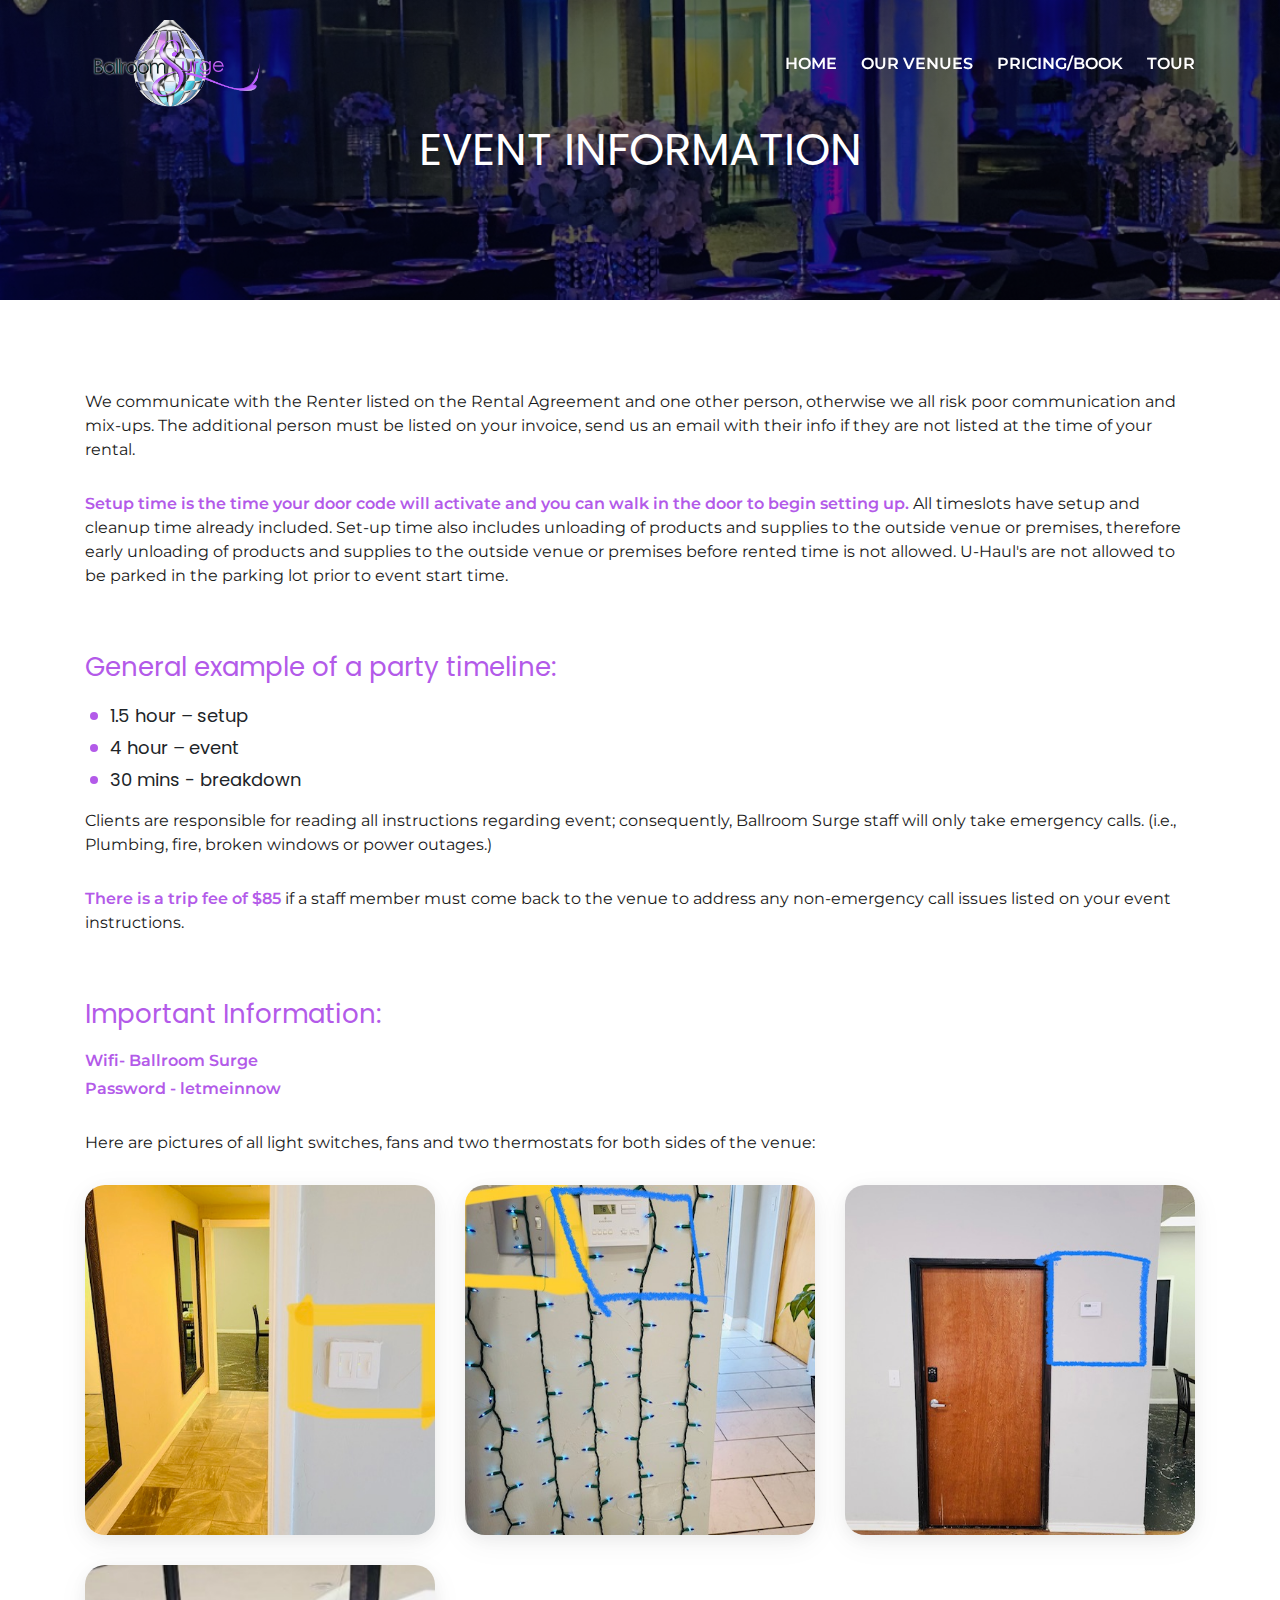
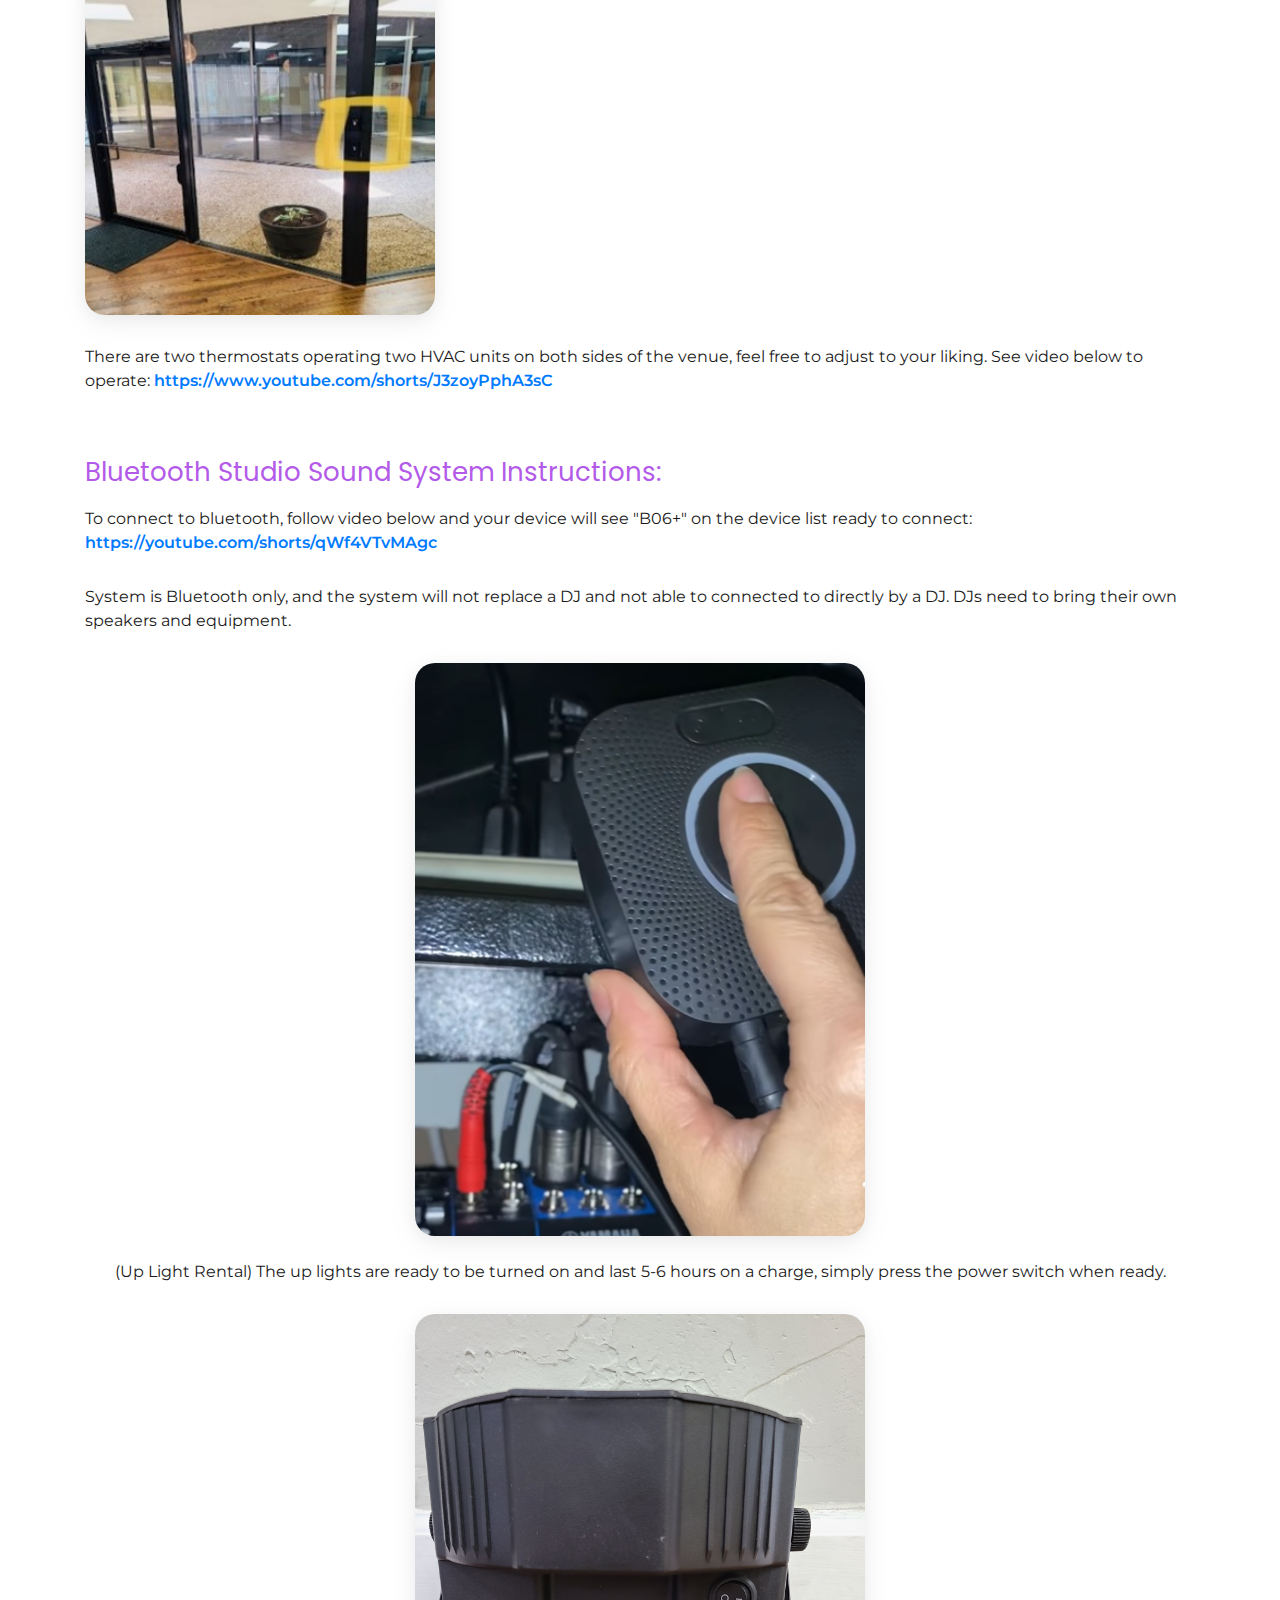
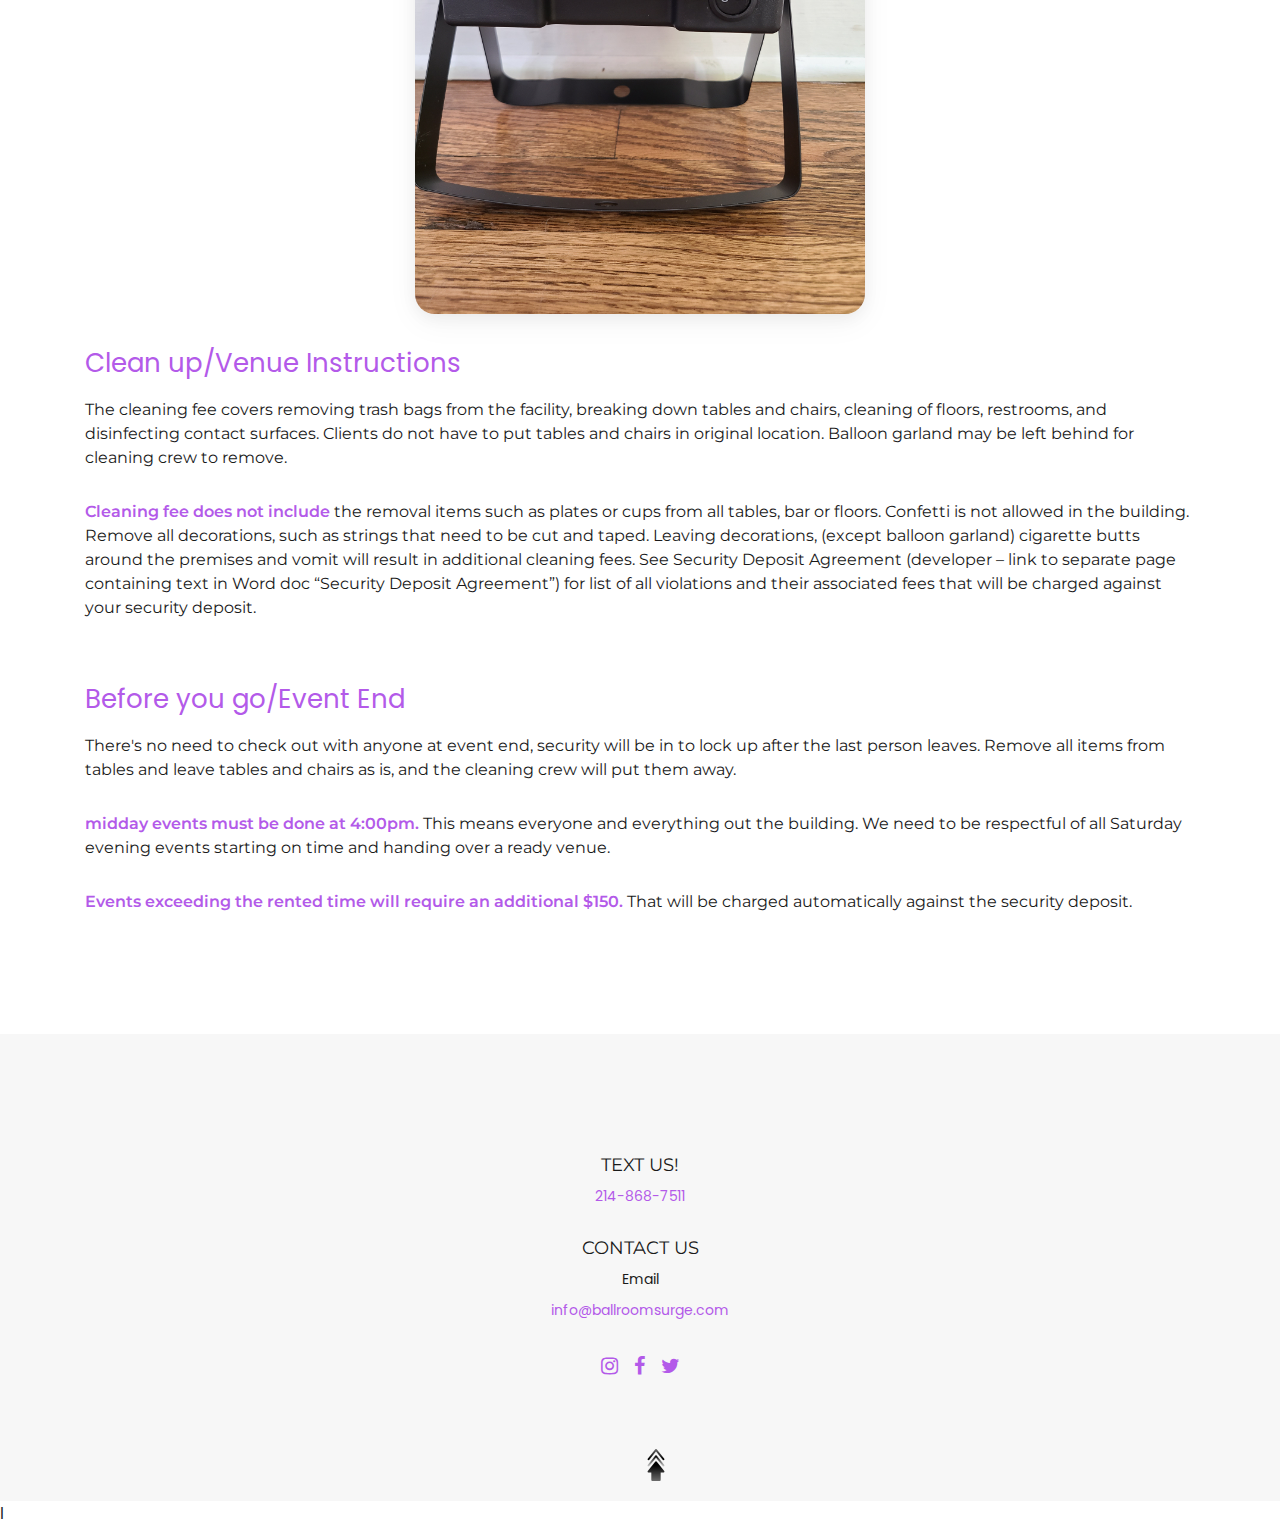
<file: event_information.html>
<!DOCTYPE html>
<html lang="en">
<head>
    <meta charset="UTF-8">
    <meta http-equiv="X-UA-Compatible" content="IE=edge">
    <meta name="viewport" content="width=device-width, initial-scale=1.0">
    <meta name="description" content="Ballroom">
    <meta name="keywords" content="Ballroom, Ballroom, Ballroom">
    <meta name="author" content="Ballroom">
    <title>Ballroom</title>
    <link rel="stylesheet" href="bootstrap-4.6.2-dist/css/bootstrap.min.css">
    <link rel="stylesheet" href="css/slick.min.css">
    <link rel="stylesheet" href="css/slick-theme.min.css">
    <link rel="stylesheet" href="https://cdnjs.cloudflare.com/ajax/libs/font-awesome/4.7.0/css/font-awesome.css" integrity="sha512-5A8nwdMOWrSz20fDsjczgUidUBR8liPYU+WymTZP1lmY9G6Oc7HlZv156XqnsgNUzTyMefFTcsFH/tnJE/+xBg==" crossorigin="anonymous" referrerpolicy="no-referrer" />
    <link rel="stylesheet" href="css/animation.css">
    <link rel="stylesheet" href="css/style.css">
    <link rel="stylesheet" href="css/responsive.css">
</head>
<body>
    <!-- Header Section Open  -->
    <header class="wrapper__header"> 
    <!-- Desktop Header Section Open -->
    <div class="container">
        <div class="d-none d-lg-block">
            <div class="d-flex align-items-center justify-content-between">
                <!-- Left  -->
                <div class="wrapper__logo">
                    <a href="index.html"> <img src="images/logo/logo-01.png" alt="Logo" class="img-fluid"> </a>
                </div>
                <!-- right -->
                    <div class="wrapper__menu__nav">
                    <ul>
                        <li><a href="index.html"> Home </a></li>
                        <li>
                            <a href="#"> Our Venues </a>
                            <div class="wrapper__dropdow--menu fadeInUp1">
                                <ol>
                                    <li> <a href="dallas.html"> Dallas </a> </li>
                                </ol>
                            </div>
                        </li>
                        <li><a href="pricing_booking.html"> Pricing/Book </a></li>
                        <li><a href="tour.html"> Tour </a></li>
                    </ul>
                </div>
                
            </div>
        </div>
         <!-- Mobile Header Section Open -->
    <div class="d-flex align-items-center justify-content-between d-lg-none d-block">
        <!-- Left  -->
        <div class="wrapper__logo">
           <a href="index.html"> <img src="images/logo/logo-01.png" alt="Logo" class="img-fluid"> </a>
       </div>

       <div class="wrapper__mobile__menu">
           <!-- Mobile Menu Button open  -->
       <div id="nav__icon--cross" class="container__iocn--cross"  onclick="openNav()">
           <div class="bar1"></div>
           <div class="bar2"></div>
           <div class="bar3"></div>
           </div>
       <!-- Mobile Menu Button open  -->
       <!-- Mobile Menu Contect open  -->
       <div id="myNav" class="overlay">
        <div class="wrapper__menu__nav">
            <ul>
                <li><a href="index.html"> Home </a></li>
                <li>
                    <a href="#"> Our Venues </a>
                    <div class="wrapper__dropdow--menu fadeInUp1">
                        <ol>
                            <li> <a href="dallas.html"> Dallas </a> </li>
                        </ol>
                    </div>
                </li>
                <li><a href="pricing_booking.html"> Pricing/Book </a></li>
                <li><a href="tour.html"> Tour </a></li>
            </ul>
        </div>
       </div>
       </div>
   </div>

   <!-- Mobile Header Section close -->
    </div>
    <!-- Desktop Header Section Open -->
    <!-- ######################### -->

   
    <!--  -->
    </header>
    <!-- Header Section Close  -->
    <!-- common top header section open -->
    <section class="wrapper__common__heading__one paralasic paralasic__05" data-paralasic="0.4">
        <div class="wrapper__common__text">
            <h5> Event Information </h5>
        </div>
    </section>
    <!-- common top header section open -->

       <!-- Term and condition section open -->
       <section class="wrapper__term__sec">
        <div class="container">
            <div class="row">
                <div class="col-12">
                    <div class="wrapper__term__box">
                        <p>We communicate with the Renter listed on the Rental Agreement and one other person, otherwise we all risk poor communication and mix-ups. The additional person must be listed on your invoice, send us an email with their info if they are not listed at the time of your rental.</p>
                        <p>
                            <span> Setup time is the time your door code will activate and you can walk in the door to begin setting up.</span>
                              All timeslots have setup and cleanup time already included.  Set-up time also includes unloading of products and supplies to the outside venue or premises, therefore early unloading of products and supplies to the outside venue or premises before rented time is not allowed. U-Haul's are not allowed to be parked in the parking lot prior to event start time.
                        </p>
                        <h3> General example of a party timeline: </h3>
                        <div class="wrapper__about--list mb-3">
                            <ul>
                                <li> 1.5 hour – setup </li>
                                <li> 4 hour – event </li>
                                <li> 30 mins - breakdown </li>
                            </ul>
                        </div>
                        <p> Clients are responsible for reading all instructions regarding event; consequently, Ballroom Surge staff will only take emergency calls. (i.e., Plumbing, fire, broken windows or power outages.) </p>
                        <p>
                            <span> There is a trip fee of $85 </span> if a staff member must come back to the venue to address any non-emergency call issues listed on your event instructions. 
                        </p>
                        <h3> Important Information: </h3>
                        <p class="mb-1"> <span>  Wifi- Ballroom Surge</span>  </p>
                        <p> <span>  Password - letmeinnow </span> </p>
                        <p> Here are pictures of all light switches, fans and two thermostats for both sides of the venue: </p>
                    </div>
                </div>
            </div>
            <div class="row">
                <div class="col-12 col-md-6 col-lg-4">
                    <div class="wrapper__have--card">
                        <img src="images/card/Chandlier_Dimmers.jpg" alt="card" class="img-fluid">
                    </div>
                </div>
                <div class="col-12 col-md-6 col-lg-4">
                    <div class="wrapper__have--card">
                        <img src="images/card/thermostat.jpg" alt="card" class="img-fluid">
                    </div>
                </div>
                <div class="col-12 col-md-6 col-lg-4">
                    <div class="wrapper__have--card">
                        <img src="images/card/Thermostat_1.jpg" alt="card" class="img-fluid">
                    </div>
                </div>
                <div class="col-12 col-md-6 col-lg-4">
                    <div class="wrapper__have--card">
                        <img src="images/card/Dance_Floor_Light Switches.jpg" alt="card" class="img-fluid">
                    </div>
                </div>
                <div class="col-12">
                    <div class="wrapper__term__box">
                        <p>There are two thermostats operating two HVAC units on both sides of the venue, feel free to adjust to your liking.  See video below to operate: <span><a href="https://www.youtube.com/shorts/J3zoyPphA3sC" target="_blank"> https://www.youtube.com/shorts/J3zoyPphA3sC </a></span></p>
                        
                        <h3> Bluetooth Studio Sound System Instructions:  </h3>
                        <p> To connect to bluetooth, follow video below and your device will see "B06+" on the device list ready to connect:
                            <span><a href="https://youtube.com/shorts/qWf4VTvMAgc" target="_blank"> https://youtube.com/shorts/qWf4VTvMAgc </a></span>
                        </p>
                        <p>System is Bluetooth only, and the system will not replace a DJ and not able to connected to directly by a DJ.  DJs need to bring their own speakers and equipment.</p>

                       <div class="wrapper__have--card--01">
                        <img src="./images/card/Bluetooth _Sound_System.png" alt="Bluetooth" class="img-fluid">
                       </div>
                       <p class="text-center pt-4">(Up Light Rental) The up lights are ready to be turned on and last 5-6 hours on a charge, simply press the power switch when ready.</p>
                       <div class="wrapper__have--card--01">
                        <img src="./images/card/Uplights.jpg" alt="Uplights" class="img-fluid">
                       </div>
                       <h3> Clean up/Venue Instructions </h3>
                       <p> The cleaning fee covers removing trash bags from the facility, breaking down tables and chairs, cleaning of floors, restrooms, and disinfecting contact surfaces.  Clients do not have to put tables and chairs in original location.  Balloon garland may be left behind for cleaning crew to remove.  </p>
                       <p> <span> Cleaning fee does not include </span>  the removal items such as plates or cups from all tables, bar or floors. Confetti is not allowed in the building.  Remove all decorations, such as strings that need to be cut and taped. Leaving decorations, (except balloon garland) cigarette butts around the premises and vomit will result in additional cleaning fees.  See Security Deposit Agreement (developer – link to separate page containing text in Word doc “Security Deposit Agreement”) for list of all violations and their associated fees that will be charged against your security deposit.</p>
                       <h3> Before you go/Event End </h3>
                       <p> There's no need to check out with anyone at event end, security will be in to lock up after the last person leaves.  Remove all items from tables and leave tables and chairs as is, and the cleaning crew will put them away.  </p>
                       <p> <span>midday events must be done at 4:00pm.</span>  This means everyone and everything out the building. We need to be respectful of all Saturday evening events starting on time and handing over a ready venue.  </p>
                       <p> <span> Events exceeding the rented time will require an additional $150. </span>   That will be charged automatically against the security deposit.  </p>
                    </div>
                </div>
            </div>
        </div>
    </section>
    <!-- Term and condition section close -->




     <!-- Footer Section Open -->
     <footer>
        <div class="container">
            <div class="row">
                <div class="col-12">
                    <div class="wrapper__footer--text">
                        <h6> TEXT US! </h6>
                        <p> <a href="tel: 2148687511">  214-868-7511 </a></p>
                        <h6> CONTACT US </h6>
                        <h5> Email </h5>
                        <p> <a href="mailto: info@ballroomsurge.com">
                            info@ballroomsurge.com
                        </a></p>
                    </div>
                    <div class="wrapper__footer--icon">
                        <a href="#"><i class="fa fa-instagram" aria-hidden="true"></i> </a>
                        <a href="#"><i class="fa fa-facebook" aria-hidden="true"></i> </a>
                        <a href="#"><i class="fa fa-twitter" aria-hidden="true"></i> </a>
                    </div>
                    <div class="wrapper__bottom--top bounce scrlTop">
                        <img src="images/card/up-arrow.png" alt="up-arrow">
                   </div>
                </div>
            </div>
        </div>
    </footer>
    <!-- Footer Section close -->
    <script src="https://code.jquery.com/jquery-3.3.1.slim.min.js"></script>
    <script src="js/jquery_v3.6.1.js"></script>
    <script src="bootstrap-4.6.2-dist/js/bootstrap.bundle.min.js"></script>
    <script src="bootstrap-4.6.2-dist/js/bootstrap.min.js"></script>
    <script src="js/slick.min.js"></script>
    <script src="js/custom.js"></script>
</body>
</html>l
</file>
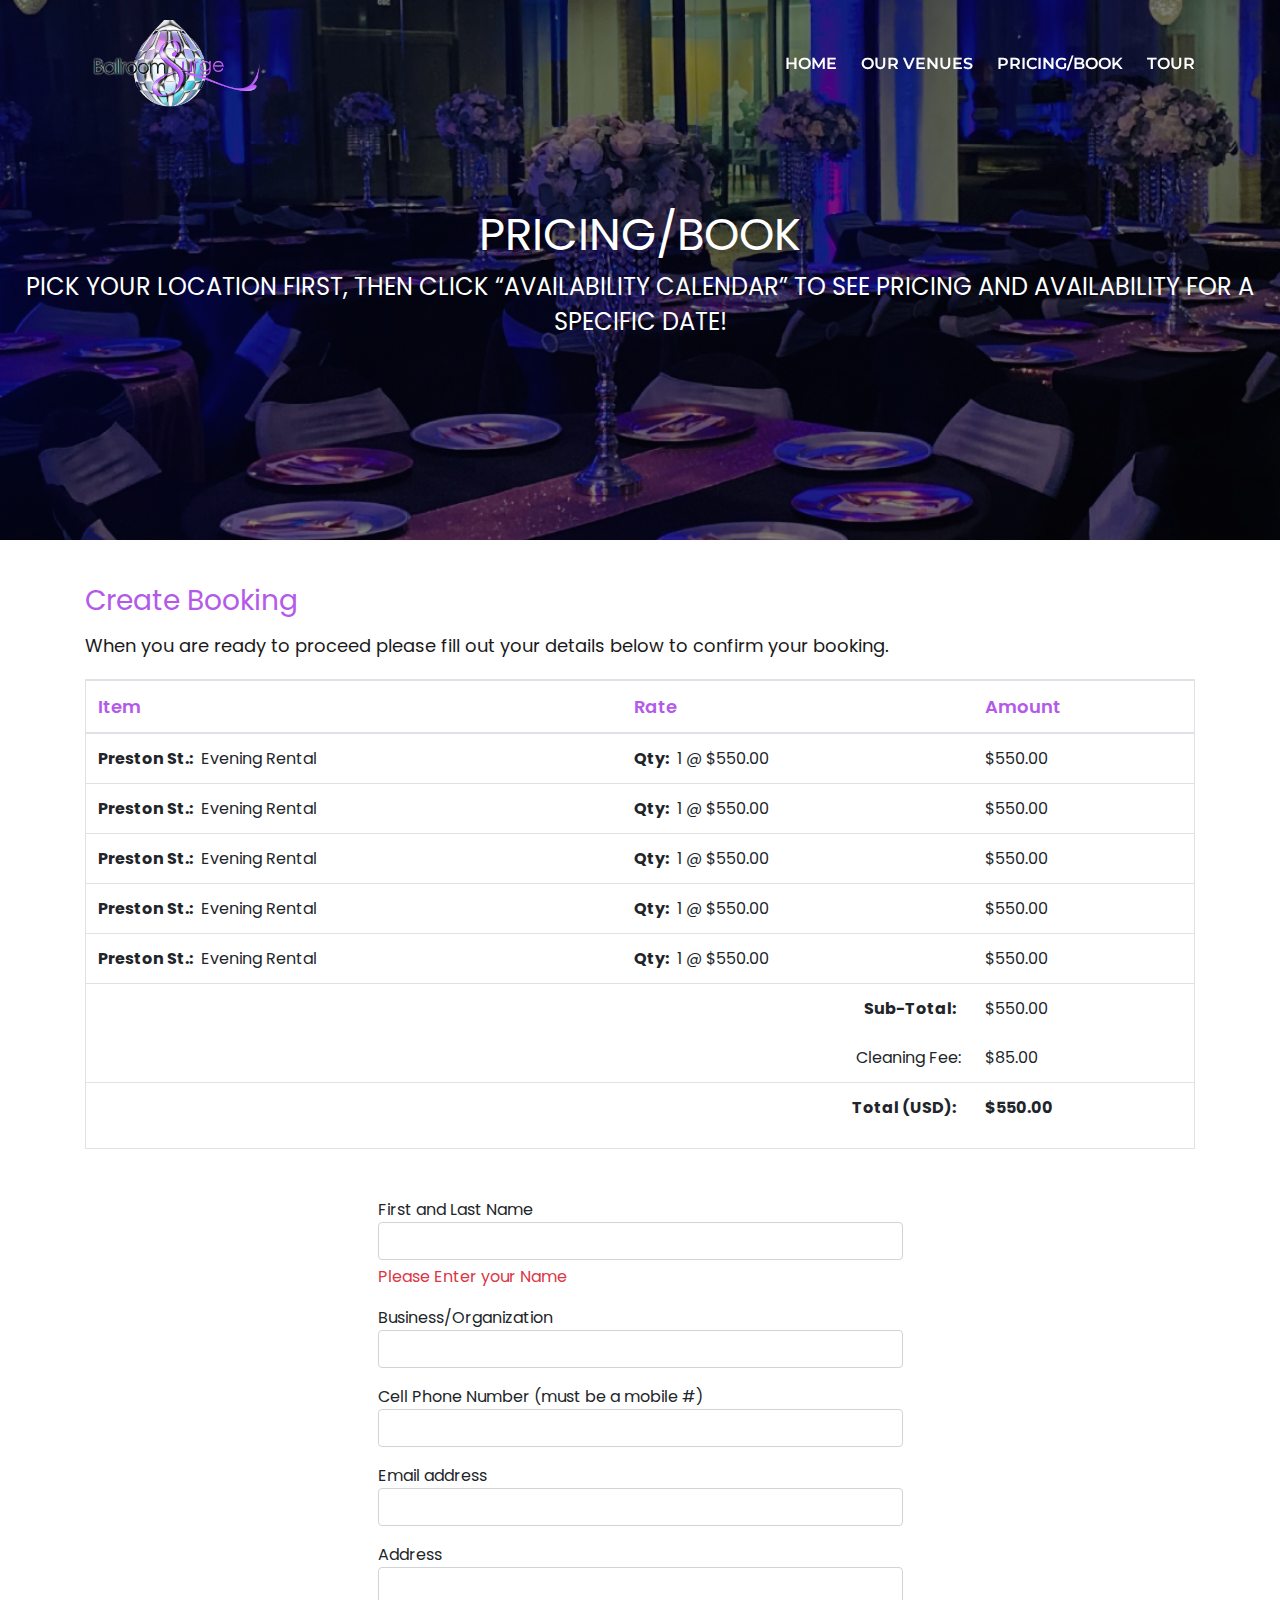
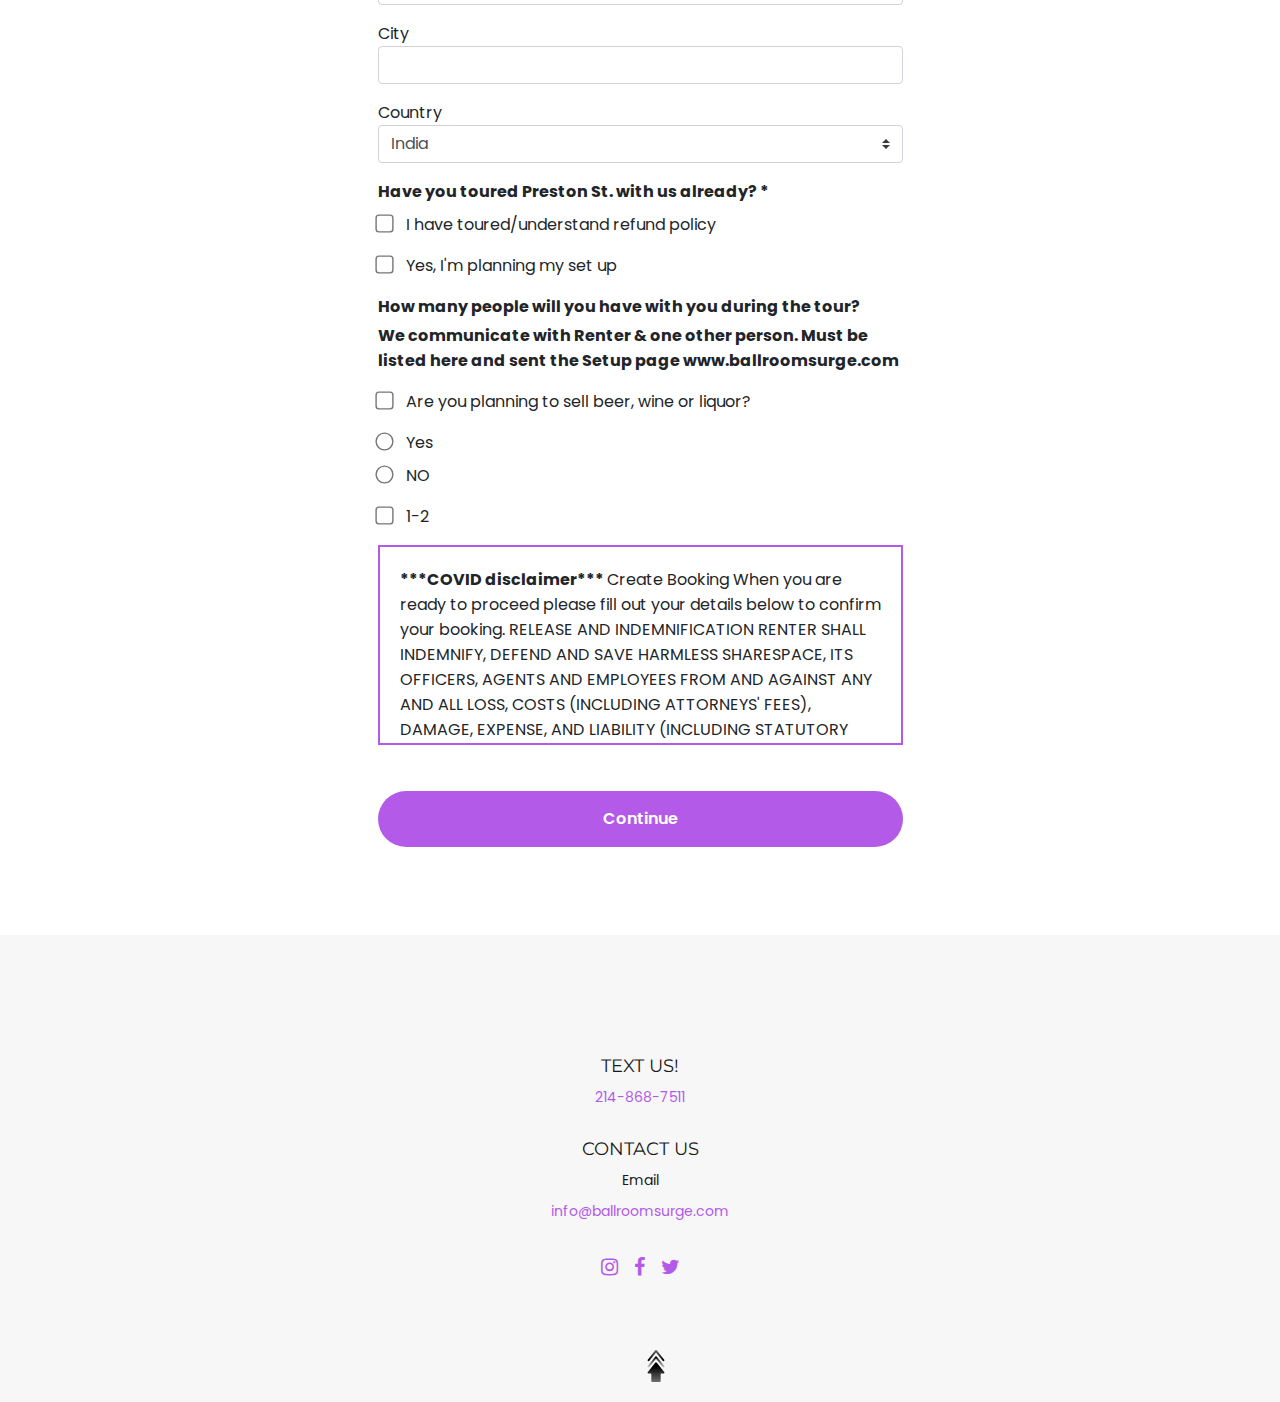
<file: pricing.html>
<!DOCTYPE html>
<html lang="en">
<head>
    <meta charset="UTF-8">
    <meta http-equiv="X-UA-Compatible" content="IE=edge">
    <meta name="viewport" content="width=device-width, initial-scale=1.0">
    <meta name="description" content="Ballroom">
    <meta name="keywords" content="Ballroom, Ballroom, Ballroom">
    <meta name="author" content="Ballroom">
    <title>Ballroom</title>
    <link rel="stylesheet" href="bootstrap-4.6.2-dist/css/bootstrap.min.css">
    <link rel="stylesheet" href="css/slick.min.css">
    <link rel="stylesheet" href="css/slick-theme.min.css">
    <link rel="stylesheet" href="https://cdnjs.cloudflare.com/ajax/libs/font-awesome/4.7.0/css/font-awesome.css" integrity="sha512-5A8nwdMOWrSz20fDsjczgUidUBR8liPYU+WymTZP1lmY9G6Oc7HlZv156XqnsgNUzTyMefFTcsFH/tnJE/+xBg==" crossorigin="anonymous" referrerpolicy="no-referrer" />
    <link rel="stylesheet" href="css/animation.css">
    <link rel="stylesheet" href="css/style.css">
    <link rel="stylesheet" href="css/responsive.css">
</head>
<body>
    <!-- Header Section Open  -->
    <header class="wrapper__header"> 
    <!-- Desktop Header Section Open -->
    <div class="container">
        <div class="d-none d-lg-block">
            <div class="d-flex align-items-center justify-content-between">
                <!-- Left  -->
                <div class="wrapper__logo">
                    <a href="index.html"> <img src="images/logo/logo-01.png" alt="Logo" class="img-fluid"> </a>
                </div>
                <!-- right -->
                    <div class="wrapper__menu__nav">
                    <ul>
                        <li><a href="index.html"> Home </a></li>
                        <li>
                            <a href="#"> Our Venues </a>
                            <div class="wrapper__dropdow--menu fadeInUp1">
                                <ol>
                                    <li> <a href="dallas.html"> Dallas </a> </li>
                                </ol>
                            </div>
                        </li>
                        <li><a href="pricing_booking.html"> Pricing/Book </a></li>
                        <li><a href="tour.html"> Tour </a></li>
                    </ul>
                </div>
                
            </div>
        </div>
         <!-- Mobile Header Section Open -->
    <div class="d-flex align-items-center justify-content-between d-lg-none d-block">
        <!-- Left  -->
        <div class="wrapper__logo">
           <a href="index.html"> <img src="images/logo/logo-01.png" alt="Logo" class="img-fluid"> </a>
       </div>

       <div class="wrapper__mobile__menu">
           <!-- Mobile Menu Button open  -->
       <div id="nav__icon--cross" class="container__iocn--cross"  onclick="openNav()">
           <div class="bar1"></div>
           <div class="bar2"></div>
           <div class="bar3"></div>
           </div>
       <!-- Mobile Menu Button open  -->
       <!-- Mobile Menu Contect open  -->
       <div id="myNav" class="overlay">
        <div class="wrapper__menu__nav">
            <ul>
                <li><a href="index.html"> Home </a></li>
                <li>
                    <a href="#"> Our Venues </a>
                    <div class="wrapper__dropdow--menu fadeInUp1">
                        <ol>
                            <li> <a href="dallas.html"> Dallas </a> </li>
                        </ol>
                    </div>
                </li>
                <li><a href="pricing_booking.html"> Pricing/Book </a></li>
                <li><a href="tour.html"> Tour </a></li>
            </ul>
        </div>
       </div>
       </div>
   </div>

   <!-- Mobile Header Section close -->
    </div>
    <!-- Desktop Header Section Open -->
    <!-- ######################### -->

   
    <!--  -->
    </header>
    <!-- Header Section Close  -->
    <!-- common top header section open -->
    <section class="wrapper__common__heading__one paralasic paralasic__05 wrapper__pricing--new" data-paralasic="0.4">
        <div class="wrapper__common__text">
            <h5> PRICING/BOOK </h5>
            <p>PICK YOUR LOCATION FIRST, THEN CLICK “AVAILABILITY CALENDAR” TO SEE PRICING AND AVAILABILITY FOR A SPECIFIC DATE!</p>
        </div>
    </section>
    <!-- common top header section open -->

    <!-- Date and time section open -->
    <section class="wrapper__create__booking__sec">
    <div class="container">
       <div class="row">
        <div class="col-12">
            <div class="wrapper__create__booking">
                <h4> Create Booking </h4>
                <p> When you are ready to proceed please fill out your details below to confirm your booking. </p>
            </div>
            <!-- table open -->
            <div class="wrapper__table--price">
                <div class="table-responsive border">
                    <table class="table table-hover ">
                      <thead>
                        <tr>
                            <th> Item </th>
                            <th> Rate </th>
                            <th> Amount </th>
                        </tr>
                      </thead>
                      <tbody>
                        <tr>
                            <td> <b> Preston St.: </b> Evening Rental </td>
                            <td> <b> Qty:  </b> 1 @ $550.00 </td>
                            <td> $550.00 </td>
                        </tr>
                        <tr>
                            <td> <b> Preston St.: </b> Evening Rental </td>
                            <td> <b> Qty:  </b> 1 @ $550.00 </td>
                            <td> $550.00 </td>
                        </tr>
                        <tr>
                            <td> <b> Preston St.: </b> Evening Rental </td>
                            <td> <b> Qty:  </b> 1 @ $550.00 </td>
                            <td> $550.00 </td>
                        </tr>
                        <tr>
                            <td> <b> Preston St.: </b> Evening Rental </td>
                            <td> <b> Qty:  </b> 1 @ $550.00 </td>
                            <td> $550.00 </td>
                        </tr>
                        <tr>
                            <td> <b> Preston St.: </b> Evening Rental </td>
                            <td> <b> Qty:  </b> 1 @ $550.00 </td>
                            <td> $550.00 </td>
                        </tr>
                      </tbody>
                      <tfoot>
                        <tr>
                            <td colspan="2" class="text-right"> <b>  Sub-Total: </b>	 </td>
                            <td class="">  $550.00 </td>
                        </tr>
                        <tr>
                            <td colspan="2" class="text-right border-0">  Cleaning Fee:	 </td>
                            <td class="border-0">  $85.00 </td>
                        </tr>
                        <tr> 
                            <td colspan="2" class="text-right ">  <b> Total (USD): </b>		 </td>
                            <td>  <b> $550.00  </b> </td>
                        </tr>
                      </tfoot>
                    </table>
                  </div>
            </div>
            <!-- table close -->

            <!-- form open -->
            <div class="wrapper__calender__form col-lg-6 col-12 mx-auto mt-5">
                <form>
     
                    <div class="form-group">
                      <label for="exampleInputName">First and Last Name  </label>
                      <input type="text" class="form-control" id="#" aria-describedby="Help">
                      <small id="#" class="form-text text-danger"> Please Enter your Name</small>
                    </div>

                    <div class="form-group">
                        <label for="exampleInputName">Business/Organization  </label>
                        <input type="text" class="form-control" id="#" aria-describedby="Help">
                      </div>

                      <div class="form-group">
                          <label for="exampleInputNuber">Cell Phone Number (must be a mobile #)  </label>
                          <input type="number" class="form-control" id="#" aria-describedby="Help">
                        </div>
                    <div class="form-group">
                        <label for="exampleInputEmail1">Email address</label>
                        <input type="email" class="form-control" id="exampleInputEmail1" aria-describedby="emailHelp">
                    </div>

                    <div class="form-group">
                        <label for="exampleInputName">Address   </label>
                        <input type="text" class="form-control" id="#" aria-describedby="Help">
                    </div>

                    <div class="form-group">
                        <label for="exampleInputName">City</label>
                        <input type="text" class="form-control" id="#" aria-describedby="Help">
                    </div>

                    <label for="exampleInputName">Country</label>
                    <select class="custom-select mb-3">
                        <option selected>India</option>
                        <option value="1">Grenada</option>
                        <option value="2">Greenland</option>
                        <option value="3">Gibraltar</option>
                      </select>
  
                    <h6 class="font-weight-bolder mb-2"> Have you toured Preston St. with us already? * </h6>

                    <div class="form-group form-check">
                      <input type="checkbox" class="form-check-input" id="exampleCheck1">
                      <label class="form-check-label pl-2" for="exampleCheck1">I have toured/understand refund policy  </label>
                    </div>
                    <!-- 05 -->
                    <div class="form-group form-check">
                        <input type="checkbox" class="form-check-input p-2" id="exampleCheck1">
                        <label class="form-check-label pl-2" for="exampleCheck1">Yes, I'm planning my set up</label>
                    </div>
                    <!--  -->
                    <h6 class="font-weight-bolder mb-1"> How many people will you have with you during the tour? </h6>
                    <h6 class="font-weight-bolder mb-3">We communicate with Renter & one other person. Must be listed here and sent the Setup page www.ballroomsurge.com</h6>
                    <!--  -->
                    <!-- 06 -->
                    <div class="form-group form-check">
                      <input type="checkbox" class="form-check-input" id="exampleCheck1">
                      <label class="form-check-label pl-2" for="exampleCheck1">Are you planning to sell beer, wine or liquor?</label>
                    </div>
                    <!-- 07 -->
                    <div class="form-check mb-2">
                        <input class="form-check-input" type="radio" value="" id="defaultCheck1">
                        <label class="form-check-label pl-2" for="defaultCheck1">
                            Yes
                        </label>
                      </div>

                      <div class="form-check mb-3">
                        <input class="form-check-input" type="radio" value="" id="defaultCheck1">
                        <label class="form-check-label pl-2" for="defaultCheck1">
                            NO
                        </label>
                      </div>
                      <!--  -->
                    <div class="form-group form-check">
                        <input type="checkbox" class="form-check-input p-2" id="exampleCheck1">
                        <label class="form-check-label pl-2" for="exampleCheck1">1-2</label>
                    </div>
                    <!--  -->

                    <p class="wrapper__trems"> <b> ***COVID disclaimer*** </b> Create Booking
                        When you are ready to proceed please fill out your details below to confirm your booking.
                        
                        RELEASE AND INDEMNIFICATION
                        
                        RENTER SHALL INDEMNIFY, DEFEND AND SAVE HARMLESS SHARESPACE, ITS OFFICERS, AGENTS AND EMPLOYEES FROM AND AGAINST ANY AND ALL LOSS, COSTS (INCLUDING ATTORNEYS' FEES), DAMAGE, EXPENSE, AND LIABILITY (INCLUDING STATUTORY LIABILITY AND LIABILITY UNDER WORKERS' COMPENSATION LAW) IN CONNECTION WITH CLAIMS, JUDGMENTS, DAMAGES, PENALTIES, FINES, LIABILITIES, LOSSES, SUITS, ADMINISTRATIVE PROCEEDINGS, ARISING OUT OF ANY ACT OR NEGLECT BY RENTER, ITS AGENTS, EMPLOYEES, CONTRACTORS, INVITEES, REPRESENTATIVES, IN, ON OR ABOUT THE FACILITY. THIS INDEMNITY SHALL SURVIVE THE TERMINATION OF THIS AGREEMENT. RENTER HEREBY RELEASES SHARESPACE FROM ANY AND ALL LIABILITY OR RESPONSIBILITY TO RENTER OR ANYONE CLAIMING THROUGH OR UNDER RENTER BY WAY OF SUBROGATION OR OTHERWISE FOR ANY LOSS OR DAMAGE TO EQUIPMENT OR PROPERTY OF RENTER EITHER COVERED OR NOT COVERED BY ANY INSURANCE THEN IN FORCE.
                        
                        TrustWave  
                        Online Bookings by Checkfront</p>

                    <button type="submit" class="btn w-100 mb-5 btn-schedule mt-3">Continue</button>
                  </form>
            </div>
            <!-- form close -->
        </div>
       </div>
    </div>
        
    </section>
    <!-- Date and time section close -->


    
     <!-- Footer Section Open -->
     <footer>
        <div class="container">
            <div class="row">
                <div class="col-12">
                    <div class="wrapper__footer--text">
                        <h6> TEXT US! </h6>
                        <p> <a href="tel: 2148687511">  214-868-7511 </a></p>
                        <h6> CONTACT US </h6>
                        <h5> Email </h5>
                        <p> <a href="mailto: info@ballroomsurge.com">
                            info@ballroomsurge.com
                        </a></p>
                    </div>
                    <div class="wrapper__footer--icon">
                        <a href="#"><i class="fa fa-instagram" aria-hidden="true"></i> </a>
                        <a href="#"><i class="fa fa-facebook" aria-hidden="true"></i> </a>
                        <a href="#"><i class="fa fa-twitter" aria-hidden="true"></i> </a>
                    </div>
                    <div class="wrapper__bottom--top bounce scrlTop">
                        <img src="images/card/up-arrow.png" alt="up-arrow">
                   </div>
                </div>
            </div>
        </div>
    </footer>
    <!-- Footer Section close -->
    <script src="https://code.jquery.com/jquery-3.3.1.slim.min.js"></script>
    <script src="js/jquery_v3.6.1.js"></script>
    <script src="bootstrap-4.6.2-dist/js/bootstrap.bundle.min.js"></script>
    <script src="bootstrap-4.6.2-dist/js/bootstrap.min.js"></script>
    <script src="js/slick.min.js"></script>
    <script src="js/custom.js"></script>
</body>
</html>
</file>
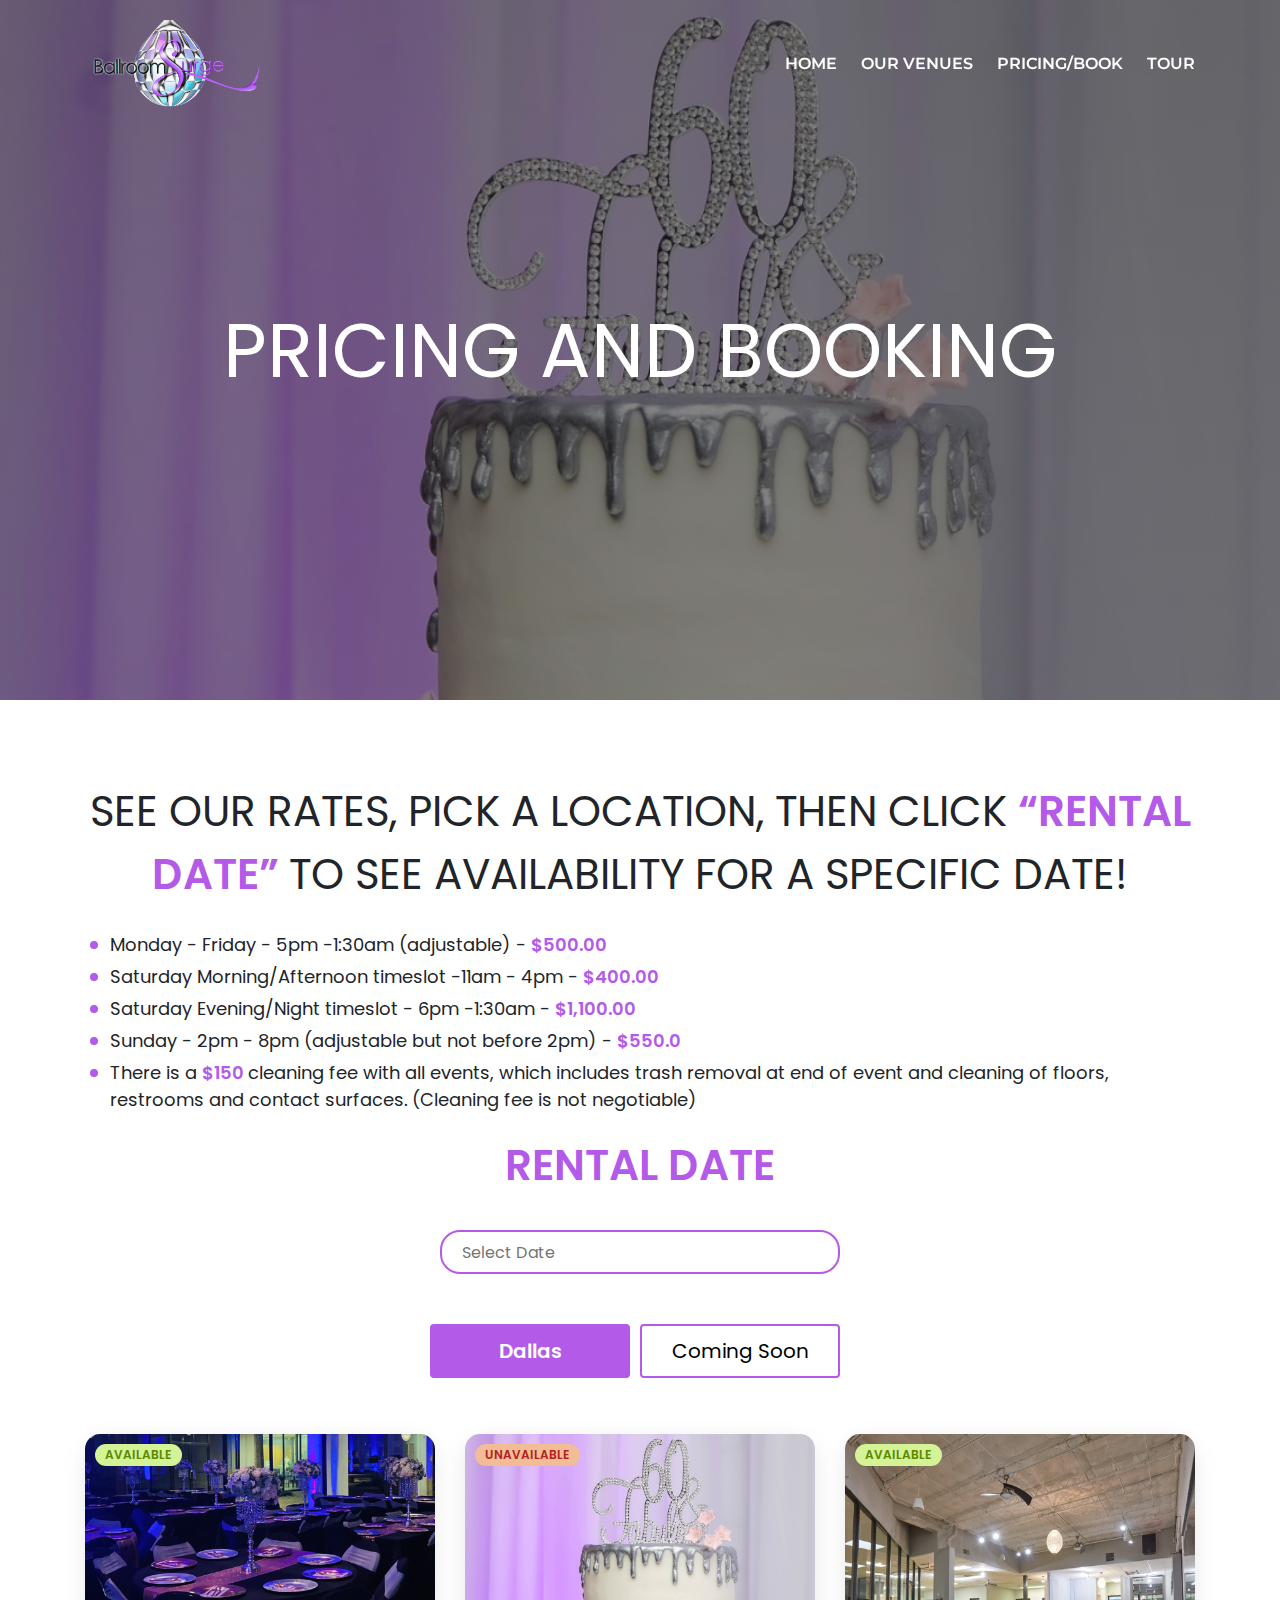
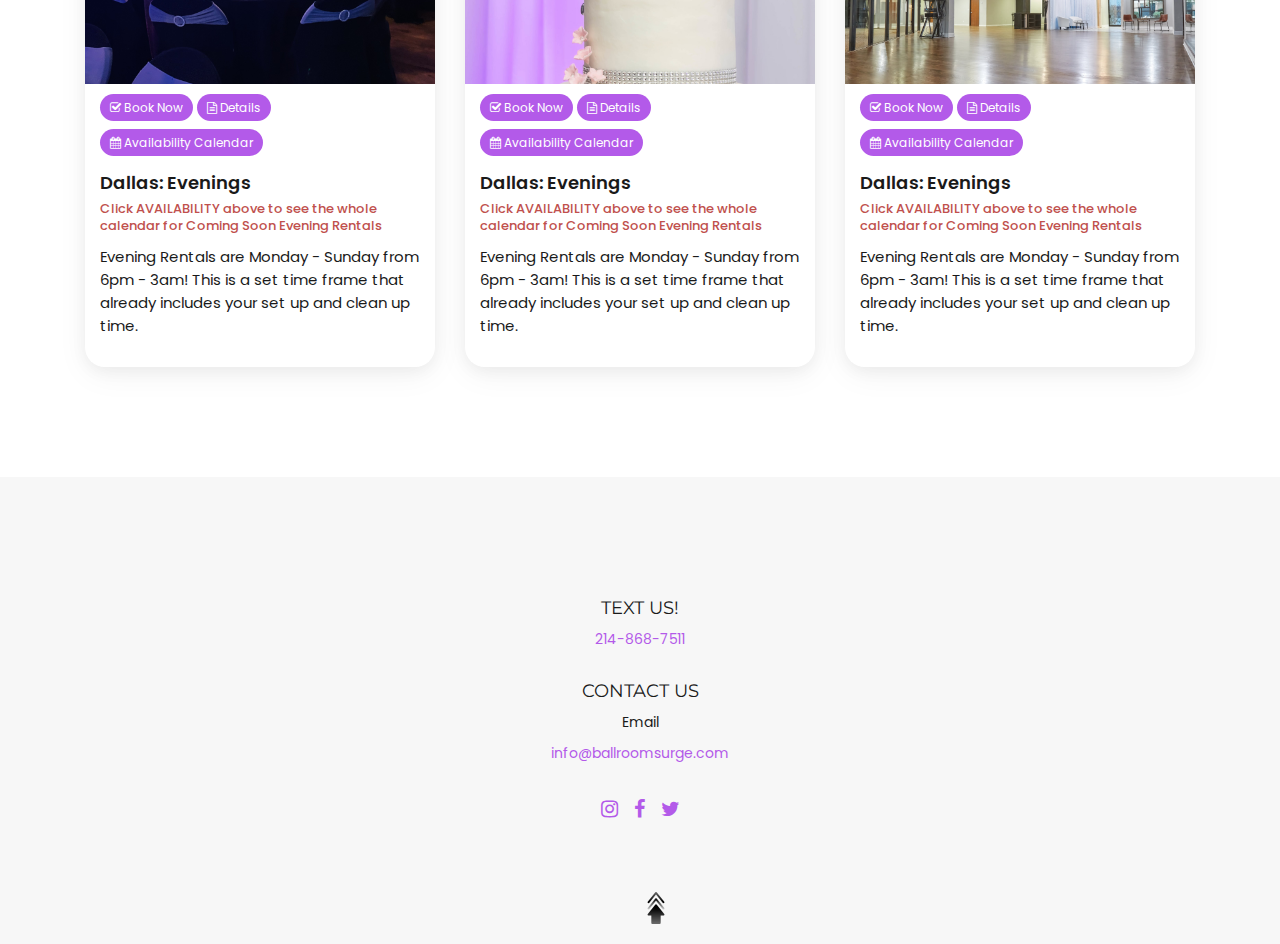
<file: pricing_booking.html>
<!DOCTYPE html>
<html lang="en">
<head>
    <meta charset="UTF-8">
    <meta http-equiv="X-UA-Compatible" content="IE=edge">
    <meta name="viewport" content="width=device-width, initial-scale=1.0">
    <meta name="description" content="Ballroom">
    <meta name="keywords" content="Ballroom, Ballroom, Ballroom">
    <meta name="author" content="Ballroom">
    <title>Ballroom</title>
    <link rel="stylesheet" href="bootstrap-4.6.2-dist/css/bootstrap.min.css">
    <link rel="stylesheet" href="css/slick.min.css">
    <link rel="stylesheet" href="css/slick-theme.min.css">
    <link rel="stylesheet" href="https://cdnjs.cloudflare.com/ajax/libs/font-awesome/4.7.0/css/font-awesome.css" integrity="sha512-5A8nwdMOWrSz20fDsjczgUidUBR8liPYU+WymTZP1lmY9G6Oc7HlZv156XqnsgNUzTyMefFTcsFH/tnJE/+xBg==" crossorigin="anonymous" referrerpolicy="no-referrer" />
    <link rel="stylesheet" href="css/animation.css">
    <link rel="stylesheet" href="css/style.css">
    <link rel="stylesheet" href="css/responsive.css">
</head>
<body>
    <!-- Header Section Open  -->
    <header class="wrapper__header"> 
    <!-- Desktop Header Section Open -->
    <div class="container">
        <div class="d-none d-lg-block">
            <div class="d-flex align-items-center justify-content-between">
                <!-- Left  -->
                <div class="wrapper__logo">
                    <a href="index.html"> <img src="images/logo/logo-01.png" alt="Logo" class="img-fluid"> </a>
                </div>
                <!-- right -->
                    <div class="wrapper__menu__nav">
                    <ul>
                        <li><a href="index.html"> Home </a></li>
                        <li>
                            <a href="#"> Our Venues </a>
                            <div class="wrapper__dropdow--menu fadeInUp1">
                                <ol>
                                    <li> <a href="dallas.html"> Dallas </a> </li>
                                </ol>
                            </div>
                        </li>
                        <li><a href="pricing_booking.html"> Pricing/Book </a></li>
                        <li><a href="tour.html"> Tour </a></li>
                    </ul>
                </div>
                
            </div>
        </div>
         <!-- Mobile Header Section Open -->
    <div class="d-flex align-items-center justify-content-between d-lg-none d-block">
        <!-- Left  -->
        <div class="wrapper__logo">
           <a href="index.html"> <img src="images/logo/logo-01.png" alt="Logo" class="img-fluid"> </a>
       </div>

       <div class="wrapper__mobile__menu">
           <!-- Mobile Menu Button open  -->
       <div id="nav__icon--cross" class="container__iocn--cross"  onclick="openNav()">
           <div class="bar1"></div>
           <div class="bar2"></div>
           <div class="bar3"></div>
           </div>
       <!-- Mobile Menu Button open  -->
       <!-- Mobile Menu Contect open  -->
       <div id="myNav" class="overlay">
        <div class="wrapper__menu__nav">
            <ul>
                <li><a href="index.html"> Home </a></li>
                <li>
                    <a href="#"> Our Venues </a>
                    <div class="wrapper__dropdow--menu fadeInUp1">
                        <ol>
                            <li> <a href="dallas.html"> Dallas </a> </li>
                        </ol>
                    </div>
                </li>
                <li><a href="pricing_booking.html"> Pricing/Book </a></li>
                <li><a href="tour.html"> Tour </a></li>
            </ul>
        </div>
       </div>
       </div>
   </div>

   <!-- Mobile Header Section close -->
    </div>
    <!-- Desktop Header Section Open -->
    <!-- ######################### -->

   
    <!--  -->
    </header>
    <!-- Header Section Close  -->
    <!-- common top header section open -->
    <section class="wrapper__common__heading__one paralasic paralasic__0" data-paralasic="0.4">
        <div class="wrapper__common__text">
            <h3>Pricing and Booking</h3>
        </div>
    </section>
    <!-- common top header section open -->

    <section class="wrapper__oak__sec">
        <div class="container">
            <div class="row">
                <div class="col-12">
                    <div class="wrapper__use--full">
                        <h3>SEE OUR RATES, PICK A LOCATION, THEN CLICK <span> “RENTAL DATE” </span> TO SEE AVAILABILITY FOR A SPECIFIC DATE!
                        </h3>
                    </div>
                </div>
                <div class="col-12">
                    <div class="wrapper__about--list">
                        <ul>
                            <li> Monday - Friday - 5pm -1:30am (adjustable) - <span> $500.00 </span>  </li>
                            <li> Saturday Morning/Afternoon timeslot -11am - 4pm - <span> $400.00 </span>  </li>
                            <li>Saturday Evening/Night timeslot - 6pm -1:30am - <span> $1,100.00 </span> </li>
                            <li> Sunday - 2pm - 8pm (adjustable but not before 2pm) - <span> $550.0 </span> </li>
                            <li> There is a <span> $150 </span>  cleaning fee with all events, which includes trash removal at end of event and cleaning 
                                of floors, restrooms and contact surfaces. (Cleaning fee is not negotiable)</li>
                        </ul>
                    </div>
                </div>
                <div class="col-12">
                    <div class="wrapper__use--full pt-3 pb-2">
                        <h3> <span> RENTAL DATE </span> </h3>
                    </div>
                    <div class="wrraper__date d-flex align-items-center justify-content-center">
                        <input type="text" name="#" id="#" placeholder="Select Date">
                    </div>
                </div>
                <div class="col-12">
                    <div class="wrapper__tab__card d-flex justify-content-center">
                        <ul class="nav nav-pills mb-3" id="pills-tab" role="tablist">
                            <!-- 01 -->
                            <li class="nav-item" role="presentation">
                              <button class="nav-link active" id="pills-Dallas-tab" data-toggle="pill" data-target="#pills-Dallas" type="button" role="tab" aria-controls="pills-home" aria-selected="true">Dallas</button>
                            </li>
                            <!-- 02 -->
                            <li class="nav-item" role="presentation">
                              <button class="nav-link" id="pills-Coming-Soon-tab" data-toggle="pill" data-target="#pills-Coming-Soon" type="button" role="tab" aria-controls="pills-profile" aria-selected="false">Coming Soon</button>
                            </li>
                            <!--  -->
                          </ul>
                    </div>
                      <div class="tab-content" id="pills-tabContent">
                        <!-- Tab 01 -->
                        <div class="tab-pane fade show active" id="pills-Dallas" role="tabpanel" aria-labelledby="pills-Dallas-tab">
                            <div class="row">
                                <!-- 01 -->
                                <div class="col-12 col-md-6 col-lg-4">
                                    <div class="wrapper__products__card">

                                        <!-- image -->
                                        <div class="wrapper__products--img" data-toggle="modal" data-target="#staticBackdrop">
                                            <img src="images/slider/banner01.jpg" alt="images" class="img-fluid">
                                            <span class="wrapper__available"> Available </span>
                                        </div>
                                        <!-- Book -->
                                        <div class="wrapper__card--btn">
                                            <ul>
                                                 <!-- 01 -->
                                                <li data-toggle="modal" data-target="#staticBackdrop"> <a href="#"> <i class="fa fa-check-square-o" aria-hidden="true"></i> Book Now </a></li>
                                                <!-- 02 -->
                                                <li data-toggle="modal" data-target="#staticBackdrop"> <a href="#"> <i class="fa fa-file-text-o" aria-hidden="true"></i>
                                                    Details </a></li>
                                                <!-- 03 -->
                                                <li data-toggle="modal" data-target="#staticBackdrop">  <a href="#"><i class="fa fa-calendar" aria-hidden="true"></i> Availability Calendar</a></li>
                                            </ul>
                                        </div>
                                        <!-- card content -->
                                        <div class="wrapper__card--content">
                                            <h4> Dallas: Evenings </h4>
                                            <h6> Click AVAILABILITY above to see the whole calendar for Coming Soon Evening Rentals </h6>
                                            <p> Evening Rentals are Monday - Sunday from 6pm - 3am! This is a set time frame that already includes your set up and clean up time. </p>
                                        </div>
                                        <!-- Modal open -->
                                        <div class="wrapper__price__booking__modal">
                                            <div class="modal fade" id="staticBackdrop" data-backdrop="static" data-keyboard="false" tabindex="-1" aria-labelledby="staticBackdropLabel" aria-hidden="true">
                                                <div class="modal-dialog modal-dialog-centered modal-lg">
                                                <div class="modal-content">
                                                    <div class="modal-header py-2">
                                                    <h5 class="modal-title" id="staticBackdropLabel">Please check and confirm</h5>
                                                    <button type="button" class="close" data-dismiss="modal" aria-label="Close">
                                                        <span aria-hidden="true">&times;</span>
                                                    </button>
                                                    </div>
                                                    <div class="modal-body">
                                                        <div>
                                                            <nav>
                                                            <div class="nav nav-tabs" id="nav-tab" role="tablist">
                                                                <!-- 01 -->
                                                              <button class="nav-link active" id="nav-Details-tab" data-toggle="tab" data-target="#nav-Details" type="button" role="tab" aria-controls="nav-Details" aria-selected="true"> <i class="fa fa-file-text-o" aria-hidden="true"></i> Details</button>
                                                              <!-- 02 -->
                                                              <button class="nav-link" id="nav-Availability-tab" data-toggle="tab" data-target="#nav-Availability" type="button" role="tab" aria-controls="nav-Availability" aria-selected="false"><i class="fa fa-calendar" aria-hidden="true"></i> Availability</button>
                                                              <!-- 03 -->
                                                              <button class="nav-link" id="nav-Photos-tab" data-toggle="tab" data-target="#nav-Photos" type="button" role="tab" aria-controls="nav-Photos" aria-selected="false"><i class="fa fa-photo" aria-hidden="true"></i>Photos</button>
                                                              <!-- 04 -->
                                                              <button class="nav-link" id="nav-Map-tab" data-toggle="tab" data-target="#nav-Map" type="button" role="tab" aria-controls="nav-Map" aria-selected="false"><i class="fa fa-map-marker" aria-hidden="true"></i>
                                                                Map</button>
                                                              <!-- 05 -->
                                                              <button class="nav-link" id="nav-Book-tab" data-toggle="tab" data-target="#nav-Book" type="button" role="tab" aria-controls="nav-Book" aria-selected="false"><i class="fa fa-check-square-o" aria-hidden="true"></i>Book Now</button>
                                                              <!--  -->
                                                            </div>
                                                          </nav>
                                                          </div>
                                                          <div class="tab-content" id="nav-tabContent">
                                                              <!-- 01 -->
                                                            <div class="tab-pane fade show active" id="nav-Details" role="tabpanel" aria-labelledby="nav-Details-tab">
                                                                <!-- Deatails content open -->
                                                                <div class="wrapper__details__content__modal">
                                                                    <div class="wrapper__card--content">
                                                                        <h4> Dallas: Evenings </h4>
                                                                        <h6> Click AVAILABILITY above to see the whole calendar for Coming Soon Evening Rentals </h6>
                                                                        <p> Evening Rentals are Monday - Sunday from 6pm - 3am! This is a set time frame that already includes your set up and clean up time. </p>
                                                                        <p> Evening Rentals are Monday - Sunday from 6pm - 3am! This is a set time frame that already includes your set up and clean up time. </p>
                                                                        <p> Evening Rentals are Monday - Sunday from 6pm - 3am! This is a set time frame that already includes your set up and clean up time. </p>
                                                                    </div>
                                                                </div>
                                                                <!-- Deatails content close -->
                                                            </div>
                                                            <!-- 02 -->
                                                            <div class="tab-pane fade" id="nav-Availability" role="tabpanel" aria-labelledby="nav-Availability-tab">
                                                                <!--  calender months open -->
                                                                <div class="d-flex align-items-center justify-content-between mt-3">
                                                                    <!-- left -->
                                                                    <div class="wrapper__calender__left__btn">
                                                                        <a href="javascript:void(0)" class="d-flex align-items-center justify-content-center"> <img src="./images/card/left-arrow.png" alt="left-arrow" class="img-fluid "> </a>
                                                                    </div>
                                                                    <!-- center -->
                                                                    <div class="wrapper__calender__center__months">
                                                                        <h4> December <span> 2022 </span>  </h4>
                                                                    </div>
                                                                    <!-- right -->
                                                                    <div class="wrapper__calender__left__btn">
                                                                        <a href="javascript:void(0)" class="d-flex align-items-center justify-content-center"> <img src="images/card/left-arrow.png" alt="left-arrow" class="img-fluid img_rotate"> </a>
                                                                    </div>
                                                                    <!--  -->
                                                                </div>
                                                                 <!--  calender months close -->
                                                                <!-- Availability calender open -->
                                                                <div class="wrapper__availability__celender">
                                                                    <div class="wrapper__availability__calender__table">
                                                                        <table>
                                                                            <thead>
                                                                                <tr>
                                                                                    <th> MON </th>
                                                                                    <th> TUE </th>
                                                                                    <th> WED </th>
                                                                                    <th> THU </th>
                                                                                    <th> FRI </th>
                                                                                    <th> SAT </th>
                                                                                    <th> SUN </th>
                                                                                </tr>
                                                                            </thead>
                                                                            <tbody>
                                                                                <tr>
                                                                                    <td class="date__unavailable"> <span>  1 </span> </td>
                                                                                    <td class="date__unavailable"> <span>  2 </span> </td>
                                                                                    <td class="date__unavailable"> <span>  3 </span> </td>
                                                                                    <td class="date__unavailable"> <span>  4 </span> </td>
                                                                                    <td class="date__unavailable"> <span>  5 </span> </td>
                                                                                    <td class="date__unavailable"> <span>  6 </span> </td>
                                                                                    <td class="date__unavailable"> <span>  7 </span> </td>
                                                                                </tr>
                                                                                <tr>
                                                                                    <td class="date__booked"> <span>  8 </span> </td>
                                                                                    <td class="date__booked"> <span>  9 </span> </td>
                                                                                    <td class="date__booked"> <span>  10 </span> </td>
                                                                                    <td class="date__booked"> <span>  11 </span> </td>
                                                                                    <td class="date__booked"> <span>  12 </span> </td>
                                                                                    <td class="date__booked"> <span>  14 </span> </td>
                                                                                    <td class="date__booked"> <span>  15 </span> </td>
                                                                                </tr>
                                                                                <tr>
                                                                                    <td class="date__booked"> <span>  16 </span> </td>
                                                                                    <td class="date__booked"> <span>  17 </span> </td>
                                                                                    <td class="date__booked"> <span>  18 </span> </td>
                                                                                    <td class="date__booked"> <span>  19 </span> </td>
                                                                                    <td class="date__booked"> <span>  20 </span> </td>
                                                                                    <td class="date__booked"> <span>  21 </span> </td>
                                                                                    <td class="date__booked"> <span>  22 </span> </td>
                                                                                </tr>
                                                                                <tr>
                                                                                    <td class="date__booked"> <span>  23 </span> </td>
                                                                                    <td class="date__available"> <span>  24 </span> </td>
                                                                                    <td class="date__available"> <span>  25 </span> </td>
                                                                                    <td class="date__available"> <span>  26 </span> </td>
                                                                                    <td class="date__available"> <span>  27 </span> </td>
                                                                                    <td class="date__unavailable"> <span>  28 </span> </td>
                                                                                    <td class="date__unavailable"> <span>  29 </span> </td>
                                                                                </tr>
                                                                                <tr>
                                                                                    <td class="date__unavailable"> <span >  30 </span> </td>
                                                                                    <td class="date__unavailable"> <span >  31 </span> </td>
                                                                                    <td> <span>   </span> </td>
                                                                                    <td> <span>   </span> </td>
                                                                                    <td> <span>   </span> </td>
                                                                                    <td> <span>   </span> </td>
                                                                                    <td> <span>   </span> </td>
                                                                                </tr>
                                                                            </tbody>
                                                                        </table>
                                                                    </div>
                                                                </div>
                                                                <!-- Availability calender close -->
                                                            </div>
                                                            <!-- 03 -->
                                                            <div class="tab-pane fade" id="nav-Photos" role="tabpanel" aria-labelledby="nav-Photos-tab">
                                                                <!-- images open -->
                                                                <div class="wrapper__calender--img">
                                                                    <img src="images/slider/banner01.jpg" alt="images" class="img-fluid">
                                                            
                                                                </div>
                                                               <!-- images close -->
                                                            </div>
                                                            <!-- 04 -->
                                                            <div class="tab-pane fade" id="nav-Map" role="tabpanel" aria-labelledby="nav-Map-tab">
                                                                <div class="wrapper__calender__map">
                                                                    <iframe src="https://www.google.com/maps/embed?pb=!1m14!1m8!1m3!1d13415.774626402177!2d-96.8200749!3d32.7937532!3m2!1i1024!2i768!4f13.1!3m3!1m2!1s0x0%3A0xa3852b5b18fb3bdb!2sBallroom%20Surge%20Event%20Space!5e0!3m2!1sen!2sin!4v1671362508420!5m2!1sen!2sin" width="100%" height="350" style="border:0;" allowfullscreen="" loading="lazy" referrerpolicy="no-referrer-when-downgrade"></iframe>
                                                                </div>
                                                            </div>
                                                            <!-- 05 -->
                                                            <div class="tab-pane fade" id="nav-Book" role="tabpanel" aria-labelledby="nav-Book-tab">
                                                                <!--  -->
                                                                <div class="wrapper__calender__book mt-3">
                                                                    <h3> Dallas.: Hourly (Weekday Only)</h3>
                                                                    <!--  -->
                                                                    <div class="wrapper__products--img position-relative">
                                                                        <span class="wrapper__available position-relative"><i class="fa fa-check-square-o" aria-hidden="true"></i> Available </span>
                                                                    </div>
                                                                    <!-- form open -->
                                                                    <div class="wrapper__calender__form mt-5">
                                                                         <form action="#">
                                                                            <div class="row"> 
                                                                                <!-- 01 -->
                                                                                <div class="col-12 col-md-6">
                                                                                    <div class="input-group mb-3 form-inline">
                                                                                        <label for="#">Start

                                                                                        </label>
                                                                                        <div class="input-group-prepend">
                                                                                          <span class="input-group-text" id="basic-addon1"> <i class="fa fa-calendar" aria-hidden="true"></i> </span>
                                                                                        </div>
                                                                                        <input type="date" class="form-control" placeholder="Date" aria-label="Username" aria-describedby="basic-addon1">
                                                                                      </div>
                                                                                </div>
                                                                                <!-- 02  -->
                                                                                <div class="col-12 col-md-6">
                                                                                    <div class="input-group mb-3 form-inline">
                                                                                        <label for="#">Time

                                                                                        </label>
                                                                                        <div class="input-group-prepend">
                                                                                          <span class="input-group-text" id="basic-addon1"><i class="fa fa-clock-o" aria-hidden="true"></i>
                                                                                          </span>
                                                                                        </div>
                                                                                        <input type="time" class="form-control" placeholder="Date" aria-label="Username" aria-describedby="basic-addon1">
                                                                                      </div>
                                                                                </div>
                                                                                <!--  -->
                                                                            </div>
                                                                            <div class="row mt-3"> 
                                                                                <!-- 01 -->
                                                                                <div class="col-12 col-lg-6">
                                                                                    <div class="input-group mb-3 form-inline">
                                                                                        <label for="#">End

                                                                                        </label>
                                                                                        <div class="input-group-prepend">
                                                                                          <span class="input-group-text" id="basic-addon1"> <i class="fa fa-calendar" aria-hidden="true"></i> </span>
                                                                                        </div>
                                                                                        <input type="date" class="form-control" placeholder="Date" aria-label="Username" aria-describedby="basic-addon1">
                                                                                      </div>
                                                                                </div>
                                                                                <!-- 02  -->
                                                                                <div class="col-12 col-md-6">
                                                                                    <div class="input-group mb-3 form-inline">
                                                                                        <label for="#">Time

                                                                                        </label>
                                                                                        <div class="input-group-prepend">
                                                                                          <span class="input-group-text" id="basic-addon1"><i class="fa fa-clock-o" aria-hidden="true"></i>
                                                                                          </span>
                                                                                        </div>
                                                                                        <input type="time" class="form-control" placeholder="Date" aria-label="Username" aria-describedby="basic-addon1">
                                                                                      </div>
                                                                                </div>
                                                                                <!--  -->
                                                                            </div>
                                                                         </form>
                                                                    </div>
                                                                    <!-- form open -->
                                                                </div>
                                                                <!--  -->
                                                            </div>
                                                            <!--  -->
                                                          </div>
                                                    </div>
                                                    <div class="modal-footer">
                                                    <button type="button" class="btn btn-secondary" data-dismiss="modal">Close</button>
                                                    <button type="button" class="btn wrapper__btn__continue ">Continue</button>
                                                    </div>
                                                </div>
                                                </div>
                                            </div>
                                        </div>
                                        <!-- Modal close -->
                                    </div>
                                </div>
                                <!-- 02 -->
                                <div class="col-12 col-md-6 col-lg-4">
                                    <div class="wrapper__products__card">
                                        <!-- image -->
                                        <div class="wrapper__products--img">
                                            <img src="images/slider/banner02.jpg" alt="images" class="img-fluid">
                                            <span class="wrapper__notavailable"> unAvailable </span>
                                        </div>
                                        <!-- Book -->
                                        <div class="wrapper__card--btn">
                                            <ul>
                                                <li> <a href="#"> <i class="fa fa-check-square-o" aria-hidden="true"></i> Book Now </a></li>
                                                <li> <a href="#"> <i class="fa fa-file-text-o" aria-hidden="true"></i>
                                                    Details </a></li>
                                                <li>  <a href="#"><i class="fa fa-calendar" aria-hidden="true"></i> Availability Calendar</a></li>
                                            </ul>
                                        </div>
                                        <!-- card content -->
                                        <div class="wrapper__card--content">
                                            <h4> Dallas: Evenings </h4>
                                            <h6> Click AVAILABILITY above to see the whole calendar for Coming Soon Evening Rentals </h6>
                                            <p> Evening Rentals are Monday - Sunday from 6pm - 3am! This is a set time frame that already includes your set up and clean up time. </p>
                                        </div>

                                    </div>
                                </div>
                                <!-- 03 -->
                                <div class="col-12 col-md-6 col-lg-4">
                                    <div class="wrapper__products__card">
                                        <!-- image -->
                                        <div class="wrapper__products--img">
                                            <img src="images/slider/banner04.jpg" alt="images" class="img-fluid">
                                            <span class="wrapper__available"> Available </span>
                                        </div>
                                        <!-- Book -->
                                        <div class="wrapper__card--btn">
                                            <ul>
                                                <li> <a href="#"> <i class="fa fa-check-square-o" aria-hidden="true"></i> Book Now </a></li>
                                                <li> <a href="#"> <i class="fa fa-file-text-o" aria-hidden="true"></i>
                                                    Details </a></li>
                                                <li>  <a href="#"><i class="fa fa-calendar" aria-hidden="true"></i> Availability Calendar</a></li>
                                            </ul>
                                        </div>
                                        <!-- card content -->
                                        <div class="wrapper__card--content">
                                            <h4> Dallas: Evenings </h4>
                                            <h6> Click AVAILABILITY above to see the whole calendar for Coming Soon Evening Rentals </h6>
                                            <p> Evening Rentals are Monday - Sunday from 6pm - 3am! This is a set time frame that already includes your set up and clean up time. </p>
                                        </div>

                                    </div>
                                </div>
                                <!--  -->

                            </div>
                        </div>
                        <!--Tab 02 -->
                        <div class="tab-pane fade" id="pills-Coming-Soon" role="tabpanel" aria-labelledby="pills-Coming-Soon-tab">
                            <div class="row">
                                <!-- 01 -->
                                <div class="col-12 col-md-6 col-lg-4">
                                    <div class="wrapper__products__card">
                                        <!-- image -->
                                        <div class="wrapper__products--img">
                                            <img src="images/slider/banner04.jpg" alt="images" class="img-fluid">
                                            <span class="wrapper__available"> Available </span>
                                        </div>
                                        <!-- Book -->
                                        <div class="wrapper__card--btn">
                                            <ul>
                                                <li> <a href="#"> <i class="fa fa-check-square-o" aria-hidden="true"></i> Book Now </a></li>
                                                <li> <a href="#"> <i class="fa fa-file-text-o" aria-hidden="true"></i>
                                                    Details </a></li>
                                                <li>  <a href="#"><i class="fa fa-calendar" aria-hidden="true"></i> Availability Calendar</a></li>
                                            </ul>
                                        </div>
                                        <!-- card content -->
                                        <div class="wrapper__card--content">
                                            <h4> Coming Soon: Evenings </h4>
                                            <h6> Click AVAILABILITY above to see the whole calendar for Coming Soon Evening Rentals </h6>
                                            <p> Evening Rentals are Monday - Sunday from 6pm - 3am! This is a set time frame that already includes your set up and clean up time. </p>
                                        </div>

                                    </div>
                                </div>
                                <!-- 02 -->
                                <div class="col-12 col-md-6 col-lg-4">
                                    <div class="wrapper__products__card">
                                        <!-- image -->
                                        <div class="wrapper__products--img">
                                            <img src="images/slider/banner5.jpg" alt="images" class="img-fluid">
                                            <span class="wrapper__notavailable"> unAvailable </span>
                                        </div>
                                        <!-- Book -->
                                        <div class="wrapper__card--btn">
                                            <ul>
                                                <li> <a href="#"> <i class="fa fa-check-square-o" aria-hidden="true"></i> Book Now </a></li>
                                                <li> <a href="#"> <i class="fa fa-file-text-o" aria-hidden="true"></i>
                                                    Details </a></li>
                                                <li>  <a href="#"><i class="fa fa-calendar" aria-hidden="true"></i> Availability Calendar</a></li>
                                            </ul>
                                        </div>
                                        <!-- card content -->
                                        <div class="wrapper__card--content">
                                            <h4> Coming Soon: Evenings </h4>
                                            <h6> Click AVAILABILITY above to see the whole calendar for Coming Soon Evening Rentals </h6>
                                            <p> Evening Rentals are Monday - Sunday from 6pm - 3am! This is a set time frame that already includes your set up and clean up time. </p>
                                        </div>

                                    </div>
                                </div>
                                <!-- 03 -->
                                <div class="col-12 col-md-6 col-lg-4">
                                    <div class="wrapper__products__card">
                                        <!-- image -->
                                        <div class="wrapper__products--img">
                                            <img src="images/slider/banner03.jpg" alt="images" class="img-fluid">
                                            <span class="wrapper__available"> Available </span>
                                        </div>
                                        <!-- Book -->
                                        <div class="wrapper__card--btn">
                                            <ul>
                                                <li> <a href="#"> <i class="fa fa-check-square-o" aria-hidden="true"></i> Book Now </a></li>
                                                <li> <a href="#"> <i class="fa fa-file-text-o" aria-hidden="true"></i>
                                                    Details </a></li>
                                                <li>  <a href="#"><i class="fa fa-calendar" aria-hidden="true"></i> Availability Calendar</a></li>
                                            </ul>
                                        </div>
                                        <!-- card content -->
                                        <div class="wrapper__card--content">
                                            <h4> Coming Soon: Evenings </h4>
                                            <h6> Click AVAILABILITY above to see the whole calendar for Coming Soon Evening Rentals </h6>
                                            <p> Evening Rentals are Monday - Sunday from 6pm - 3am! This is a set time frame that already includes your set up and clean up time. </p>
                                        </div>

                                    </div>
                                </div>
                                <!--  -->

                            </div>
                        </div>
                        
                      </div>
                </div>
            </div>
        </div>
    </section>




    <!-- Footer Section Open -->
    <footer>
        <div class="container">
            <div class="row">
                <div class="col-12">
                    <div class="wrapper__footer--text">
                        <h6> TEXT US! </h6>
                        <p> <a href="tel: 2148687511">  214-868-7511 </a></p>
                        <h6> CONTACT US </h6>
                        <h5> Email </h5>
                        <p> <a href="mailto: info@ballroomsurge.com">
                            info@ballroomsurge.com
                        </a></p>
                    </div>
                    <div class="wrapper__footer--icon">
                        <a href="#"><i class="fa fa-instagram" aria-hidden="true"></i> </a>
                        <a href="#"><i class="fa fa-facebook" aria-hidden="true"></i> </a>
                        <a href="#"><i class="fa fa-twitter" aria-hidden="true"></i> </a>
                    </div>
                    <div   class="wrapper__bottom--top bounce scrlTop">
                        <img src="images/card/up-arrow.png" alt="up-arrow">
                   </div>
                </div>
            </div>
        </div>
    </footer>
    <!-- Footer Section close -->
    <script src="https://code.jquery.com/jquery-3.3.1.slim.min.js"></script>
    <script src="js/jquery_v3.6.1.js"></script>
    <script src="bootstrap-4.6.2-dist/js/bootstrap.bundle.min.js"></script>
    <script src="bootstrap-4.6.2-dist/js/bootstrap.min.js"></script>
    <script src="js/slick.min.js"></script>
    <script src="js/custom.js"></script>
</body>
</html>
</file>
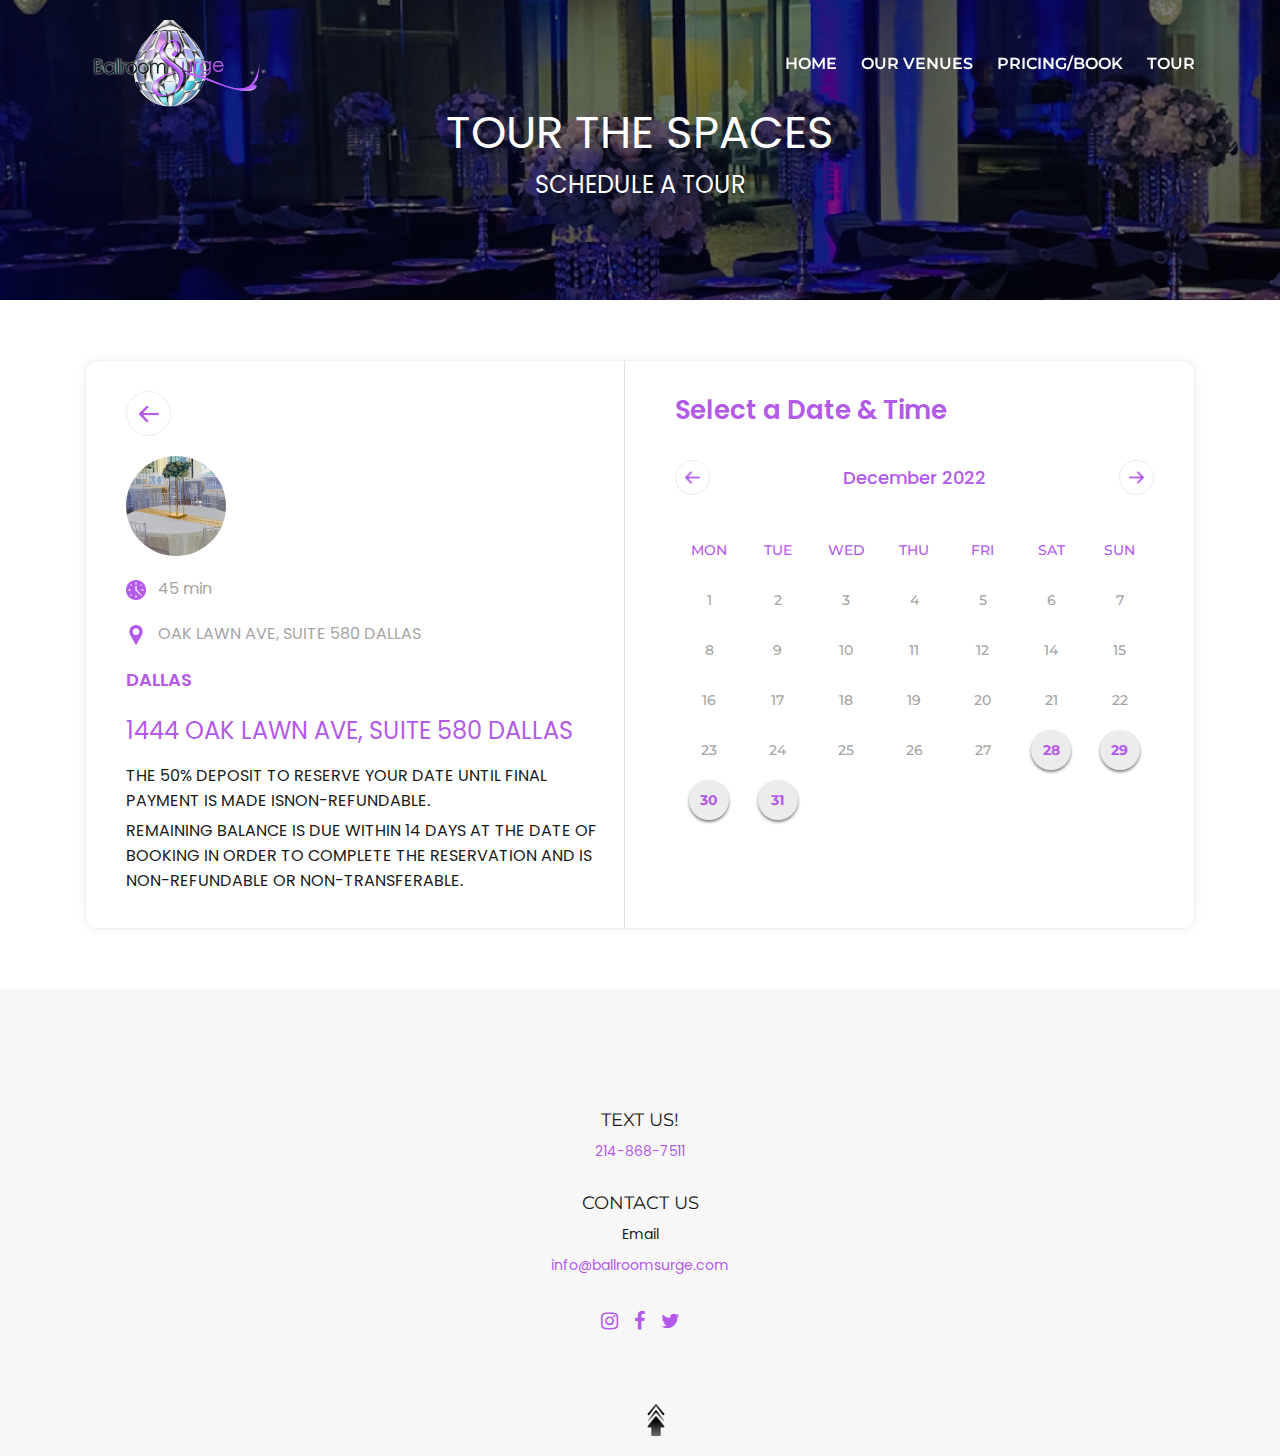
<file: schedule_tour.html>
<!DOCTYPE html>
<html lang="en">
<head>
    <meta charset="UTF-8">
    <meta http-equiv="X-UA-Compatible" content="IE=edge">
    <meta name="viewport" content="width=device-width, initial-scale=1.0">
    <meta name="description" content="Ballroom">
    <meta name="keywords" content="Ballroom, Ballroom, Ballroom">
    <meta name="author" content="Ballroom">
    <title>Ballroom</title>
    <link rel="stylesheet" href="bootstrap-4.6.2-dist/css/bootstrap.min.css">
    <link rel="stylesheet" href="css/slick.min.css">
    <link rel="stylesheet" href="css/slick-theme.min.css">
    <link rel="stylesheet" href="https://cdnjs.cloudflare.com/ajax/libs/font-awesome/4.7.0/css/font-awesome.css" integrity="sha512-5A8nwdMOWrSz20fDsjczgUidUBR8liPYU+WymTZP1lmY9G6Oc7HlZv156XqnsgNUzTyMefFTcsFH/tnJE/+xBg==" crossorigin="anonymous" referrerpolicy="no-referrer" />
    <link rel="stylesheet" href="css/animation.css">
    <link rel="stylesheet" href="css/style.css">
    <link rel="stylesheet" href="css/responsive.css">
</head>
<body>
    <!-- Header Section Open  -->
    <header class="wrapper__header"> 
    <!-- Desktop Header Section Open -->
    <div class="container">
        <div class="d-none d-lg-block">
            <div class="d-flex align-items-center justify-content-between">
                <!-- Left  -->
                <div class="wrapper__logo">
                    <a href="index.html"> <img src="images/logo/logo-01.png" alt="Logo" class="img-fluid"> </a>
                </div>
                <!-- right -->
                    <div class="wrapper__menu__nav">
                    <ul>
                        <li><a href="index.html"> Home </a></li>
                        <li>
                            <a href="#"> Our Venues </a>
                            <div class="wrapper__dropdow--menu fadeInUp1">
                                <ol>
                                    <li> <a href="dallas.html"> Dallas </a> </li>
                                </ol>
                            </div>
                        </li>
                        <li><a href="pricing_booking.html"> Pricing/Book </a></li>
                        <li><a href="tour.html"> Tour </a></li>
                    </ul>
                </div>
                
            </div>
        </div>
         <!-- Mobile Header Section Open -->
    <div class="d-flex align-items-center justify-content-between d-lg-none d-block">
        <!-- Left  -->
        <div class="wrapper__logo">
           <a href="index.html"> <img src="images/logo/logo-01.png" alt="Logo" class="img-fluid"> </a>
       </div>

       <div class="wrapper__mobile__menu">
           <!-- Mobile Menu Button open  -->
       <div id="nav__icon--cross" class="container__iocn--cross"  onclick="openNav()">
           <div class="bar1"></div>
           <div class="bar2"></div>
           <div class="bar3"></div>
           </div>
       <!-- Mobile Menu Button open  -->
       <!-- Mobile Menu Contect open  -->
       <div id="myNav" class="overlay">
        <div class="wrapper__menu__nav">
            <ul>
                <li><a href="index.html"> Home </a></li>
                <li>
                    <a href="#"> Our Venues </a>
                    <div class="wrapper__dropdow--menu fadeInUp1">
                        <ol>
                            <li> <a href="dallas.html"> Dallas </a> </li>
                        </ol>
                    </div>
                </li>
                <li><a href="pricing_booking.html"> Pricing/Book </a></li>
                <li><a href="tour.html"> Tour </a></li>
            </ul>
        </div>
       </div>
       </div>
   </div>

   <!-- Mobile Header Section close -->
    </div>
    <!-- Desktop Header Section Open -->
    <!-- ######################### -->

   
    <!--  -->
    </header>
    <!-- Header Section Close  -->
    <!-- common top header section open -->
    <section class="wrapper__common__heading__one paralasic paralasic__05" data-paralasic="0.4">
        <div class="wrapper__common__text">
            <h5> TOUR THE SPACES </h5>
            <p>SCHEDULE A TOUR </p>
        </div>
    </section>
    <!-- common top header section open -->

    <!-- Date and time section open -->
    <section class="wrapper__calender">
        <div class="container">
            <div class="wrapper__calender__inner__box">
                <div class="row">
                    <!-- left calender content open-->
                    <div class="col-12 col-md-6"> 
                        <div class="wrapper__left__calender">
                            <!-- Back Button open -->
                            <div class="wrapper__btn__01">
                                <a href="tour.html" class="d-flex align-items-center justify-content-center"> <img src="./images/card/left-arrow.png" alt="left-arrow" class="img-fluid "> </a>
                            </div>
                             <!-- Back Button close -->
                             <!-- image open -->
                             <div class="wrapper__left__calender__img">
                                <img src="images/slider/banner6.jpg" alt="slider" class="img-fluid">
                             </div>
                             <!-- image close -->
                             <!-- time icon open -->
                             <div class="wrapper__left__time d-flex align-items-start">
                                <div class="wrapper__left__time__icon"> 
                                    <img src="./images/card/clock.png" alt="clock">
                                </div> 
                                <div class="wrapper__left__time__text">
                                    <h6> 45 min
                                    </h6>
                                </div>
                             </div>
                             <!-- time icon close -->
                              <!-- location icon open -->
                              <div class="wrapper__left__time d-flex align-items-start">
                                <div class="wrapper__left__time__icon"> 
                                    <img src="./images/card/pin_location.png" alt="clock">
                                </div> 
                                <div class="wrapper__left__time__text">
                                    <h6> OAK LAWN AVE, SUITE 580 DALLAS
                                    </h6>
                                </div>
                             </div>
                             <!-- location icon close -->
                             <!-- left content open -->
                             <div class="wrapper__left__calender__text">
                                <h6> DALLAS </h6>
                                <h3> 1444 OAK LAWN AVE, SUITE 580 DALLAS </h3>
                                <p> THE 50% DEPOSIT TO RESERVE YOUR DATE UNTIL FINAL PAYMENT IS MADE ISNON-REFUNDABLE.
                                </p>
                                <p>REMAINING BALANCE IS DUE WITHIN 14 DAYS AT THE DATE OF BOOKING IN ORDER TO COMPLETE THE RESERVATION AND IS NON-REFUNDABLE OR NON-TRANSFERABLE.
                                </p>
                             </div>
                             <!-- left content close -->
                             <!-- right section  -->
                        </div>
                    </div>
                    <!-- left calender content close-->
                    <!-- right calender open -->
                    <div class="col-12 col-md-6"> 
                        <div class="wrapper__right__calender">
                            <!-- Heading open -->
                            <div class="wrapper__right__calender__heading">
                                <h3> Select a Date & Time
                                </h3>
                            </div>
                            <!-- Heading close -->
                            <!--  calender months open -->
                            <div class="d-flex align-items-center justify-content-between">
                                <!-- left -->
                                <div class="wrapper__calender__left__btn">
                                    <a href="javascript:void(0)" class="d-flex align-items-center justify-content-center"> <img src="./images/card/left-arrow.png" alt="left-arrow" class="img-fluid "> </a>
                                </div>
                                <!-- center -->
                                <div class="wrapper__calender__center__months">
                                    <h4> December <span> 2022 </span>  </h4>
                                </div>
                                <!-- right -->
                                <div class="wrapper__calender__left__btn">
                                    <a href="javascript:void(0)" class="d-flex align-items-center justify-content-center"> <img src="images/card/left-arrow.png" alt="left-arrow" class="img-fluid img_rotate"> </a>
                                </div>
                                <!--  -->

                            </div>
                            <!--  calender months close -->
                            <!-- calender table open  -->
                            <div class="wrapper__calender__table">
                                <table>
                                    <thead>
                                        <tr>
                                            <th> MON </th>
                                            <th> TUE </th>
                                            <th> WED </th>
                                            <th> THU </th>
                                            <th> FRI </th>
                                            <th> SAT </th>
                                            <th> SUN </th>
                                        </tr>
                                    </thead>
                                    <tbody>
                                        <tr>
                                            <td> <span>  1 </span> </td>
                                            <td> <span>  2 </span> </td>
                                            <td> <span>  3 </span> </td>
                                            <td> <span>  4 </span> </td>
                                            <td> <span>  5 </span> </td>
                                            <td> <span>  6 </span> </td>
                                            <td> <span>  7 </span> </td>
                                        </tr>
                                        <tr>
                                            <td> <span>  8 </span> </td>
                                            <td> <span>  9 </span> </td>
                                            <td> <span>  10 </span> </td>
                                            <td> <span>  11 </span> </td>
                                            <td> <span>  12 </span> </td>
                                            <td> <span>  14 </span> </td>
                                            <td> <span>  15 </span> </td>
                                        </tr>
                                        <tr>
                                            <td> <span>  16 </span> </td>
                                            <td> <span>  17 </span> </td>
                                            <td> <span>  18 </span> </td>
                                            <td> <span>  19 </span> </td>
                                            <td> <span>  20 </span> </td>
                                            <td> <span>  21 </span> </td>
                                            <td> <span>  22 </span> </td>
                                        </tr>
                                        <tr>
                                            <td> <span>  23 </span> </td>
                                            <td> <span>  24 </span> </td>
                                            <td> <span>  25 </span> </td>
                                            <td> <span>  26 </span> </td>
                                            <td> <span>  27 </span> </td>
                                            <td class="date__active"> <span>  28 </span> </td>
                                            <td class="date__active"> <span>  29 </span> </td>
                                        </tr>
                                        <tr>
                                            <td class="date__active"> <span >  30 </span> </td>
                                            <td class="date__active"> <span >  31 </span> </td>
                                            <td> <span>   </span> </td>
                                            <td> <span>   </span> </td>
                                            <td> <span>   </span> </td>
                                            <td> <span>   </span> </td>
                                            <td> <span>   </span> </td>
                                        </tr>
                                    </tbody>
                                </table>
                            </div>

                            <!-- calender table close  -->
                        </div>
                    </div>
                    <!-- right calender close -->
                </div>
            </div>
        </div> 
    </section>
    <!-- Date and time section close -->


    
     <!-- Footer Section Open -->
     <footer>
        <div class="container">
            <div class="row">
                <div class="col-12">
                    <div class="wrapper__footer--text">
                        <h6> TEXT US! </h6>
                        <p> <a href="tel: 2148687511">  214-868-7511 </a></p>
                        <h6> CONTACT US </h6>
                        <h5> Email </h5>
                        <p> <a href="mailto: info@ballroomsurge.com">
                            info@ballroomsurge.com
                        </a></p>
                    </div>
                    <div class="wrapper__footer--icon">
                        <a href="#"><i class="fa fa-instagram" aria-hidden="true"></i> </a>
                        <a href="#"><i class="fa fa-facebook" aria-hidden="true"></i> </a>
                        <a href="#"><i class="fa fa-twitter" aria-hidden="true"></i> </a>
                    </div>
                    <div class="wrapper__bottom--top bounce scrlTop">
                        <img src="images/card/up-arrow.png" alt="up-arrow">
                   </div>
                </div>
            </div>
        </div>
    </footer>
    <!-- Footer Section close -->
    <script src="https://code.jquery.com/jquery-3.3.1.slim.min.js"></script>
    <script src="js/jquery_v3.6.1.js"></script>
    <script src="bootstrap-4.6.2-dist/js/bootstrap.bundle.min.js"></script>
    <script src="bootstrap-4.6.2-dist/js/bootstrap.min.js"></script>
    <script src="js/slick.min.js"></script>
    <script src="js/custom.js"></script>
</body>
</html>
</file>
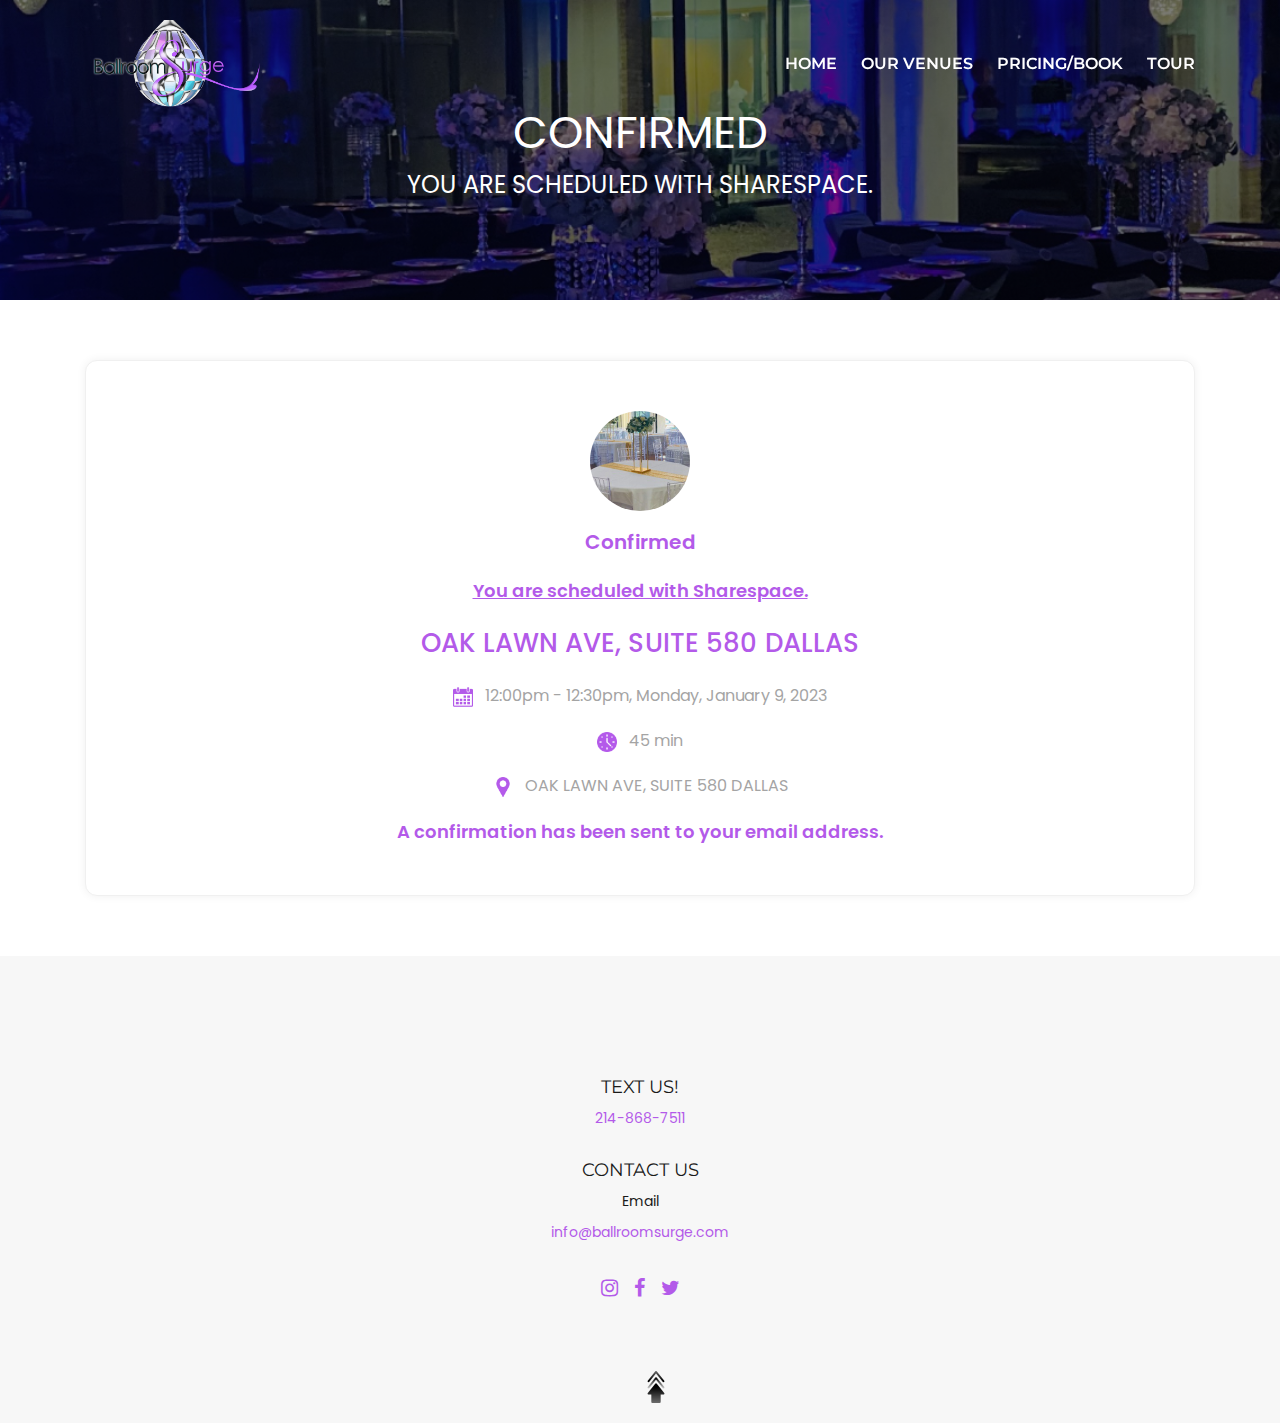
<file: schedule_tour_confirmed.html>
<!DOCTYPE html>
<html lang="en">
<head>
    <meta charset="UTF-8">
    <meta http-equiv="X-UA-Compatible" content="IE=edge">
    <meta name="viewport" content="width=device-width, initial-scale=1.0">
    <meta name="description" content="Ballroom">
    <meta name="keywords" content="Ballroom, Ballroom, Ballroom">
    <meta name="author" content="Ballroom">
    <title>Ballroom</title>
    <link rel="stylesheet" href="bootstrap-4.6.2-dist/css/bootstrap.min.css">
    <link rel="stylesheet" href="css/slick.min.css">
    <link rel="stylesheet" href="css/slick-theme.min.css">
    <link rel="stylesheet" href="https://cdnjs.cloudflare.com/ajax/libs/font-awesome/4.7.0/css/font-awesome.css" integrity="sha512-5A8nwdMOWrSz20fDsjczgUidUBR8liPYU+WymTZP1lmY9G6Oc7HlZv156XqnsgNUzTyMefFTcsFH/tnJE/+xBg==" crossorigin="anonymous" referrerpolicy="no-referrer" />
    <link rel="stylesheet" href="css/animation.css">
    <link rel="stylesheet" href="css/style.css">
    <link rel="stylesheet" href="css/responsive.css">
</head>
<body>
    <!-- Header Section Open  -->
    <header class="wrapper__header"> 
    <!-- Desktop Header Section Open -->
    <div class="container">
        <div class="d-none d-lg-block">
            <div class="d-flex align-items-center justify-content-between">
                <!-- Left  -->
                <div class="wrapper__logo">
                    <a href="index.html"> <img src="images/logo/logo-01.png" alt="Logo" class="img-fluid"> </a>
                </div>
                <!-- right -->
                    <div class="wrapper__menu__nav">
                    <ul>
                        <li><a href="index.html"> Home </a></li>
                        <li>
                            <a href="#"> Our Venues </a>
                            <div class="wrapper__dropdow--menu fadeInUp1">
                                <ol>
                                    <li> <a href="dallas.html"> Dallas </a> </li>
                                </ol>
                            </div>
                        </li>
                        <li><a href="pricing_booking.html"> Pricing/Book </a></li>
                        <li><a href="tour.html"> Tour </a></li>
                    </ul>
                </div>
                
            </div>
        </div>
         <!-- Mobile Header Section Open -->
    <div class="d-flex align-items-center justify-content-between d-lg-none d-block">
        <!-- Left  -->
        <div class="wrapper__logo">
           <a href="index.html"> <img src="images/logo/logo-01.png" alt="Logo" class="img-fluid"> </a>
       </div>

       <div class="wrapper__mobile__menu">
           <!-- Mobile Menu Button open  -->
       <div id="nav__icon--cross" class="container__iocn--cross"  onclick="openNav()">
           <div class="bar1"></div>
           <div class="bar2"></div>
           <div class="bar3"></div>
           </div>
       <!-- Mobile Menu Button open  -->
       <!-- Mobile Menu Contect open  -->
       <div id="myNav" class="overlay">
        <div class="wrapper__menu__nav">
            <ul>
                <li><a href="index.html"> Home </a></li>
                <li>
                    <a href="#"> Our Venues </a>
                    <div class="wrapper__dropdow--menu fadeInUp1">
                        <ol>
                            <li> <a href="dallas.html"> Dallas </a> </li>
                        </ol>
                    </div>
                </li>
                <li><a href="pricing_booking.html"> Pricing/Book </a></li>
                <li><a href="tour.html"> Tour </a></li>
            </ul>
        </div>
       </div>
       </div>
   </div>

   <!-- Mobile Header Section close -->
    </div>
    <!-- Desktop Header Section Open -->
    <!-- ######################### -->

   
    <!--  -->
    </header>
    <!-- Header Section Close  -->
    <!-- common top header section open -->
    <section class="wrapper__common__heading__one paralasic paralasic__05" data-paralasic="0.4">
        <div class="wrapper__common__text">
            <h5> Confirmed</h5>
            <p>You are scheduled with Sharespace. </p>
        </div>
    </section>
    <!-- common top header section open -->

    <!-- Date and time section open -->
    <section class="wrapper__calender">
        <div class="container">
            <div class="wrapper__calender__inner__box">
                <div class="row">
                    <!-- left calender content open-->
                    <div class="col-12 col-md-12"> 
                        <div class="wrapper__left__calender border-0 text-center">
                             <!-- image open -->
                             <div class="wrapper__left__calender__img mb-3">
                                <img src="images/slider/banner6.jpg" alt="slider" class="img-fluid">
                             </div>
                             <!-- image close -->
                             <div class="wrapper__left__calender__text">
                                <h5> Confirmed </h5>
                                <h6> <u> You are scheduled with Sharespace. </u></h6>
                                <h4> OAK LAWN AVE, SUITE 580 DALLAS </h4>
                            </div>
                            <!-- time icon celender open -->
                            <div class="wrapper__left__time d-flex align-items-start justify-content-center">
                                <div class="wrapper__left__time__icon"> 
                                    <img src="./images/card/calendar.png" alt="clock">
                                </div> 
                                <div class="wrapper__left__time__text">
                                    <h6> 12:00pm - 12:30pm, Monday, January 9, 2023 </h6>
                                </div>
                             </div>
                             <!-- time icon celender close -->
                             <!-- time icon open -->
                             <div class="wrapper__left__time d-flex align-items-start justify-content-center">
                                <div class="wrapper__left__time__icon"> 
                                    <img src="./images/card/clock.png" alt="clock">
                                </div> 
                                <div class="wrapper__left__time__text">
                                    <h6> 45 min
                                    </h6>
                                </div>
                             </div>
                             <!-- time icon close -->
                              <!-- location icon open -->
                              <div class="wrapper__left__time d-flex align-items-start justify-content-center">
                                <div class="wrapper__left__time__icon"> 
                                    <img src="./images/card/pin_location.png" alt="clock">
                                </div> 
                                <div class="wrapper__left__time__text">
                                    <h6> OAK LAWN AVE, SUITE 580 DALLAS
                                    </h6>
                                </div>
                             </div>
                             <!-- location icon close -->
                             <!-- left content open -->
                             <div class="wrapper__left__calender__text">
                                <h6> A confirmation has been sent to your email address. </h6>
                             </div>
                             <!-- left content close -->
                             <!-- right section  -->
                        </div>
                    </div>
                    <!-- left calender content close-->
                </div>
            </div>
        </div> 
    </section>
    <!-- Date and time section close -->


    
     <!-- Footer Section Open -->
     <footer>
        <div class="container">
            <div class="row">
                <div class="col-12">
                    <div class="wrapper__footer--text">
                        <h6> TEXT US! </h6>
                        <p> <a href="tel: 2148687511">  214-868-7511 </a></p>
                        <h6> CONTACT US </h6>
                        <h5> Email </h5>
                        <p> <a href="mailto: info@ballroomsurge.com">
                            info@ballroomsurge.com
                        </a></p>
                    </div>
                    <div class="wrapper__footer--icon">
                        <a href="#"><i class="fa fa-instagram" aria-hidden="true"></i> </a>
                        <a href="#"><i class="fa fa-facebook" aria-hidden="true"></i> </a>
                        <a href="#"><i class="fa fa-twitter" aria-hidden="true"></i> </a>
                    </div>
                    <div class="wrapper__bottom--top bounce scrlTop">
                        <img src="images/card/up-arrow.png" alt="up-arrow">
                   </div>
                </div>
            </div>
        </div>
    </footer>
    <!-- Footer Section close -->
    <script src="https://code.jquery.com/jquery-3.3.1.slim.min.js"></script>
    <script src="js/jquery_v3.6.1.js"></script>
    <script src="bootstrap-4.6.2-dist/js/bootstrap.bundle.min.js"></script>
    <script src="bootstrap-4.6.2-dist/js/bootstrap.min.js"></script>
    <script src="js/slick.min.js"></script>
    <script src="js/custom.js"></script>
</body>
</html>
</file>
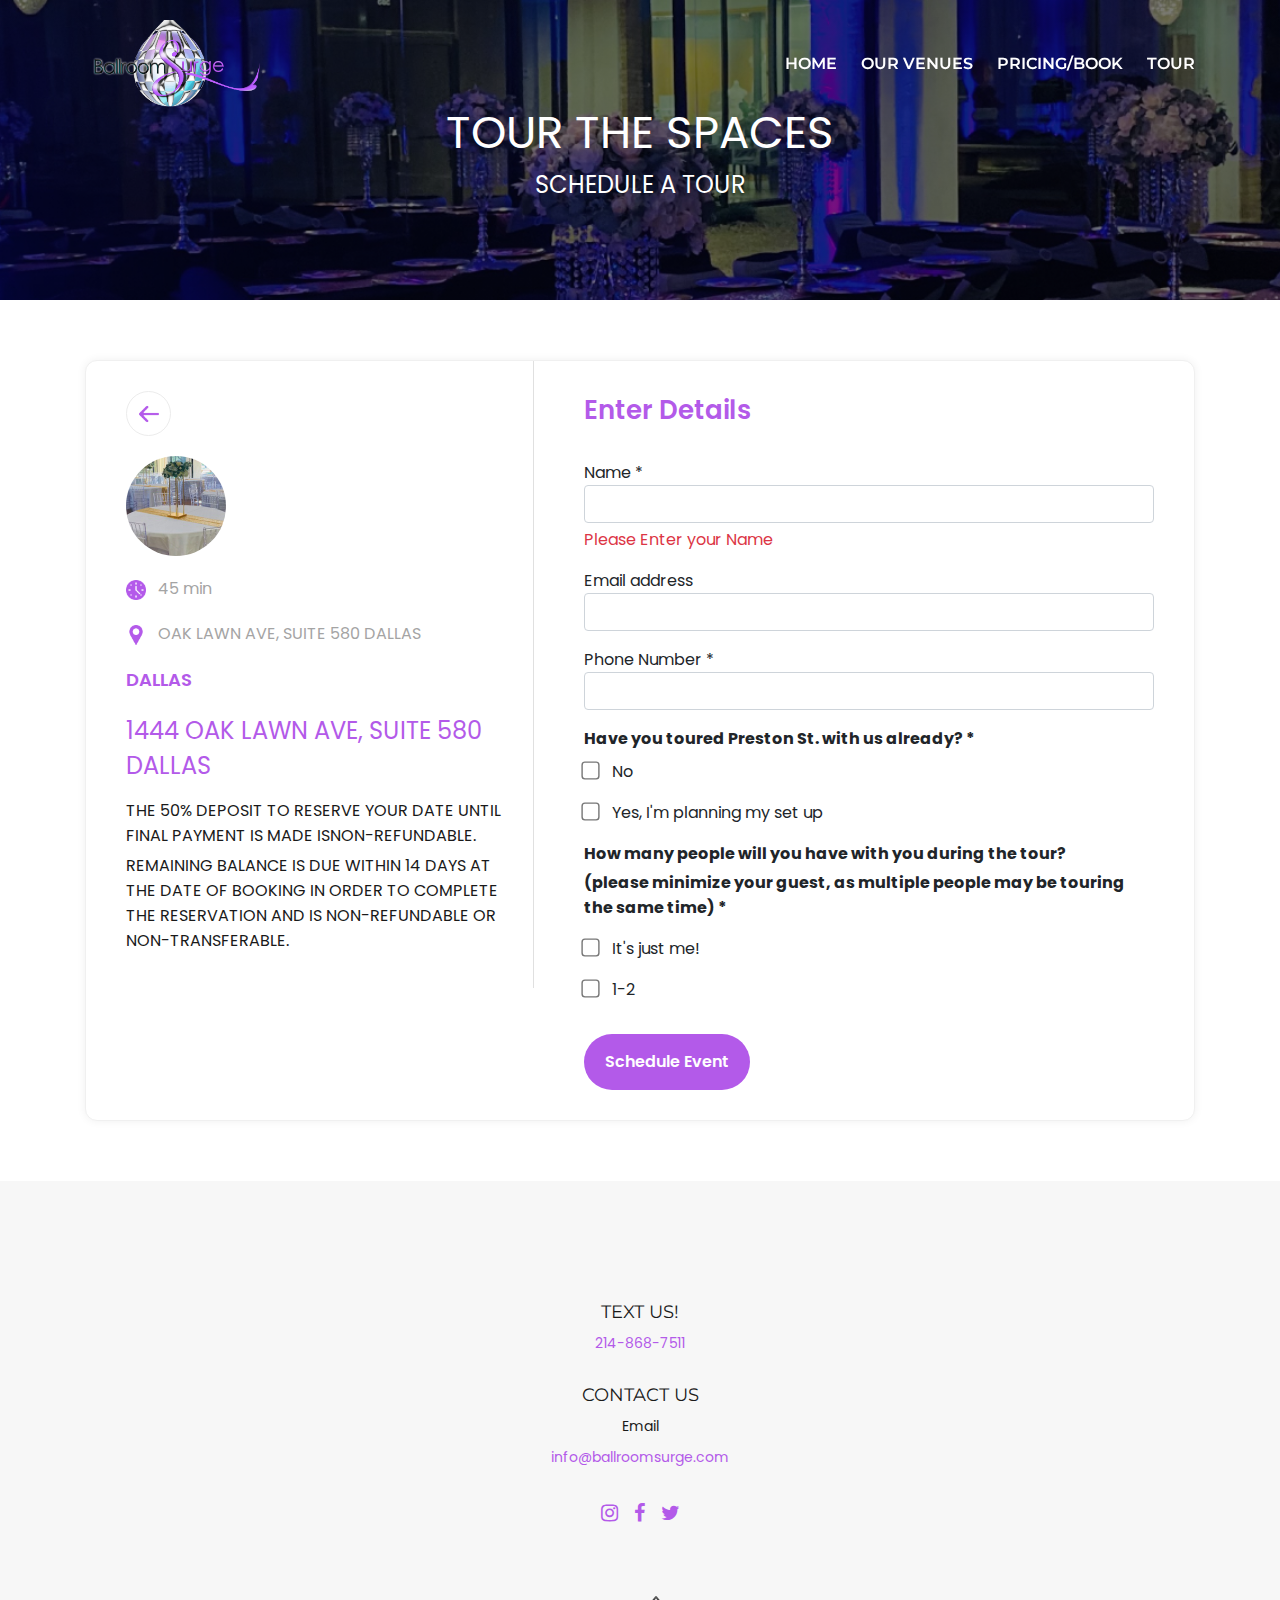
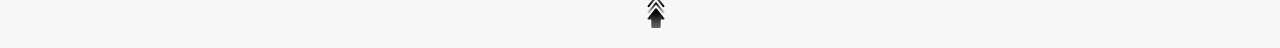
<file: schedule_tour_details.html>
<!DOCTYPE html>
<html lang="en">
<head>
    <meta charset="UTF-8">
    <meta http-equiv="X-UA-Compatible" content="IE=edge">
    <meta name="viewport" content="width=device-width, initial-scale=1.0">
    <meta name="description" content="Ballroom">
    <meta name="keywords" content="Ballroom, Ballroom, Ballroom">
    <meta name="author" content="Ballroom">
    <title>Ballroom</title>
    <link rel="stylesheet" href="bootstrap-4.6.2-dist/css/bootstrap.min.css">
    <link rel="stylesheet" href="css/slick.min.css">
    <link rel="stylesheet" href="css/slick-theme.min.css">
    <link rel="stylesheet" href="https://cdnjs.cloudflare.com/ajax/libs/font-awesome/4.7.0/css/font-awesome.css" integrity="sha512-5A8nwdMOWrSz20fDsjczgUidUBR8liPYU+WymTZP1lmY9G6Oc7HlZv156XqnsgNUzTyMefFTcsFH/tnJE/+xBg==" crossorigin="anonymous" referrerpolicy="no-referrer" />
    <link rel="stylesheet" href="css/animation.css">
    <link rel="stylesheet" href="css/style.css">
    <link rel="stylesheet" href="css/responsive.css">
</head>
<body>
    <!-- Header Section Open  -->
    <header class="wrapper__header"> 
    <!-- Desktop Header Section Open -->
    <div class="container">
        <div class="d-none d-lg-block">
            <div class="d-flex align-items-center justify-content-between">
                <!-- Left  -->
                <div class="wrapper__logo">
                    <a href="index.html"> <img src="images/logo/logo-01.png" alt="Logo" class="img-fluid"> </a>
                </div>
                <!-- right -->
                    <div class="wrapper__menu__nav">
                    <ul>
                        <li><a href="index.html"> Home </a></li>
                        <li>
                            <a href="#"> Our Venues </a>
                            <div class="wrapper__dropdow--menu fadeInUp1">
                                <ol>
                                    <li> <a href="dallas.html"> Dallas </a> </li>
                                </ol>
                            </div>
                        </li>
                        <li><a href="pricing_booking.html"> Pricing/Book </a></li>
                        <li><a href="tour.html"> Tour </a></li>
                    </ul>
                </div>
                
            </div>
        </div>
         <!-- Mobile Header Section Open -->
    <div class="d-flex align-items-center justify-content-between d-lg-none d-block">
        <!-- Left  -->
        <div class="wrapper__logo">
           <a href="index.html"> <img src="images/logo/logo-01.png" alt="Logo" class="img-fluid"> </a>
       </div>

       <div class="wrapper__mobile__menu">
           <!-- Mobile Menu Button open  -->
       <div id="nav__icon--cross" class="container__iocn--cross"  onclick="openNav()">
           <div class="bar1"></div>
           <div class="bar2"></div>
           <div class="bar3"></div>
           </div>
       <!-- Mobile Menu Button open  -->
       <!-- Mobile Menu Contect open  -->
       <div id="myNav" class="overlay">
        <div class="wrapper__menu__nav">
            <ul>
                <li><a href="index.html"> Home </a></li>
                <li>
                    <a href="#"> Our Venues </a>
                    <div class="wrapper__dropdow--menu fadeInUp1">
                        <ol>
                            <li> <a href="dallas.html"> Dallas </a> </li>
                        </ol>
                    </div>
                </li>
                <li><a href="pricing_booking.html"> Pricing/Book </a></li>
                <li><a href="tour.html"> Tour </a></li>
            </ul>
        </div>
       </div>
       </div>
   </div>

   <!-- Mobile Header Section close -->
    </div>
    <!-- Desktop Header Section Open -->
    <!-- ######################### -->

   
    <!--  -->
    </header>
    <!-- Header Section Close  -->
    <!-- common top header section open -->
    <section class="wrapper__common__heading__one paralasic paralasic__05" data-paralasic="0.4">
        <div class="wrapper__common__text">
            <h5> TOUR THE SPACES </h5>
            <p>SCHEDULE A TOUR </p>
        </div>
    </section>
    <!-- common top header section open -->

    <!-- Date and time section open -->
    <section class="wrapper__calender">
        <div class="container">
            <div class="wrapper__calender__inner__box">
                <div class="row">
                    <!-- left calender content open-->
                    <div class="col-12 col-md-5"> 
                        <div class="wrapper__left__calender">
                            <!-- Back Button open -->
                            <div class="wrapper__btn__01">
                                <a href="tour.html" class="d-flex align-items-center justify-content-center"> <img src="./images/card/left-arrow.png" alt="left-arrow" class="img-fluid "> </a>
                            </div>
                             <!-- Back Button close -->
                             <!-- image open -->
                             <div class="wrapper__left__calender__img">
                                <img src="images/slider/banner6.jpg" alt="slider" class="img-fluid">
                             </div>
                             <!-- image close -->
                             <!-- time icon open -->
                             <div class="wrapper__left__time d-flex align-items-start">
                                <div class="wrapper__left__time__icon"> 
                                    <img src="./images/card/clock.png" alt="clock">
                                </div> 
                                <div class="wrapper__left__time__text">
                                    <h6> 45 min
                                    </h6>
                                </div>
                             </div>
                             <!-- time icon close -->
                              <!-- location icon open -->
                              <div class="wrapper__left__time d-flex align-items-start">
                                <div class="wrapper__left__time__icon"> 
                                    <img src="./images/card/pin_location.png" alt="clock">
                                </div> 
                                <div class="wrapper__left__time__text">
                                    <h6> OAK LAWN AVE, SUITE 580 DALLAS
                                    </h6>
                                </div>
                             </div>
                             <!-- location icon close -->
                             <!-- left content open -->
                             <div class="wrapper__left__calender__text">
                                <h6> DALLAS </h6>
                                <h3> 1444 OAK LAWN AVE, SUITE 580 DALLAS </h3>
                                <p> THE 50% DEPOSIT TO RESERVE YOUR DATE UNTIL FINAL PAYMENT IS MADE ISNON-REFUNDABLE.
                                </p>
                                <p>REMAINING BALANCE IS DUE WITHIN 14 DAYS AT THE DATE OF BOOKING IN ORDER TO COMPLETE THE RESERVATION AND IS NON-REFUNDABLE OR NON-TRANSFERABLE.
                                </p>
                             </div>
                             <!-- left content close -->
                             <!-- right section  -->
                        </div>
                    </div>
                    <!-- left calender content close-->
                    <!-- right calender open -->
                    <div class="col-12 col-md-7"> 
                        <div class="wrapper__right__calender">
                            <!-- Heading open -->
                            <div class="wrapper__right__calender__heading">
                                <h3> Enter Details </h3> 
                            </div>
                            <!-- Heading close -->

                            <div class="wrapper__calender__form">
                                <form>
                                    <!-- 01 -->
                                    <div class="form-group">
                                      <label for="exampleInputName">Name * </label>
                                      <input type="text" class="form-control" id="#" aria-describedby="Help">
                                      <small id="#" class="form-text text-danger"> Please Enter your Name</small>
                                    </div>
                                    <!-- 02 -->
                                    <div class="form-group">
                                        <label for="exampleInputEmail1">Email address</label>
                                        <input type="email" class="form-control" id="exampleInputEmail1" aria-describedby="emailHelp">
                                    </div>
                                    <!-- 03 -->
                                    <div class="form-group">
                                        <label for="exampleInputNuber">Phone Number * </label>
                                        <input type="number" class="form-control" id="#" aria-describedby="Help">
                                      </div>
                                    <!--  -->
                                    <h6 class="font-weight-bolder mb-2"> Have you toured Preston St. with us already? * </h6>
                                    <!-- 04 -->
                                    <div class="form-group form-check">
                                      <input type="checkbox" class="form-check-input" id="exampleCheck1">
                                      <label class="form-check-label pl-2" for="exampleCheck1">No</label>
                                    </div>
                                    <!-- 05 -->
                                    <div class="form-group form-check">
                                        <input type="checkbox" class="form-check-input p-2" id="exampleCheck1">
                                        <label class="form-check-label pl-2" for="exampleCheck1">Yes, I'm planning my set up</label>
                                    </div>
                                    <!--  -->
                                    <h6 class="font-weight-bolder mb-1"> How many people will you have with you during the tour? </h6>
                                    <h6  class="font-weight-bolder mb-3">(please minimize your guest, as multiple people may be touring the same time) *</h6>
                                    <!--  -->
                                    <!-- 06 -->
                                    <div class="form-group form-check">
                                      <input type="checkbox" class="form-check-input" id="exampleCheck1">
                                      <label class="form-check-label pl-2" for="exampleCheck1">It's just me!</label>
                                    </div>
                                    <!-- 07 -->
                                    <div class="form-group form-check">
                                        <input type="checkbox" class="form-check-input p-2" id="exampleCheck1">
                                        <label class="form-check-label pl-2" for="exampleCheck1">1-2</label>
                                    </div>
                                    <!--  -->

                                    <button type="submit" class="btn btn-schedule mt-3">Schedule Event</button>
                                  </form>
                            </div>

                        </div>
                    </div>
                    <!-- right calender close -->
                </div>
            </div>
        </div> 
    </section>
    <!-- Date and time section close -->


    
     <!-- Footer Section Open -->
     <footer>
        <div class="container">
            <div class="row">
                <div class="col-12">
                    <div class="wrapper__footer--text">
                        <h6> TEXT US! </h6>
                        <p> <a href="tel: 2148687511">  214-868-7511 </a></p>
                        <h6> CONTACT US </h6>
                        <h5> Email </h5>
                        <p> <a href="mailto: info@ballroomsurge.com">
                            info@ballroomsurge.com
                        </a></p>
                    </div>
                    <div class="wrapper__footer--icon">
                        <a href="#"><i class="fa fa-instagram" aria-hidden="true"></i> </a>
                        <a href="#"><i class="fa fa-facebook" aria-hidden="true"></i> </a>
                        <a href="#"><i class="fa fa-twitter" aria-hidden="true"></i> </a>
                    </div>
                    <div class="wrapper__bottom--top bounce scrlTop">
                        <img src="images/card/up-arrow.png" alt="up-arrow">
                   </div>
                </div>
            </div>
        </div>
    </footer>
    <!-- Footer Section close -->
    <script src="https://code.jquery.com/jquery-3.3.1.slim.min.js"></script>
    <script src="js/jquery_v3.6.1.js"></script>
    <script src="bootstrap-4.6.2-dist/js/bootstrap.bundle.min.js"></script>
    <script src="bootstrap-4.6.2-dist/js/bootstrap.min.js"></script>
    <script src="js/slick.min.js"></script>
    <script src="js/custom.js"></script>
</body>
</html>
</file>
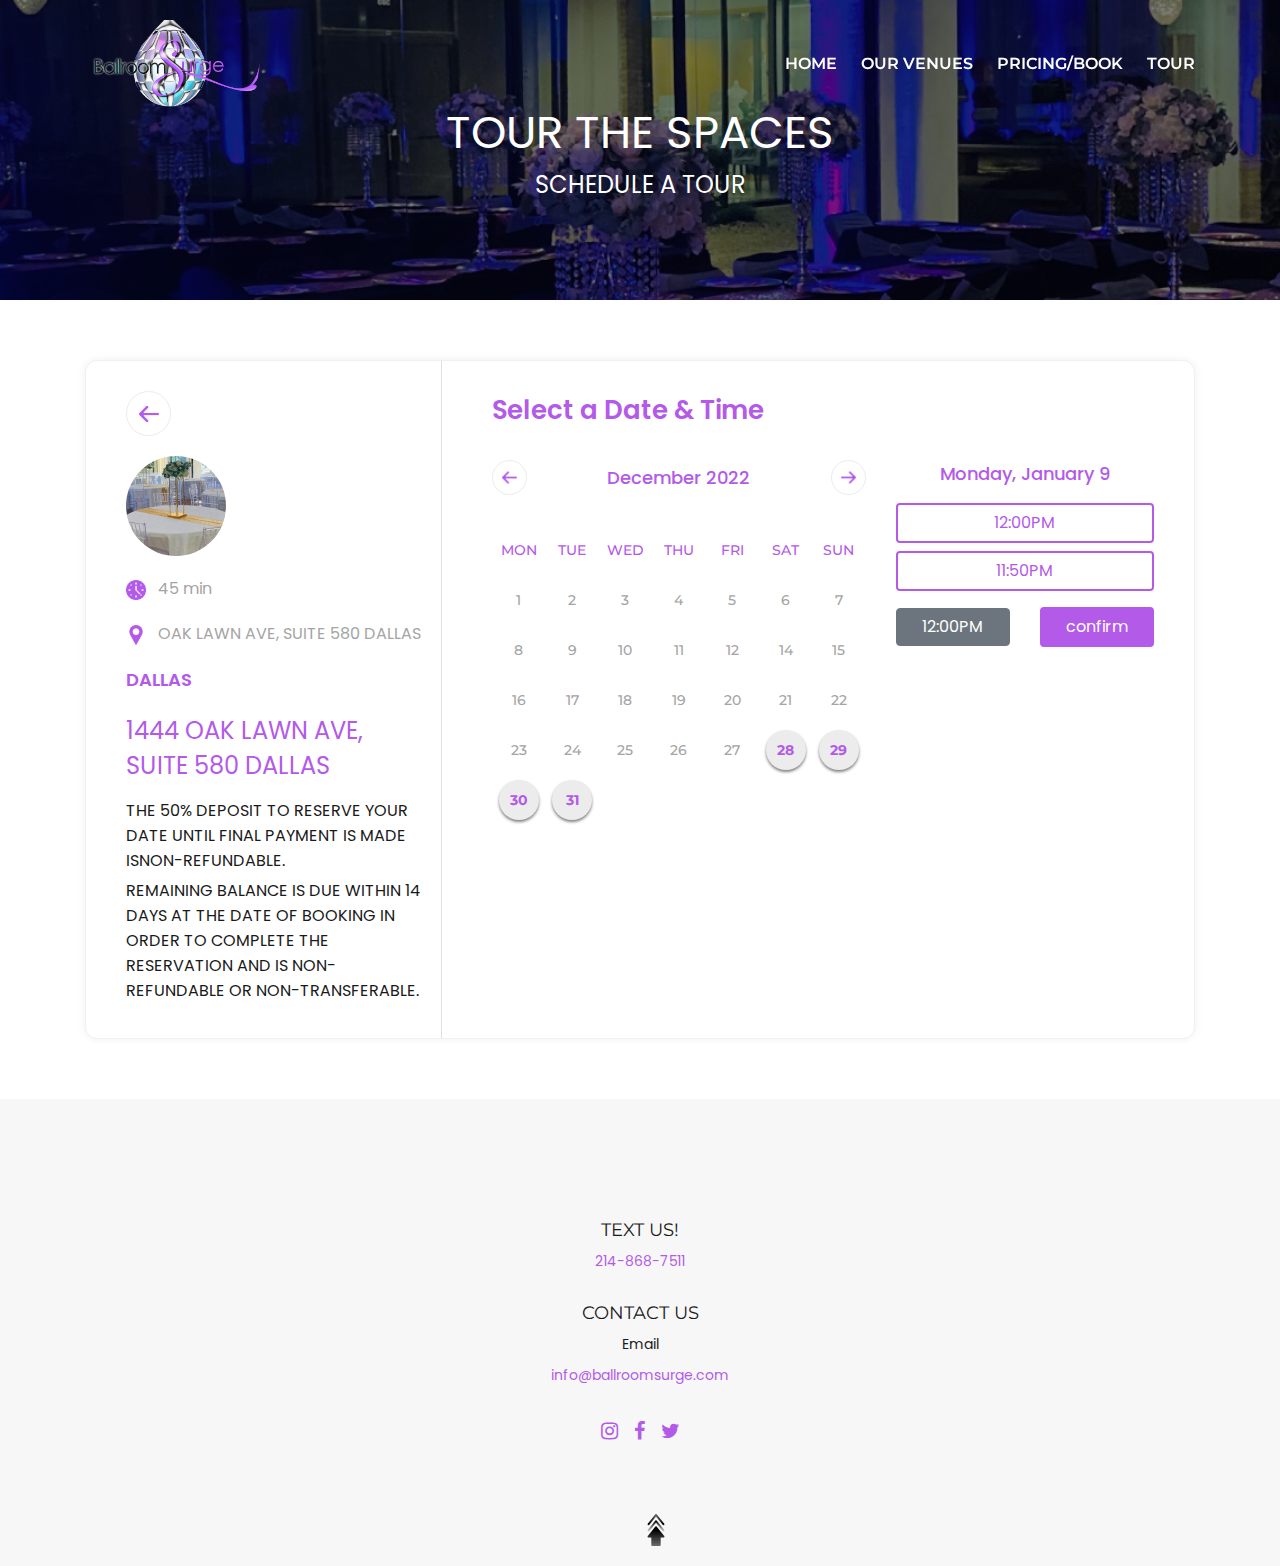
<file: schedule_tour_time.html>
<!DOCTYPE html>
<html lang="en">
<head>
    <meta charset="UTF-8">
    <meta http-equiv="X-UA-Compatible" content="IE=edge">
    <meta name="viewport" content="width=device-width, initial-scale=1.0">
    <meta name="description" content="Ballroom">
    <meta name="keywords" content="Ballroom, Ballroom, Ballroom">
    <meta name="author" content="Ballroom">
    <title>Ballroom</title>
    <link rel="stylesheet" href="bootstrap-4.6.2-dist/css/bootstrap.min.css">
    <link rel="stylesheet" href="css/slick.min.css">
    <link rel="stylesheet" href="css/slick-theme.min.css">
    <link rel="stylesheet" href="https://cdnjs.cloudflare.com/ajax/libs/font-awesome/4.7.0/css/font-awesome.css" integrity="sha512-5A8nwdMOWrSz20fDsjczgUidUBR8liPYU+WymTZP1lmY9G6Oc7HlZv156XqnsgNUzTyMefFTcsFH/tnJE/+xBg==" crossorigin="anonymous" referrerpolicy="no-referrer" />
    <link rel="stylesheet" href="css/animation.css">
    <link rel="stylesheet" href="css/style.css">
    <link rel="stylesheet" href="css/responsive.css">
</head>
<body>
    <!-- Header Section Open  -->
    <header class="wrapper__header"> 
    <!-- Desktop Header Section Open -->
    <div class="container">
        <div class="d-none d-lg-block">
            <div class="d-flex align-items-center justify-content-between">
                <!-- Left  -->
                <div class="wrapper__logo">
                    <a href="index.html"> <img src="images/logo/logo-01.png" alt="Logo" class="img-fluid"> </a>
                </div>
                <!-- right -->
                    <div class="wrapper__menu__nav">
                    <ul>
                        <li><a href="index.html"> Home </a></li>
                        <li>
                            <a href="#"> Our Venues </a>
                            <div class="wrapper__dropdow--menu fadeInUp1">
                                <ol>
                                    <li> <a href="dallas.html"> Dallas </a> </li>
                                </ol>
                            </div>
                        </li>
                        <li><a href="pricing_booking.html"> Pricing/Book </a></li>
                        <li><a href="tour.html"> Tour </a></li>
                    </ul>
                </div>
                
            </div>
        </div>
         <!-- Mobile Header Section Open -->
    <div class="d-flex align-items-center justify-content-between d-lg-none d-block">
        <!-- Left  -->
        <div class="wrapper__logo">
           <a href="index.html"> <img src="images/logo/logo-01.png" alt="Logo" class="img-fluid"> </a>
       </div>

       <div class="wrapper__mobile__menu">
           <!-- Mobile Menu Button open  -->
       <div id="nav__icon--cross" class="container__iocn--cross"  onclick="openNav()">
           <div class="bar1"></div>
           <div class="bar2"></div>
           <div class="bar3"></div>
           </div>
       <!-- Mobile Menu Button open  -->
       <!-- Mobile Menu Contect open  -->
       <div id="myNav" class="overlay">
        <div class="wrapper__menu__nav">
            <ul>
                <li><a href="index.html"> Home </a></li>
                <li>
                    <a href="#"> Our Venues </a>
                    <div class="wrapper__dropdow--menu fadeInUp1">
                        <ol>
                            <li> <a href="dallas.html"> Dallas </a> </li>
                        </ol>
                    </div>
                </li>
                <li><a href="pricing_booking.html"> Pricing/Book </a></li>
                <li><a href="tour.html"> Tour </a></li>
            </ul>
        </div>
       </div>
       </div>
   </div>

   <!-- Mobile Header Section close -->
    </div>
    <!-- Desktop Header Section Open -->
    <!-- ######################### -->

   
    <!--  -->
    </header>
    <!-- Header Section Close  -->
    <!-- common top header section open -->
    <section class="wrapper__common__heading__one paralasic paralasic__05" data-paralasic="0.4">
        <div class="wrapper__common__text">
            <h5> TOUR THE SPACES </h5>
            <p>SCHEDULE A TOUR </p>
        </div>
    </section>
    <!-- common top header section open -->

    <!-- Date and time section open -->
    <section class="wrapper__calender">
        <div class="container">
            <div class="wrapper__calender__inner__box">
                <div class="row">
                    <!-- left calender content open-->
                    <div class="col-12 col-md-4"> 
                        <div class="wrapper__left__calender">
                            <!-- Back Button open -->
                            <div class="wrapper__btn__01">
                                <a href="tour.html" class="d-flex align-items-center justify-content-center"> <img src="./images/card/left-arrow.png" alt="left-arrow" class="img-fluid "> </a>
                            </div>
                             <!-- Back Button close -->
                             <!-- image open -->
                             <div class="wrapper__left__calender__img">
                                <img src="images/slider/banner6.jpg" alt="slider" class="img-fluid">
                             </div>
                             <!-- image close -->
                             <!-- time icon open -->
                             <div class="wrapper__left__time d-flex align-items-start">
                                <div class="wrapper__left__time__icon"> 
                                    <img src="./images/card/clock.png" alt="clock">
                                </div> 
                                <div class="wrapper__left__time__text">
                                    <h6> 45 min
                                    </h6>
                                </div>
                             </div>
                             <!-- time icon close -->
                              <!-- location icon open -->
                              <div class="wrapper__left__time d-flex align-items-start">
                                <div class="wrapper__left__time__icon"> 
                                    <img src="./images/card/pin_location.png" alt="clock">
                                </div> 
                                <div class="wrapper__left__time__text">
                                    <h6> OAK LAWN AVE, SUITE 580 DALLAS
                                    </h6>
                                </div>
                             </div>
                             <!-- location icon close -->
                             <!-- left content open -->
                             <div class="wrapper__left__calender__text">
                                <h6> DALLAS </h6>
                                <h3> 1444 OAK LAWN AVE, SUITE 580 DALLAS </h3>
                                <p> THE 50% DEPOSIT TO RESERVE YOUR DATE UNTIL FINAL PAYMENT IS MADE ISNON-REFUNDABLE.
                                </p>
                                <p>REMAINING BALANCE IS DUE WITHIN 14 DAYS AT THE DATE OF BOOKING IN ORDER TO COMPLETE THE RESERVATION AND IS NON-REFUNDABLE OR NON-TRANSFERABLE.
                                </p>
                             </div>
                             <!-- left content close -->
                             <!-- right section  -->
                        </div>
                    </div>
                    <!-- left calender content close-->
                    <!-- right calender open -->
                    <div class="col-12 col-md-8"> 
                        <div class="wrapper__right__calender">
                            <!-- Heading open -->
                            <div class="wrapper__right__calender__heading">
                                <h3> Select a Date & Time
                                </h3>
                            </div>
                            <!-- Heading close -->
                            <div class="row">
                                <div class="col-lg-7">
                                    <!--  calender months open -->
                                    <div class="d-flex align-items-center justify-content-between">
                                        <!-- left -->
                                        <div class="wrapper__calender__left__btn">
                                            <a href="javascript:void(0)" class="d-flex align-items-center justify-content-center"> <img src="./images/card/left-arrow.png" alt="left-arrow" class="img-fluid "> </a>
                                        </div>
                                        <!-- center -->
                                        <div class="wrapper__calender__center__months">
                                            <h4> December <span> 2022 </span>  </h4>
                                        </div>
                                        <!-- right -->
                                        <div class="wrapper__calender__left__btn">
                                            <a href="javascript:void(0)" class="d-flex align-items-center justify-content-center"> <img src="images/card/left-arrow.png" alt="left-arrow" class="img-fluid img_rotate"> </a>
                                        </div>
                                        <!--  -->
        
                                    </div>
                                    <!--  calender months close -->
                                    <!-- calender table open  -->
                                    <div class="wrapper__calender__table">
                                        <table>
                                            <thead>
                                                <tr>
                                                    <th> MON </th>
                                                    <th> TUE </th>
                                                    <th> WED </th>
                                                    <th> THU </th>
                                                    <th> FRI </th>
                                                    <th> SAT </th>
                                                    <th> SUN </th>
                                                </tr>
                                            </thead>
                                            <tbody>
                                                <tr>
                                                    <td> <span>  1 </span> </td>
                                                    <td> <span>  2 </span> </td>
                                                    <td> <span>  3 </span> </td>
                                                    <td> <span>  4 </span> </td>
                                                    <td> <span>  5 </span> </td>
                                                    <td> <span>  6 </span> </td>
                                                    <td> <span>  7 </span> </td>
                                                </tr>
                                                <tr>
                                                    <td> <span>  8 </span> </td>
                                                    <td> <span>  9 </span> </td>
                                                    <td> <span>  10 </span> </td>
                                                    <td> <span>  11 </span> </td>
                                                    <td> <span>  12 </span> </td>
                                                    <td> <span>  14 </span> </td>
                                                    <td> <span>  15 </span> </td>
                                                </tr>
                                                <tr>
                                                    <td> <span>  16 </span> </td>
                                                    <td> <span>  17 </span> </td>
                                                    <td> <span>  18 </span> </td>
                                                    <td> <span>  19 </span> </td>
                                                    <td> <span>  20 </span> </td>
                                                    <td> <span>  21 </span> </td>
                                                    <td> <span>  22 </span> </td>
                                                </tr>
                                                <tr>
                                                    <td> <span>  23 </span> </td>
                                                    <td> <span>  24 </span> </td>
                                                    <td> <span>  25 </span> </td>
                                                    <td> <span>  26 </span> </td>
                                                    <td> <span>  27 </span> </td>
                                                    <td class="date__active"> <span>  28 </span> </td>
                                                    <td class="date__active"> <span>  29 </span> </td>
                                                </tr>
                                                <tr>
                                                    <td class="date__active"> <span >  30 </span> </td>
                                                    <td class="date__active"> <span >  31 </span> </td>
                                                    <td> <span>   </span> </td>
                                                    <td> <span>   </span> </td>
                                                    <td> <span>   </span> </td>
                                                    <td> <span>   </span> </td>
                                                    <td> <span>   </span> </td>
                                                </tr>
                                            </tbody>
                                        </table>
                                    </div>
                                    <!-- calender table close  -->
                                </div>
                                <div class="col-lg-5">
                                    <!-- calender table time open -->
                                    <div class="wrapper__calender__table--time mb-3">
                                        <div class="wrapper__calender__center__months text-center mb-3">
                                            <h4> Monday, January 9 </h4>
                                        </div>
                                        <button type="button" class="btn wrapper__time__btn w-100 mb-2">12:00PM</button>
                                        <button type="button" class="btn wrapper__time__btn  w-100">11:50PM</button>
                                    </div>
                                    <!-- calender table time close -->

                                    <!-- calender table time confirm open -->
                                    <div class=" row d-flex align-items-center justify-content-between">
                                        <div class="col-6">
                                            <button type="button" class="btn btn-secondary w-100 mb-2 d-block">12:00PM</button>
                                        </div>
                                        <div class="col-6">
                                            <button type="button" class="btn wrapper__time__btn bg_blue w-100 mb-2 d-block">confirm</button>
                                        </div>
                                    </div>
                                    <!-- calender table time confirm close -->
                                </div>
                            </div>

                        </div>
                    </div>
                    <!-- right calender close -->
                </div>
            </div>
        </div> 
    </section>
    <!-- Date and time section close -->


    
     <!-- Footer Section Open -->
     <footer>
        <div class="container">
            <div class="row">
                <div class="col-12">
                    <div class="wrapper__footer--text">
                        <h6> TEXT US! </h6>
                        <p> <a href="tel: 2148687511">  214-868-7511 </a></p>
                        <h6> CONTACT US </h6>
                        <h5> Email </h5>
                        <p> <a href="mailto: info@ballroomsurge.com">
                            info@ballroomsurge.com
                        </a></p>
                    </div>
                    <div class="wrapper__footer--icon">
                        <a href="#"><i class="fa fa-instagram" aria-hidden="true"></i> </a>
                        <a href="#"><i class="fa fa-facebook" aria-hidden="true"></i> </a>
                        <a href="#"><i class="fa fa-twitter" aria-hidden="true"></i> </a>
                    </div>
                    <div class="wrapper__bottom--top bounce scrlTop">
                        <img src="images/card/up-arrow.png" alt="up-arrow">
                   </div>
                </div>
            </div>
        </div>
    </footer>
    <!-- Footer Section close -->
    <script src="https://code.jquery.com/jquery-3.3.1.slim.min.js"></script>
    <script src="js/jquery_v3.6.1.js"></script>
    <script src="bootstrap-4.6.2-dist/js/bootstrap.bundle.min.js"></script>
    <script src="bootstrap-4.6.2-dist/js/bootstrap.min.js"></script>
    <script src="js/slick.min.js"></script>
    <script src="js/custom.js"></script>
</body>
</html>
</file>
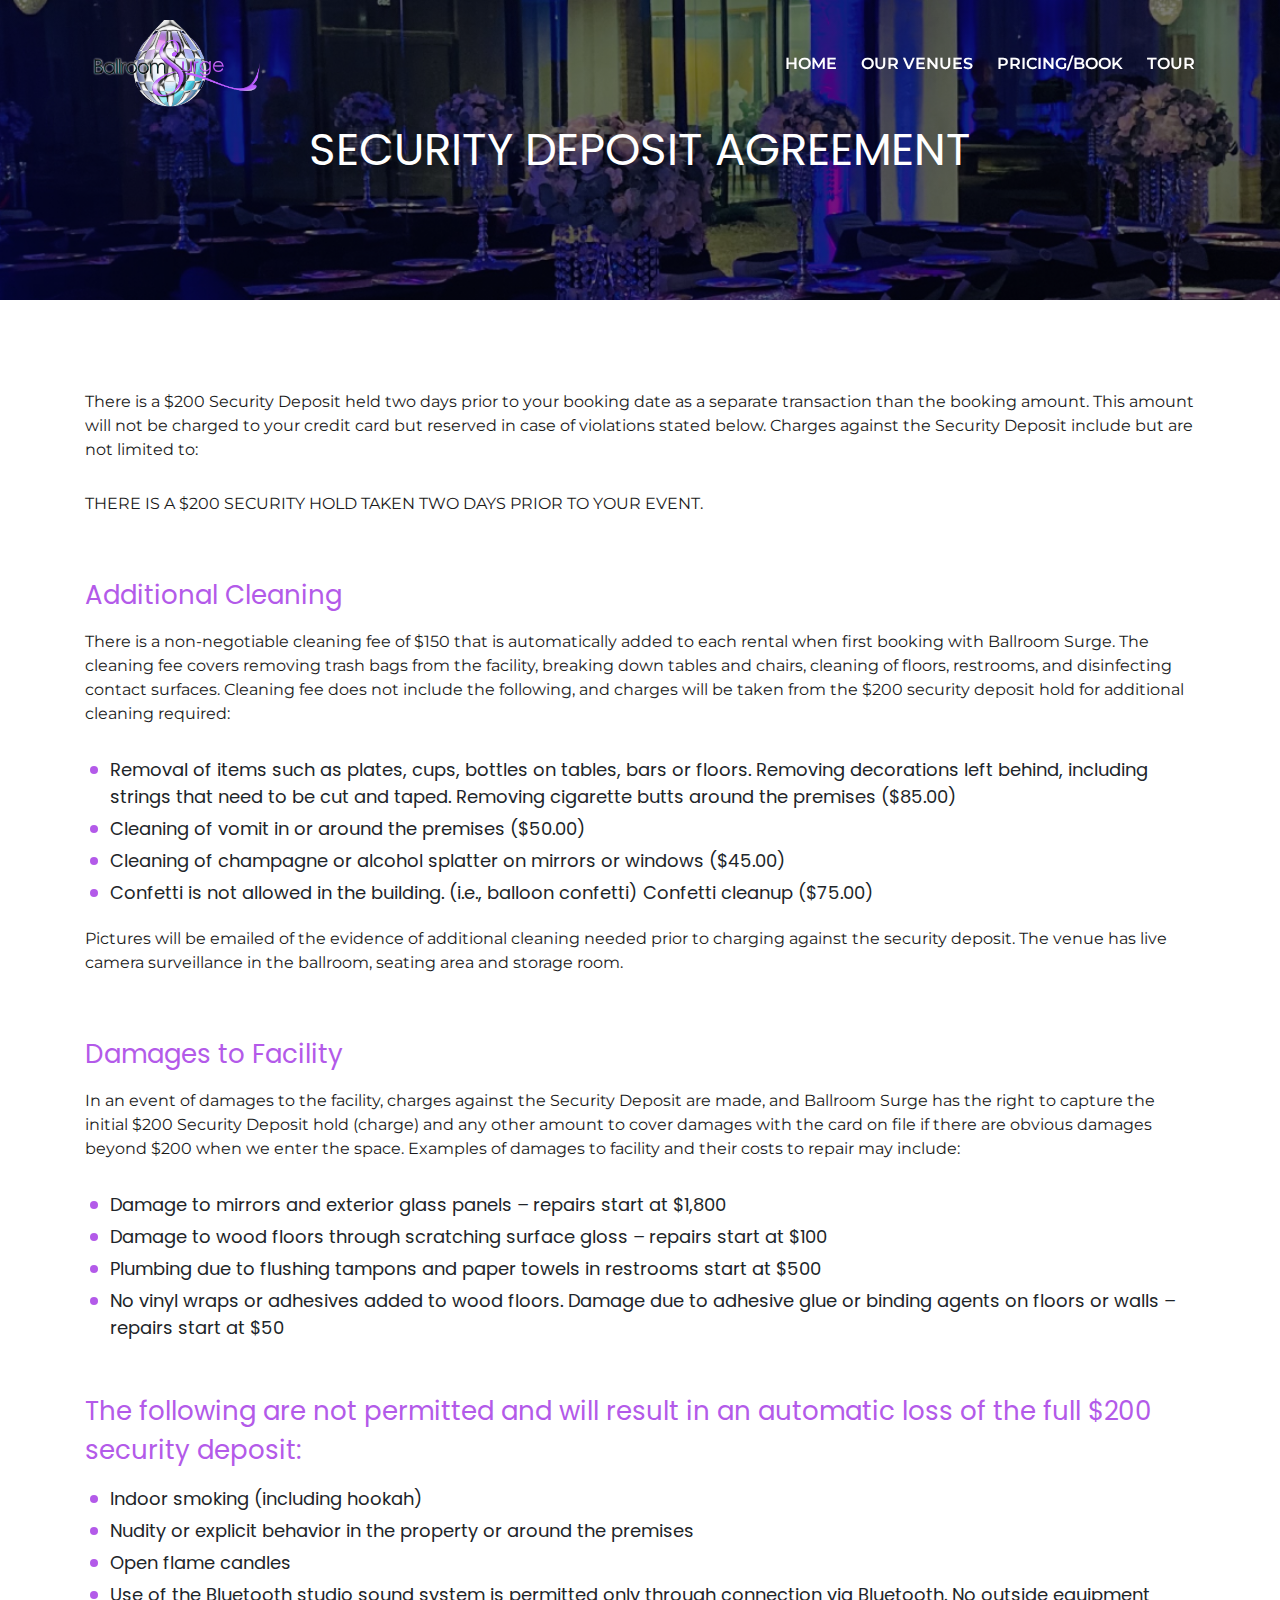
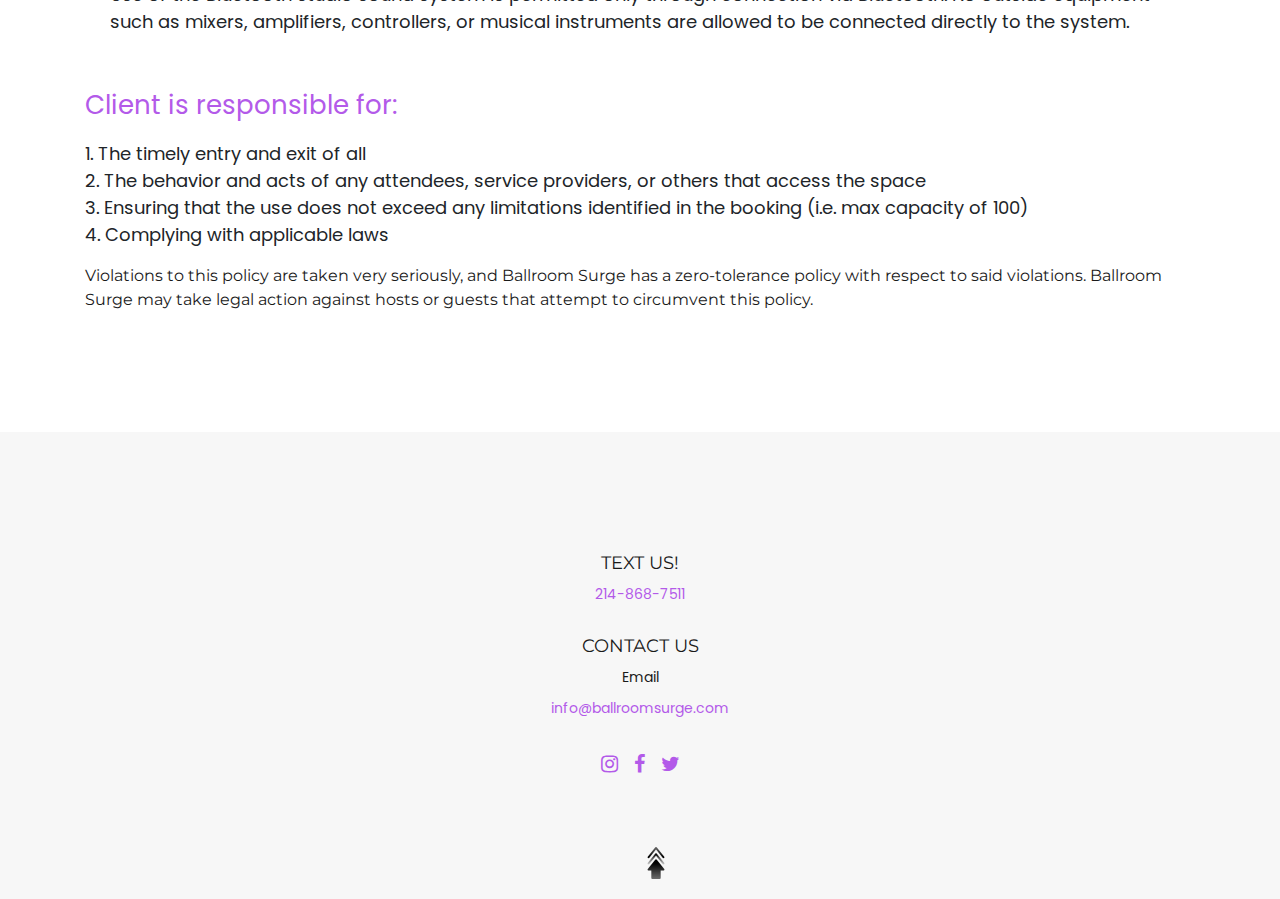
<file: security_deposit_agreement.html>
<!DOCTYPE html>
<html lang="en">
<head>
    <meta charset="UTF-8">
    <meta http-equiv="X-UA-Compatible" content="IE=edge">
    <meta name="viewport" content="width=device-width, initial-scale=1.0">
    <meta name="description" content="Ballroom">
    <meta name="keywords" content="Ballroom, Ballroom, Ballroom">
    <meta name="author" content="Ballroom">
    <title>Ballroom</title>
    <link rel="stylesheet" href="bootstrap-4.6.2-dist/css/bootstrap.min.css">
    <link rel="stylesheet" href="css/slick.min.css">
    <link rel="stylesheet" href="css/slick-theme.min.css">
    <link rel="stylesheet" href="https://cdnjs.cloudflare.com/ajax/libs/font-awesome/4.7.0/css/font-awesome.css" integrity="sha512-5A8nwdMOWrSz20fDsjczgUidUBR8liPYU+WymTZP1lmY9G6Oc7HlZv156XqnsgNUzTyMefFTcsFH/tnJE/+xBg==" crossorigin="anonymous" referrerpolicy="no-referrer" />
    <link rel="stylesheet" href="css/animation.css">
    <link rel="stylesheet" href="css/style.css">
    <link rel="stylesheet" href="css/responsive.css">
</head>
<body>
    <!-- Header Section Open  -->
    <header class="wrapper__header"> 
    <!-- Desktop Header Section Open -->
    <div class="container">
        <div class="d-none d-lg-block">
            <div class="d-flex align-items-center justify-content-between">
                <!-- Left  -->
                <div class="wrapper__logo">
                    <a href="index.html"> <img src="images/logo/logo-01.png" alt="Logo" class="img-fluid"> </a>
                </div>
                <!-- right -->
                    <div class="wrapper__menu__nav">
                    <ul>
                        <li><a href="index.html"> Home </a></li>
                        <li>
                            <a href="#"> Our Venues </a>
                            <div class="wrapper__dropdow--menu fadeInUp1">
                                <ol>
                                    <li> <a href="dallas.html"> Dallas </a> </li>
                                </ol>
                            </div>
                        </li>
                        <li><a href="pricing_booking.html"> Pricing/Book </a></li>
                        <li><a href="tour.html"> Tour </a></li>
                    </ul>
                </div>
                
            </div>
        </div>
         <!-- Mobile Header Section Open -->
    <div class="d-flex align-items-center justify-content-between d-lg-none d-block">
        <!-- Left  -->
        <div class="wrapper__logo">
           <a href="index.html"> <img src="images/logo/logo-01.png" alt="Logo" class="img-fluid"> </a>
       </div>

       <div class="wrapper__mobile__menu">
           <!-- Mobile Menu Button open  -->
       <div id="nav__icon--cross" class="container__iocn--cross"  onclick="openNav()">
           <div class="bar1"></div>
           <div class="bar2"></div>
           <div class="bar3"></div>
           </div>
       <!-- Mobile Menu Button open  -->
       <!-- Mobile Menu Contect open  -->
       <div id="myNav" class="overlay">
        <div class="wrapper__menu__nav">
            <ul>
                <li><a href="index.html"> Home </a></li>
                <li>
                    <a href="#"> Our Venues </a>
                    <div class="wrapper__dropdow--menu fadeInUp1">
                        <ol>
                            <li> <a href="dallas.html"> Dallas </a> </li>
                        </ol>
                    </div>
                </li>
                <li><a href="pricing_booking.html"> Pricing/Book </a></li>
                <li><a href="tour.html"> Tour </a></li>
            </ul>
        </div>
       </div>
       </div>
   </div>

   <!-- Mobile Header Section close -->
    </div>
    <!-- Desktop Header Section Open -->
    <!-- ######################### -->

   
    <!--  -->
    </header>
    <!-- Header Section Close  -->
    <!-- common top header section open -->
    <section class="wrapper__common__heading__one paralasic paralasic__05" data-paralasic="0.4">
        <div class="wrapper__common__text">
            <h5>SECURITY DEPOSIT AGREEMENT </h5>
        </div>
    </section>
    <!-- common top header section open -->

    <!-- Term and condition section open -->
    <section class="wrapper__term__sec">
        <div class="container">
            <div class="row">
                <div class="col-12">
                    <div class="wrapper__term__box">
                        <p>There is a $200 Security Deposit held two days prior to your booking date as a separate transaction than the booking amount.  This amount will not be charged to your credit card but reserved in case of violations stated below.  Charges against the Security Deposit include but are not limited to:</p>
                        <p> THERE IS A $200 SECURITY HOLD TAKEN TWO DAYS PRIOR TO YOUR EVENT. </p>
                        <h3>Additional Cleaning</h3>
                        <p>There is a non-negotiable cleaning fee of $150 that is automatically added to each rental when first booking with Ballroom Surge.  The cleaning fee covers removing trash bags from the facility, breaking down tables and chairs, cleaning of floors, restrooms, and disinfecting contact surfaces.  Cleaning fee does not include the following, and charges will be taken from the $200 security deposit hold for additional cleaning required:</p>
                        <div class="wrapper__about--list pb-3">
                            <ul>
                                <li> Removal of items such as plates, cups, bottles on tables, bars or floors.  Removing decorations left behind, including strings that need to be cut and taped.  Removing cigarette butts around the premises ($85.00) </li>
                                <li>Cleaning of vomit in or around the premises ($50.00)</li>
                                <li>Cleaning of champagne or alcohol splatter on mirrors or windows ($45.00)</li>
                                <li>Confetti is not allowed in the building. (i.e., balloon confetti) Confetti cleanup ($75.00)</li>
                            </ul>
                        </div>
                        <p> Pictures will be emailed of the evidence of additional cleaning needed prior to charging against the security deposit.  The venue has live camera surveillance in the ballroom, seating area and storage room.</p>
                        <h3> Damages to Facility </h3>
                        <p> In an event of damages to the facility, charges against the Security Deposit are made, and Ballroom Surge has the right to capture the initial $200 Security Deposit hold (charge) and any other amount to cover damages with the card on file if there are obvious damages beyond $200 when we enter the space.  Examples of damages to facility and their costs to repair may include: </p>
                        <div class="wrapper__about--list pb-3">
                            <ul>
                                <li> Damage to mirrors and exterior glass panels – repairs start at $1,800</li>
                                <li> Damage to wood floors through scratching surface gloss – repairs start at $100</li>
                                <li> Plumbing due to flushing tampons and paper towels in restrooms start at $500</li>
                                <li>No vinyl wraps or adhesives added to wood floors.  Damage due to adhesive glue or binding agents on floors or walls – repairs start at $50</li>
                            </ul>
                        </div>
                        <h3> The following are not permitted and will result in an automatic loss of the full $200 security deposit:  </h3>
                        <div class="wrapper__about--list pb-3">
                            <ul>
                                <li> Indoor smoking (including hookah) </li>
                                <li> Nudity or explicit behavior in the property or around the premises</li>
                                <li> Open flame candles </li>
                                <li> Use of the Bluetooth studio sound system is permitted only through connection via Bluetooth.  No outside equipment such as mixers, amplifiers, controllers, or musical instruments are allowed to be connected directly to the system. </li>
                            </ul>
                        </div>
                        <h3> Client is responsible for: </h3>
                        <div class="wrapper__about--list pb-3">
                            <ol>
                                <li> The timely entry and exit of all </li>
                                <li> The behavior and acts of any attendees, service providers, or others that access the space</li>
                                <li> Ensuring that the use does not exceed any limitations identified in the booking (i.e. max capacity of 100)</li>
                                <li> Complying with applicable laws</li>
                            </ol>
                        </div>
                        <p> Violations to this policy are taken very seriously, and Ballroom Surge has a zero-tolerance policy with respect to said violations.  Ballroom Surge may take legal action against hosts or guests that attempt to circumvent this policy. </p>
                    </div>
                </div>
            </div>
        </div>
    </section>
    <!-- Term and condition section close -->











     <!-- Footer Section Open -->
     <footer>
        <div class="container">
            <div class="row">
                <div class="col-12">
                    <div class="wrapper__footer--text">
                        <h6> TEXT US! </h6>
                        <p> <a href="tel: 2148687511">  214-868-7511 </a></p>
                        <h6> CONTACT US </h6>
                        <h5> Email </h5>
                        <p> <a href="mailto: info@ballroomsurge.com">
                            info@ballroomsurge.com
                        </a></p>
                    </div>
                    <div class="wrapper__footer--icon">
                        <a href="#"><i class="fa fa-instagram" aria-hidden="true"></i> </a>
                        <a href="#"><i class="fa fa-facebook" aria-hidden="true"></i> </a>
                        <a href="#"><i class="fa fa-twitter" aria-hidden="true"></i> </a>
                    </div>
                    <div class="wrapper__bottom--top bounce scrlTop">
                        <img src="images/card/up-arrow.png" alt="up-arrow">
                   </div>
                </div>
            </div>
        </div>
    </footer>
    <!-- Footer Section close -->
    <script src="https://code.jquery.com/jquery-3.3.1.slim.min.js"></script>
    <script src="js/jquery_v3.6.1.js"></script>
    <script src="bootstrap-4.6.2-dist/js/bootstrap.bundle.min.js"></script>
    <script src="bootstrap-4.6.2-dist/js/bootstrap.min.js"></script>
    <script src="js/slick.min.js"></script>
    <script src="js/custom.js"></script>
</body>
</html>
</file>
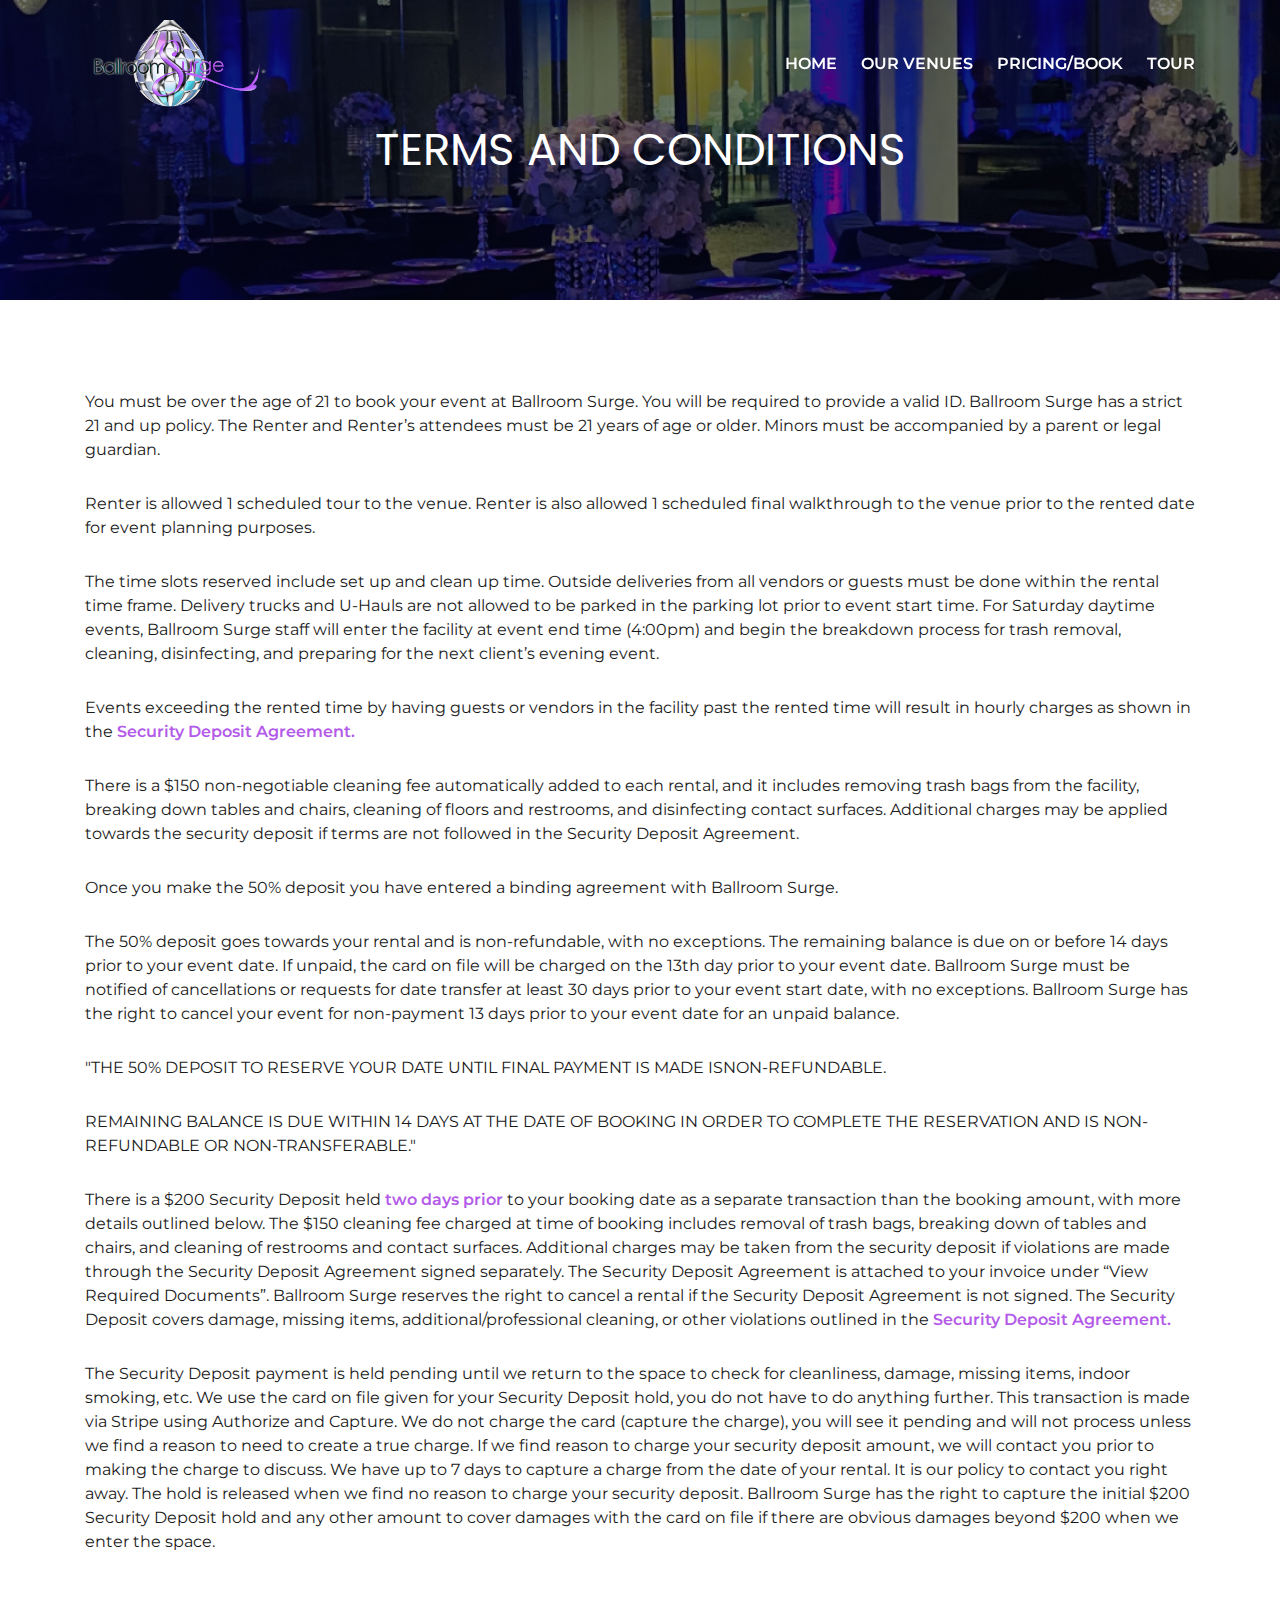
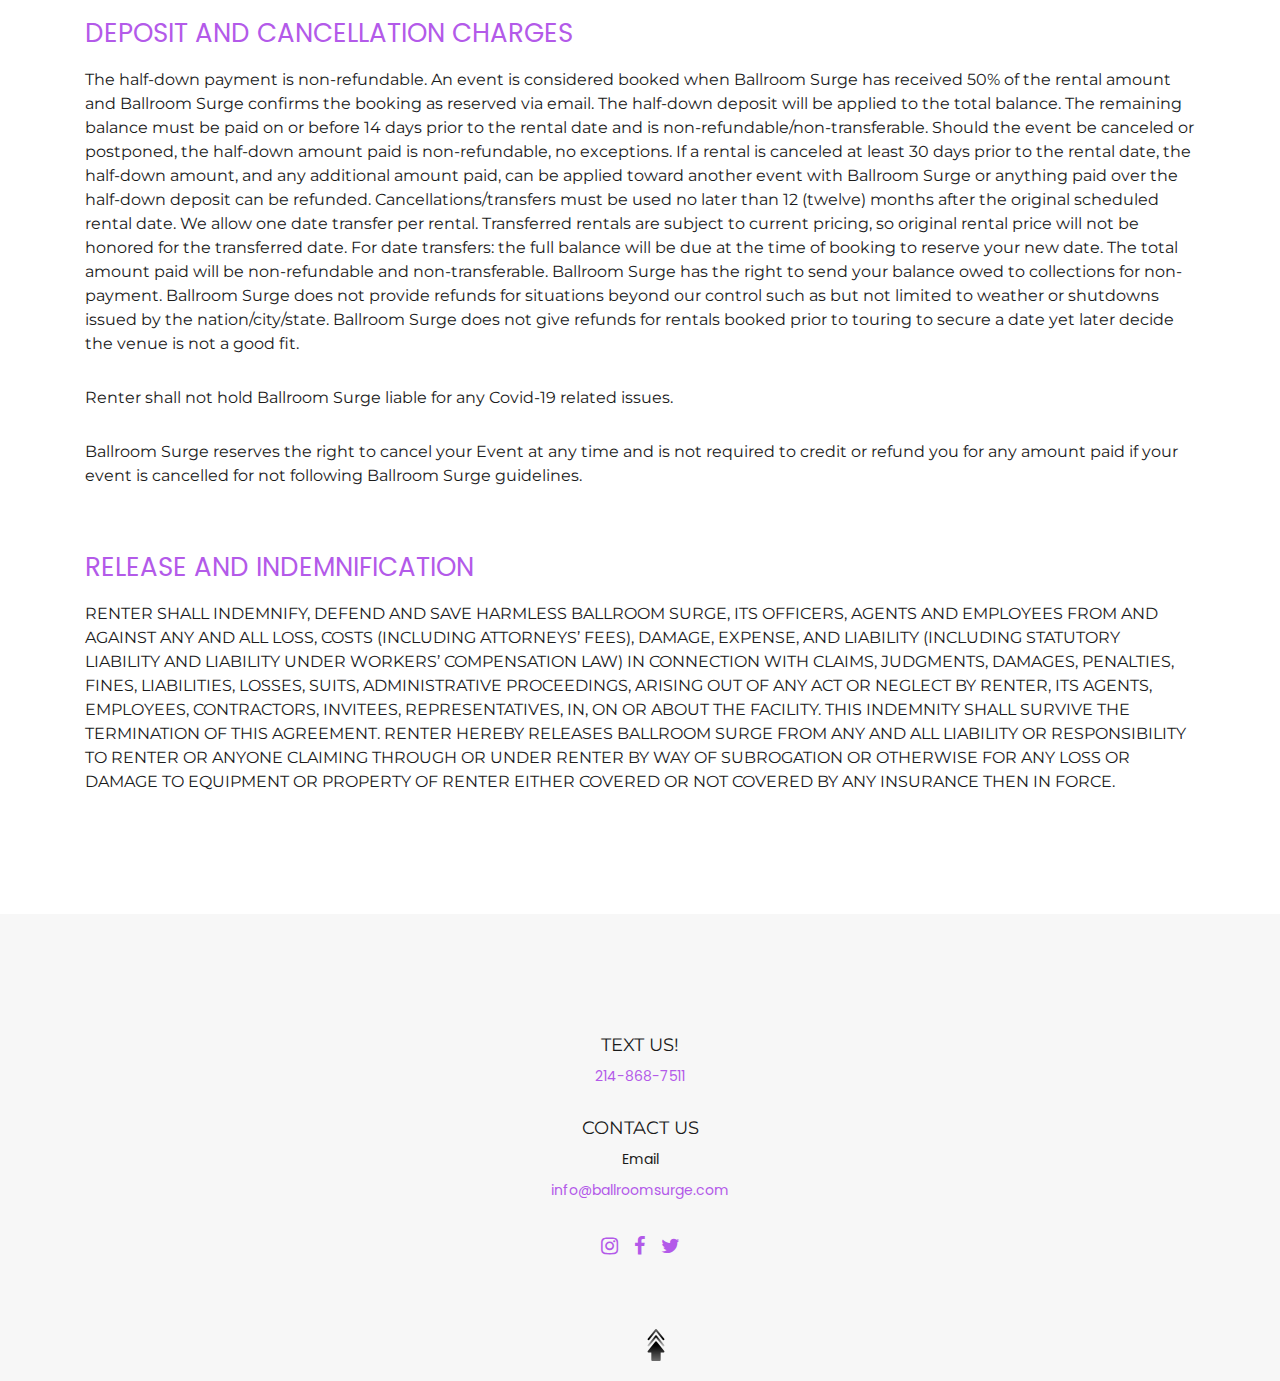
<file: terms_&_conditions.html>
<!DOCTYPE html>
<html lang="en">
<head>
    <meta charset="UTF-8">
    <meta http-equiv="X-UA-Compatible" content="IE=edge">
    <meta name="viewport" content="width=device-width, initial-scale=1.0">
    <meta name="description" content="Ballroom">
    <meta name="keywords" content="Ballroom, Ballroom, Ballroom">
    <meta name="author" content="Ballroom">
    <title>Ballroom</title>
    <link rel="stylesheet" href="bootstrap-4.6.2-dist/css/bootstrap.min.css">
    <link rel="stylesheet" href="css/slick.min.css">
    <link rel="stylesheet" href="css/slick-theme.min.css">
    <link rel="stylesheet" href="https://cdnjs.cloudflare.com/ajax/libs/font-awesome/4.7.0/css/font-awesome.css" integrity="sha512-5A8nwdMOWrSz20fDsjczgUidUBR8liPYU+WymTZP1lmY9G6Oc7HlZv156XqnsgNUzTyMefFTcsFH/tnJE/+xBg==" crossorigin="anonymous" referrerpolicy="no-referrer" />
    <link rel="stylesheet" href="css/animation.css">
    <link rel="stylesheet" href="css/style.css">
    <link rel="stylesheet" href="css/responsive.css">
</head>
<body>
    <!-- Header Section Open  -->
    <header class="wrapper__header"> 
    <!-- Desktop Header Section Open -->
    <div class="container">
        <div class="d-none d-lg-block">
            <div class="d-flex align-items-center justify-content-between">
                <!-- Left  -->
                <div class="wrapper__logo">
                    <a href="index.html"> <img src="images/logo/logo-01.png" alt="Logo" class="img-fluid"> </a>
                </div>
                <!-- right -->
                    <div class="wrapper__menu__nav">
                    <ul>
                        <li><a href="index.html"> Home </a></li>
                        <li>
                            <a href="#"> Our Venues </a>
                            <div class="wrapper__dropdow--menu fadeInUp1">
                                <ol>
                                    <li> <a href="dallas.html"> Dallas </a> </li>
                                </ol>
                            </div>
                        </li>
                        <li><a href="pricing_booking.html"> Pricing/Book </a></li>
                        <li><a href="tour.html"> Tour </a></li>
                    </ul>
                </div>
                
            </div>
        </div>
         <!-- Mobile Header Section Open -->
    <div class="d-flex align-items-center justify-content-between d-lg-none d-block">
        <!-- Left  -->
        <div class="wrapper__logo">
           <a href="index.html"> <img src="images/logo/logo-01.png" alt="Logo" class="img-fluid"> </a>
       </div>

       <div class="wrapper__mobile__menu">
           <!-- Mobile Menu Button open  -->
       <div id="nav__icon--cross" class="container__iocn--cross"  onclick="openNav()">
           <div class="bar1"></div>
           <div class="bar2"></div>
           <div class="bar3"></div>
           </div>
       <!-- Mobile Menu Button open  -->
       <!-- Mobile Menu Contect open  -->
       <div id="myNav" class="overlay">
        <div class="wrapper__menu__nav">
            <ul>
                <li><a href="index.html"> Home </a></li>
                <li>
                    <a href="#"> Our Venues </a>
                    <div class="wrapper__dropdow--menu fadeInUp1">
                        <ol>
                            <li> <a href="dallas.html"> Dallas </a> </li>
                        </ol>
                    </div>
                </li>
                <li><a href="pricing_booking.html"> Pricing/Book </a></li>
                <li><a href="tour.html"> Tour </a></li>
            </ul>
        </div>
       </div>
       </div>
   </div>

   <!-- Mobile Header Section close -->
    </div>
    <!-- Desktop Header Section Open -->
    <!-- ######################### -->

   
    <!--  -->
    </header>
    <!-- Header Section Close  -->
    <!-- common top header section open -->
    <section class="wrapper__common__heading__one paralasic paralasic__05" data-paralasic="0.4">
        <div class="wrapper__common__text">
            <h5>TERMS AND CONDITIONS </h5>
        </div>
    </section>
    <!-- common top header section open -->

    <!-- Term and condition section open -->
    <section class="wrapper__term__sec">
        <div class="container">
            <div class="row">
                <div class="col-12">
                    <div class="wrapper__term__box">
                        <p> You must be over the age of 21 to book your event at Ballroom Surge. You will be required to provide a valid ID. Ballroom Surge has a strict 21 and up policy. The Renter and Renter’s attendees must be 21 years of age or older. Minors must be accompanied by a parent or legal guardian. </p>
                        <p>Renter is allowed 1 scheduled tour to the venue.  Renter is also allowed 1 scheduled final walkthrough to the venue prior to the rented date for event planning purposes.</p>
                        <p>The time slots reserved include set up and clean up time. Outside deliveries from all vendors or guests must be done within the rental time frame. Delivery trucks and U-Hauls are not allowed to be parked in the parking lot prior to event start time.  For Saturday daytime events, Ballroom Surge staff will enter the facility at event end time (4:00pm) and begin the breakdown process for trash removal, cleaning, disinfecting, and preparing for the next client’s evening event.  </p>
                        <p>
                            Events exceeding the rented time by having guests or vendors in the facility past the rented time will result in hourly charges as shown in the 
                            <span>Security Deposit Agreement.
                            </span>
                        </p>
                        <p>
                            There is a $150 non-negotiable cleaning fee automatically added to each rental, and it includes removing trash bags from the facility, breaking down tables and chairs, cleaning of floors and restrooms, and disinfecting contact surfaces.  Additional charges may be applied towards the security deposit if terms are not followed in the Security Deposit Agreement.
                        </p>
                        <p>
                            Once you make the 50% deposit you have entered a binding agreement with Ballroom Surge.
                        </p>
                        <p>
                            The 50% deposit goes towards your rental and is non-refundable, with no exceptions.  The remaining balance is due on or before 14 days prior to your event date. If unpaid, the card on file will be charged on the 13th day prior to your event date.  Ballroom Surge must be notified of cancellations or requests for date transfer at least 30 days prior to your event start date, with no exceptions. Ballroom Surge has the right to cancel your event for non-payment 13 days prior to your event date for an unpaid balance.
                        </p>
                        <p> "THE 50% DEPOSIT TO RESERVE YOUR DATE UNTIL FINAL PAYMENT IS MADE ISNON-REFUNDABLE.
                         </p>
                         <p> REMAINING BALANCE IS DUE WITHIN 14 DAYS AT THE DATE OF BOOKING IN ORDER TO COMPLETE THE RESERVATION AND IS NON-REFUNDABLE OR NON-TRANSFERABLE." </p>
                        <p>
                            There is a $200 Security Deposit held <span>two days prior</span> to your booking date as a separate transaction than the booking amount, with more details outlined below. The $150 cleaning fee charged at time of booking includes removal of trash bags, breaking down of tables and chairs, and cleaning of restrooms and contact surfaces.  Additional charges may be taken from the security deposit if violations are made through the Security Deposit Agreement signed separately.  The Security Deposit Agreement is attached to your invoice under “View Required Documents”. Ballroom Surge reserves the right to cancel a rental if the Security Deposit Agreement is not signed. The Security Deposit covers damage, missing items, additional/professional cleaning, or other violations outlined in the <span>Security Deposit Agreement.</span>
                        </p>
                        <p>
                            The Security Deposit payment is held pending until we return to the space to check for cleanliness, damage, missing items, indoor smoking, etc. We use the card on file given for your Security Deposit hold, you do not have to do anything further. This transaction is made via Stripe using Authorize and Capture. We do not charge the card (capture the charge), you will see it pending and will not process unless we find a reason to need to create a true charge. If we find reason to charge your security deposit amount, we will contact you prior to making the charge to discuss. We have up to 7 days to capture a charge from the date of your rental. It is our policy to contact you right away. The hold is released when we find no reason to charge your security deposit.  Ballroom Surge has the right to capture the initial $200 Security Deposit hold and any other amount to cover damages with the card on file if there are obvious damages beyond $200 when we enter the space.
                        </p>
                        <h3> DEPOSIT AND CANCELLATION CHARGES </h3>
                        <p>The half-down payment is non-refundable. An event is considered booked when Ballroom Surge has received 50% of the rental amount and Ballroom Surge confirms the booking as reserved via email. The half-down deposit will be applied to the total balance. The remaining balance must be paid on or before 14 days prior to the rental date and is non-refundable/non-transferable. Should the event be canceled or postponed, the half-down amount paid is non-refundable, no exceptions. If a rental is canceled at least 30 days prior to the rental date, the half-down amount, and any additional amount paid, can be applied toward another event with Ballroom Surge or anything paid over the half-down deposit can be refunded. Cancellations/transfers must be used no later than 12 (twelve) months after the original scheduled rental date. We allow one date transfer per rental.  Transferred rentals are subject to current pricing, so original rental price will not be honored for the transferred date. For date transfers: the full balance will be due at the time of booking to reserve your new date. The total amount paid will be non-refundable and non-transferable.  Ballroom Surge has the right to send your balance owed to collections for non-payment.  Ballroom Surge does not provide refunds for situations beyond our control such as but not limited to weather or shutdowns issued by the nation/city/state.  Ballroom Surge does not give refunds for rentals booked prior to touring to secure a date yet later decide the venue is not a good fit. </p>
                        <p> Renter shall not hold Ballroom Surge liable for any Covid-19 related issues.</p>
                        <p>Ballroom Surge reserves the right to cancel your Event at any time and is not required to credit or refund you for any amount paid if your event is cancelled for not following Ballroom Surge guidelines.</p>
                        <h3> RELEASE AND INDEMNIFICATION </h3>
                        <p> RENTER SHALL INDEMNIFY, DEFEND AND SAVE HARMLESS BALLROOM SURGE, ITS OFFICERS, AGENTS AND EMPLOYEES FROM AND AGAINST ANY AND ALL LOSS, COSTS (INCLUDING ATTORNEYS’ FEES), DAMAGE, EXPENSE, AND LIABILITY (INCLUDING STATUTORY LIABILITY AND LIABILITY UNDER WORKERS’ COMPENSATION LAW) IN CONNECTION WITH CLAIMS, JUDGMENTS, DAMAGES, PENALTIES, FINES, LIABILITIES, LOSSES, SUITS, ADMINISTRATIVE PROCEEDINGS, ARISING OUT OF ANY ACT OR NEGLECT BY RENTER, ITS AGENTS, EMPLOYEES, CONTRACTORS, INVITEES, REPRESENTATIVES, IN, ON OR ABOUT THE FACILITY. THIS INDEMNITY SHALL SURVIVE THE TERMINATION OF THIS AGREEMENT. RENTER HEREBY RELEASES BALLROOM SURGE FROM ANY AND ALL LIABILITY OR RESPONSIBILITY TO RENTER OR ANYONE CLAIMING THROUGH OR UNDER RENTER BY WAY OF SUBROGATION OR OTHERWISE FOR ANY LOSS OR DAMAGE TO EQUIPMENT OR PROPERTY OF RENTER EITHER COVERED OR NOT COVERED BY ANY INSURANCE THEN IN FORCE. </p>
                    </div>
                </div>
            </div>
        </div>
    </section>
    <!-- Term and condition section close -->
















     <!-- Footer Section Open -->
     <footer>
        <div class="container">
            <div class="row">
                <div class="col-12">
                    <div class="wrapper__footer--text">
                        <h6> TEXT US! </h6>
                        <p> <a href="tel: 2148687511">  214-868-7511 </a></p>
                        <h6> CONTACT US </h6>
                        <h5> Email </h5>
                        <p> <a href="mailto: info@ballroomsurge.com">
                            info@ballroomsurge.com
                        </a></p>
                    </div>
                    <div class="wrapper__footer--icon">
                        <a href="#"><i class="fa fa-instagram" aria-hidden="true"></i> </a>
                        <a href="#"><i class="fa fa-facebook" aria-hidden="true"></i> </a>
                        <a href="#"><i class="fa fa-twitter" aria-hidden="true"></i> </a>
                    </div>
                    <div class="wrapper__bottom--top bounce scrlTop">
                        <img src="images/card/up-arrow.png" alt="up-arrow">
                   </div>
                </div>
            </div>
        </div>
    </footer>
    <!-- Footer Section close -->
    <script src="https://code.jquery.com/jquery-3.3.1.slim.min.js"></script>
    <script src="js/jquery_v3.6.1.js"></script>
    <script src="bootstrap-4.6.2-dist/js/bootstrap.bundle.min.js"></script>
    <script src="bootstrap-4.6.2-dist/js/bootstrap.min.js"></script>
    <script src="js/slick.min.js"></script>
    <script src="js/custom.js"></script>
</body>
</html>
</file>
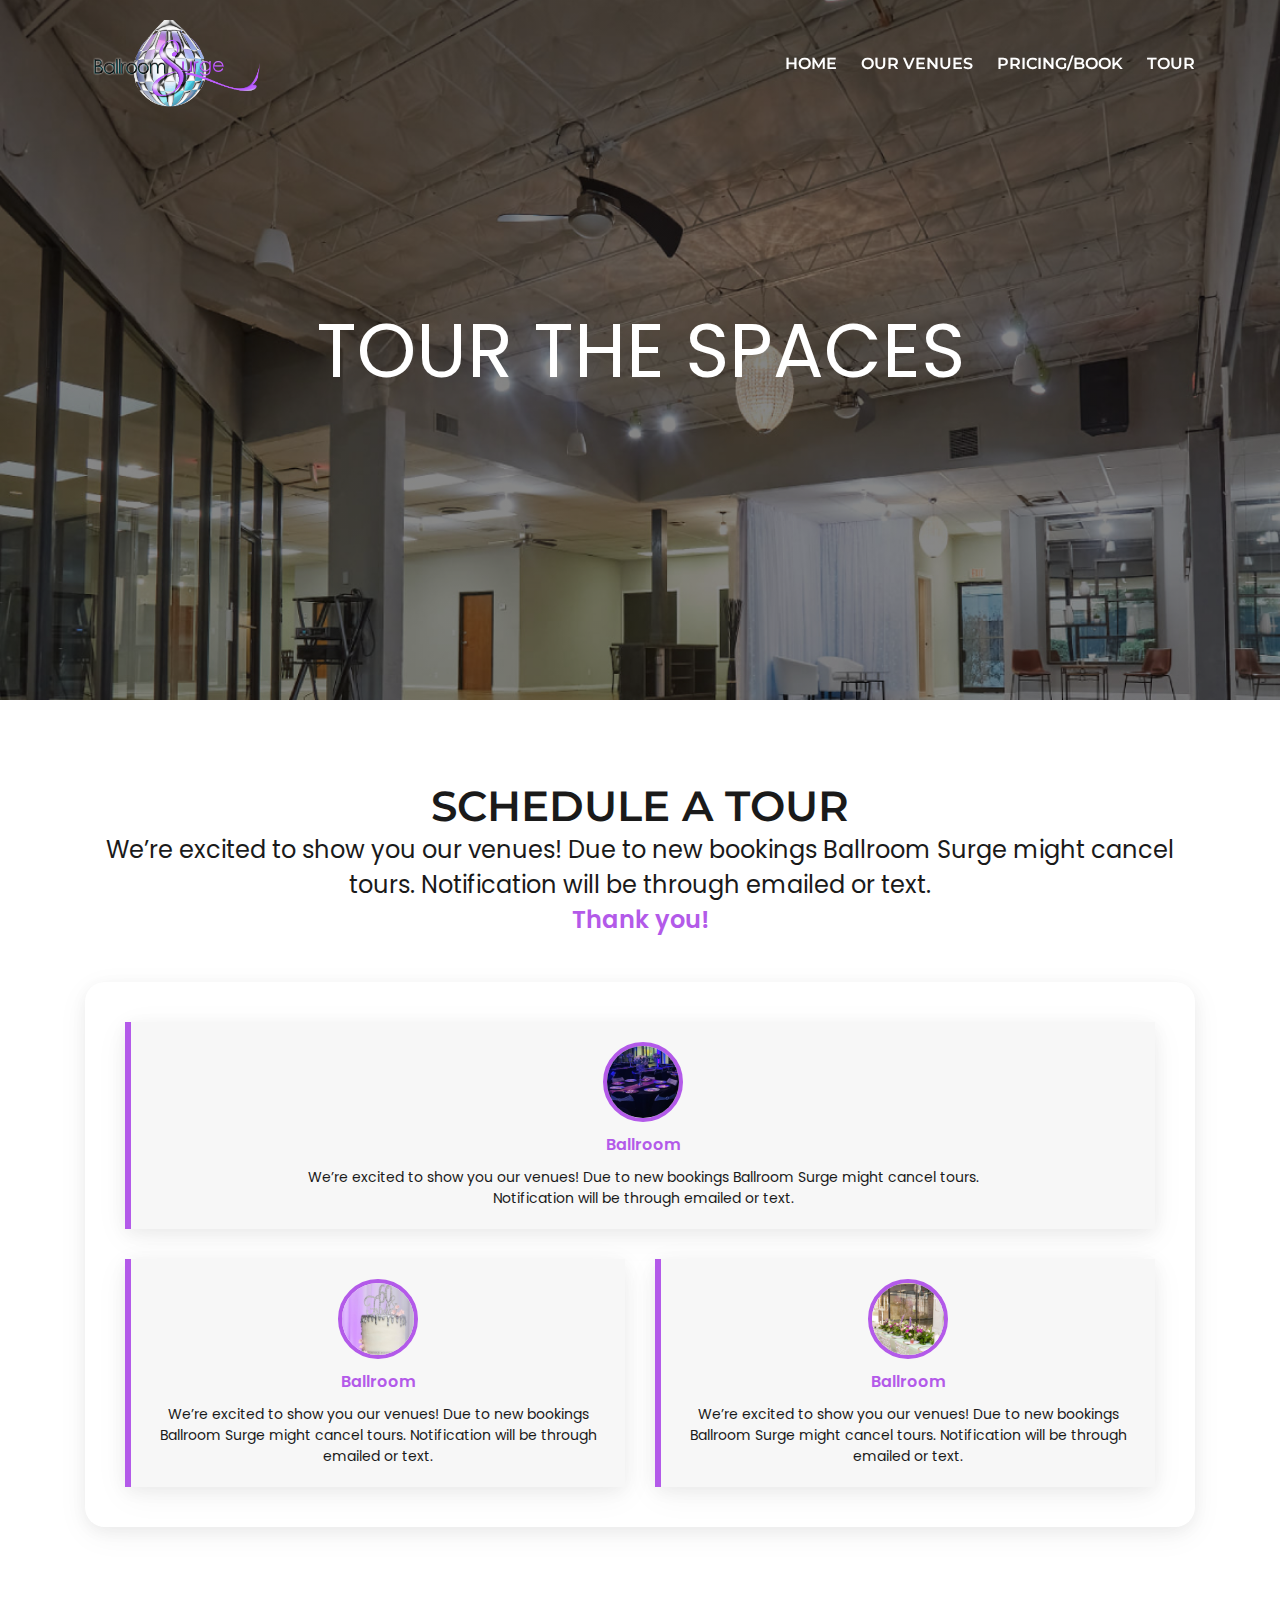
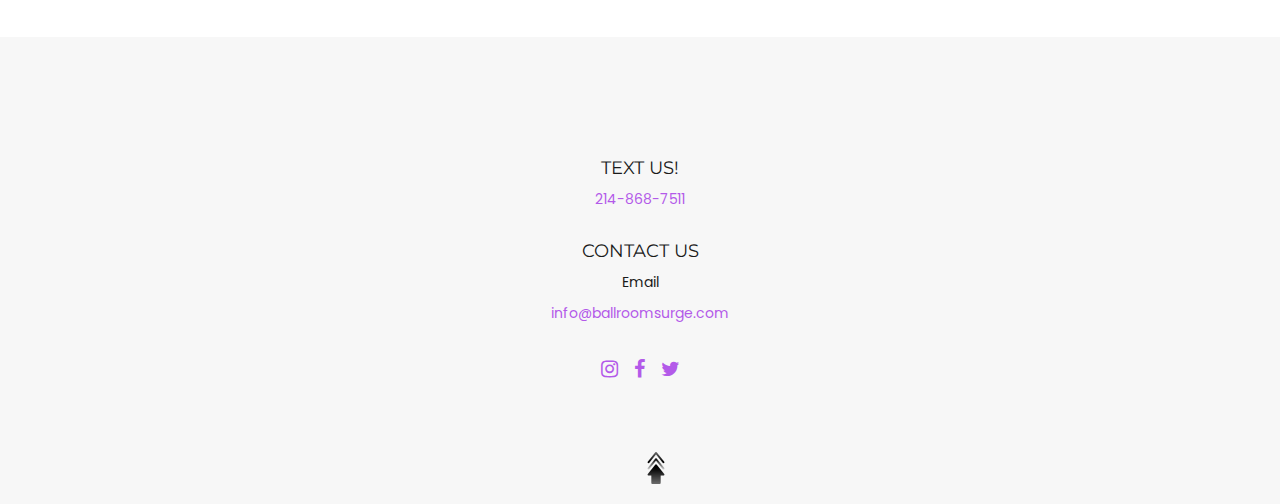
<file: tour.html>
<!DOCTYPE html>
<html lang="en">
<head>
    <meta charset="UTF-8">
    <meta http-equiv="X-UA-Compatible" content="IE=edge">
    <meta name="viewport" content="width=device-width, initial-scale=1.0">
    <meta name="description" content="Ballroom">
    <meta name="keywords" content="Ballroom, Ballroom, Ballroom">
    <meta name="author" content="Ballroom">
    <title>Ballroom</title>
    <link rel="stylesheet" href="bootstrap-4.6.2-dist/css/bootstrap.min.css">
    <link rel="stylesheet" href="css/slick.min.css">
    <link rel="stylesheet" href="css/slick-theme.min.css">
    <link rel="stylesheet" href="https://cdnjs.cloudflare.com/ajax/libs/font-awesome/4.7.0/css/font-awesome.css" integrity="sha512-5A8nwdMOWrSz20fDsjczgUidUBR8liPYU+WymTZP1lmY9G6Oc7HlZv156XqnsgNUzTyMefFTcsFH/tnJE/+xBg==" crossorigin="anonymous" referrerpolicy="no-referrer" />
    <link rel="stylesheet" href="css/animation.css">
    <link rel="stylesheet" href="css/style.css">
    <link rel="stylesheet" href="css/responsive.css">
</head>
<body>
    <!-- Header Section Open  -->
    <header class="wrapper__header"> 
    <!-- Desktop Header Section Open -->
    <div class="container">
        <div class="d-none d-lg-block">
            <div class="d-flex align-items-center justify-content-between">
                <!-- Left  -->
                <div class="wrapper__logo">
                    <a href="index.html"> <img src="images/logo/logo-01.png" alt="Logo" class="img-fluid"> </a>
                </div>
                <!-- right -->
                    <div class="wrapper__menu__nav">
                    <ul>
                        <li><a href="index.html"> Home </a></li>
                        <li>
                            <a href="#"> Our Venues </a>
                            <div class="wrapper__dropdow--menu fadeInUp1">
                                <ol>
                                    <li> <a href="dallas.html"> Dallas </a> </li>
                                </ol>
                            </div>
                        </li>
                        <li><a href="pricing_booking.html"> Pricing/Book </a></li>
                        <li><a href="tour.html"> Tour </a></li>
                    </ul>
                </div>
                
            </div>
        </div>
         <!-- Mobile Header Section Open -->
    <div class="d-flex align-items-center justify-content-between d-lg-none d-block">
        <!-- Left  -->
        <div class="wrapper__logo">
           <a href="index.html"> <img src="images/logo/logo-01.png" alt="Logo" class="img-fluid"> </a>
       </div>

       <div class="wrapper__mobile__menu">
           <!-- Mobile Menu Button open  -->
       <div id="nav__icon--cross" class="container__iocn--cross"  onclick="openNav()">
           <div class="bar1"></div>
           <div class="bar2"></div>
           <div class="bar3"></div>
           </div>
       <!-- Mobile Menu Button open  -->
       <!-- Mobile Menu Contect open  -->
       <div id="myNav" class="overlay">
        <div class="wrapper__menu__nav">
            <ul>
                <li><a href="index.html"> Home </a></li>
                <li>
                    <a href="#"> Our Venues </a>
                    <div class="wrapper__dropdow--menu fadeInUp1">
                        <ol>
                            <li> <a href="dallas.html"> Dallas </a> </li>
                        </ol>
                    </div>
                </li>
                <li><a href="pricing_booking.html"> Pricing/Book </a></li>
                <li><a href="tour.html"> Tour </a></li>
            </ul>
        </div>
       </div>
       </div>
   </div>

   <!-- Mobile Header Section close -->
    </div>
    <!-- Desktop Header Section Open -->
    <!-- ######################### -->

   
    <!--  -->
    </header>
    <!-- Header Section Close  -->
    <!-- common top header section open -->
    <section class="wrapper__common__heading__one paralasic paralasic__04" data-paralasic="0.4">
        <div class="wrapper__common__text">
            <h3>TOUR THE SPACES </h3>
        </div>
    </section>
    <!-- common top header section open -->

    <section class="wrapper__schedule__sec">
        <div class="container">
            <div class="row">
                <div class="col-12">
                    <div class="wrapper__schedule--heading">
                        <h3> SCHEDULE A TOUR </h3>
                    </div>
                    <div class="wrapper__sec--excited">
                        <h3>We’re excited to show you our venues! Due to new bookings Ballroom Surge might cancel tours. Notification will be through emailed or text. 
                        </h3>
                        <h5> Thank you!</h5>
                    </div>
                </div>
                <div class="col-12">
                    <div class="wrapper__schedule--box">
                        <div class="row">
                            <!-- top -->
                            <!-- 01 -->
                            <div class="col-12 col-md-12 col-lg-12">
                                <a href="./schedule_tour.html">
                                <div class="wrapper__schedule--inner--box text-center">
                                    <!-- img -->
                                    <div class="wrapper__schedule--img">
                                        <img src="./images/slider/banner01.jpg" alt="">
                                    </div>
                                    <!-- content -->
                                    <div class="wrapper__schedule--text">
                                        <h3> Ballroom </h3>
                                        <p> We’re excited to show you our venues! Due to new bookings Ballroom Surge might cancel tours. Notification will be through emailed or text.
                                        </p>
                                    </div>
                                </div>
                                </a>
                            </div>
                            <!-- bottom -->
                            <!-- 02 -->
                            <div class="col-12 col-md-6">
                                <a href="./schedule_tour.html">
                                <div class="wrapper__schedule--inner--box text-center">
                                    <!-- img -->
                                    <div class="wrapper__schedule--img">
                                        <img src="./images/slider/banner02.jpg" alt="image">
                                    </div>
                                    <!-- content -->
                                    <div class="wrapper__schedule--text">
                                        <h3> Ballroom </h3>
                                        <p> We’re excited to show you our venues! Due to new bookings Ballroom Surge might cancel tours. Notification will be through emailed or text.
                                        </p>
                                    </div>
                                </div>
                                </a>
                            </div>
                            <!-- 03 -->
                            <div class="col-12 col-md-6">
                                <a href="./schedule_tour.html">
                                <div class="wrapper__schedule--inner--box text-center">
                                    <!-- img -->
                                    <div class="wrapper__schedule--img">
                                        <img src="./images/slider/banner03.jpg" alt="">
                                    </div>
                                    <!-- content -->
                                    <div class="wrapper__schedule--text">
                                        <h3> Ballroom </h3>
                                        <p> We’re excited to show you our venues! Due to new bookings Ballroom Surge might cancel tours. Notification will be through emailed or text.
                                        </p>
                                    </div>
                                </div>
                                </a>
                            </div>
                        </div>
                    </div>
                </div>
            </div>
        </div>
    </section>










     <!-- Footer Section Open -->
     <footer>
        <div class="container">
            <div class="row">
                <div class="col-12">
                    <div class="wrapper__footer--text">
                        <h6> TEXT US! </h6>
                        <p> <a href="tel: 2148687511">  214-868-7511 </a></p>
                        <h6> CONTACT US </h6>
                        <h5> Email </h5>
                        <p> <a href="mailto: info@ballroomsurge.com">
                            info@ballroomsurge.com
                        </a></p>
                    </div>
                    <div class="wrapper__footer--icon">
                        <a href="#"><i class="fa fa-instagram" aria-hidden="true"></i> </a>
                        <a href="#"><i class="fa fa-facebook" aria-hidden="true"></i> </a>
                        <a href="#"><i class="fa fa-twitter" aria-hidden="true"></i> </a>
                    </div>
                    <div class="wrapper__bottom--top bounce scrlTop">
                        <img src="images/card/up-arrow.png" alt="up-arrow">
                   </div>
                </div>
            </div>
        </div>
    </footer>
    <!-- Footer Section close -->
    <script src="https://code.jquery.com/jquery-3.3.1.slim.min.js"></script>
    <script src="js/jquery_v3.6.1.js"></script>
    <script src="bootstrap-4.6.2-dist/js/bootstrap.bundle.min.js"></script>
    <script src="bootstrap-4.6.2-dist/js/bootstrap.min.js"></script>
    <script src="js/slick.min.js"></script>
    <script src="js/custom.js"></script>
</body>
</html>
</file>
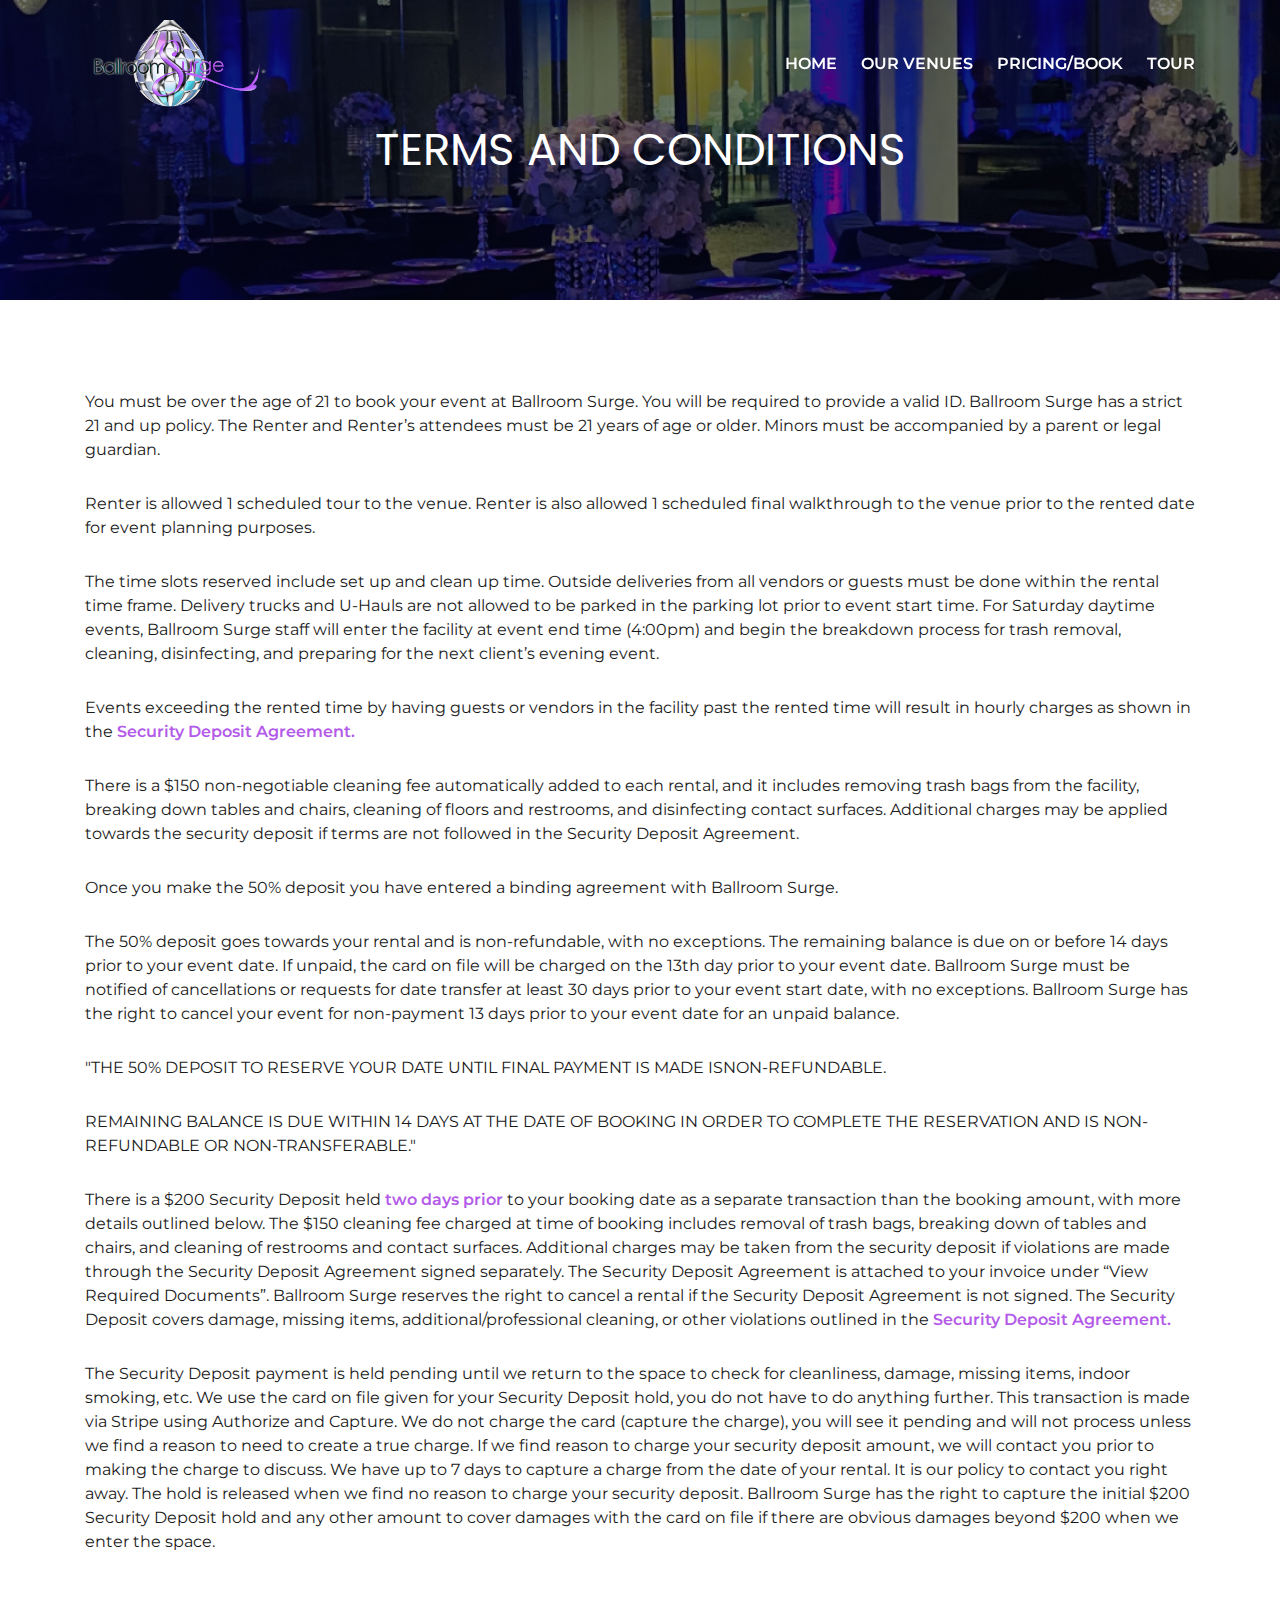
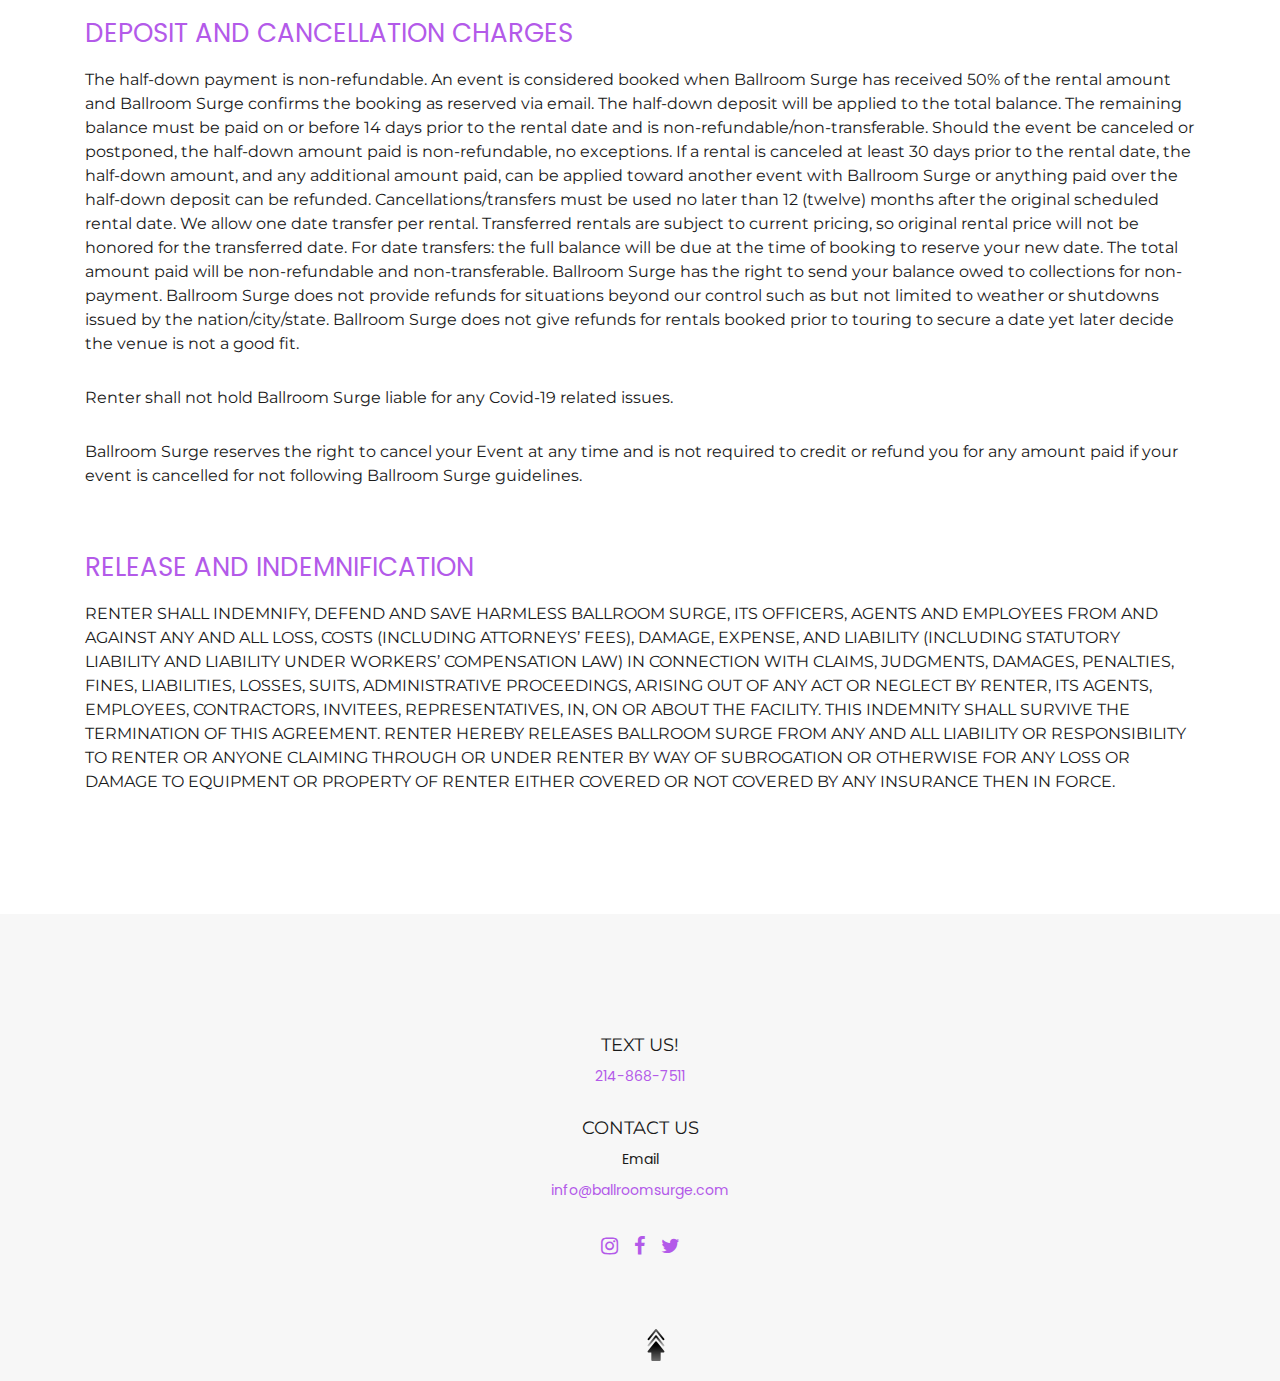
<file: trem_&_conditions.html>
<!DOCTYPE html>
<html lang="en">
<head>
    <meta charset="UTF-8">
    <meta http-equiv="X-UA-Compatible" content="IE=edge">
    <meta name="viewport" content="width=device-width, initial-scale=1.0">
    <meta name="description" content="Ballroom">
    <meta name="keywords" content="Ballroom, Ballroom, Ballroom">
    <meta name="author" content="Ballroom">
    <title>Ballroom</title>
    <link rel="stylesheet" href="bootstrap-4.6.2-dist/css/bootstrap.min.css">
    <link rel="stylesheet" href="css/slick.min.css">
    <link rel="stylesheet" href="css/slick-theme.min.css">
    <link rel="stylesheet" href="https://cdnjs.cloudflare.com/ajax/libs/font-awesome/4.7.0/css/font-awesome.css" integrity="sha512-5A8nwdMOWrSz20fDsjczgUidUBR8liPYU+WymTZP1lmY9G6Oc7HlZv156XqnsgNUzTyMefFTcsFH/tnJE/+xBg==" crossorigin="anonymous" referrerpolicy="no-referrer" />
    <link rel="stylesheet" href="css/animation.css">
    <link rel="stylesheet" href="css/style.css">
    <link rel="stylesheet" href="css/responsive.css">
</head>
<body>
    <!-- Header Section Open  -->
    <header class="wrapper__header"> 
    <!-- Desktop Header Section Open -->
    <div class="container">
        <div class="d-none d-lg-block">
            <div class="d-flex align-items-center justify-content-between">
                <!-- Left  -->
                <div class="wrapper__logo">
                    <a href="index.html"> <img src="images/logo/logo-01.png" alt="Logo" class="img-fluid"> </a>
                </div>
                <!-- right -->
                    <div class="wrapper__menu__nav">
                    <ul>
                        <li><a href="index.html"> Home </a></li>
                        <li>
                            <a href="#"> Our Venues </a>
                            <div class="wrapper__dropdow--menu fadeInUp1">
                                <ol>
                                    <li> <a href="dallas.html"> Dallas </a> </li>
                                </ol>
                            </div>
                        </li>
                        <li><a href="pricing_booking.html"> Pricing/Book </a></li>
                        <li><a href="tour.html"> Tour </a></li>
                    </ul>
                </div>
                
            </div>
        </div>
         <!-- Mobile Header Section Open -->
    <div class="d-flex align-items-center justify-content-between d-lg-none d-block">
        <!-- Left  -->
        <div class="wrapper__logo">
           <a href="index.html"> <img src="images/logo/logo-01.png" alt="Logo" class="img-fluid"> </a>
       </div>

       <div class="wrapper__mobile__menu">
           <!-- Mobile Menu Button open  -->
       <div id="nav__icon--cross" class="container__iocn--cross"  onclick="openNav()">
           <div class="bar1"></div>
           <div class="bar2"></div>
           <div class="bar3"></div>
           </div>
       <!-- Mobile Menu Button open  -->
       <!-- Mobile Menu Contect open  -->
       <div id="myNav" class="overlay">
           <div class="overlay-content">
               <a href="index.html">HOME</a>
               <a href="dallas.html"> OUR VENUES</a>
               <a href="pricing_booking.html"> PRICING/BOOK</a>
               <a href="tour.html"> TOUR</a>
           </div>
       </div>
       </div>
   </div>

   <!-- Mobile Header Section close -->
    </div>
    <!-- Desktop Header Section Open -->
    <!-- ######################### -->

   
    <!--  -->
    </header>
    <!-- Header Section Close  -->
    <!-- common top header section open -->
    <section class="wrapper__common__heading__one paralasic paralasic__05" data-paralasic="0.4">
        <div class="wrapper__common__text">
            <h5>TERMS AND CONDITIONS </h5>
        </div>
    </section>
    <!-- common top header section open -->

    <!-- Term and condition section open -->
    <section class="wrapper__term__sec">
        <div class="container">
            <div class="row">
                <div class="col-12">
                    <div class="wrapper__term__box">
                        <p> You must be over the age of 21 to book your event at Ballroom Surge. You will be required to provide a valid ID. Ballroom Surge has a strict 21 and up policy. The Renter and Renter’s attendees must be 21 years of age or older. Minors must be accompanied by a parent or legal guardian. </p>
                        <p>Renter is allowed 1 scheduled tour to the venue.  Renter is also allowed 1 scheduled final walkthrough to the venue prior to the rented date for event planning purposes.</p>
                        <p>The time slots reserved include set up and clean up time. Outside deliveries from all vendors or guests must be done within the rental time frame. Delivery trucks and U-Hauls are not allowed to be parked in the parking lot prior to event start time.  For Saturday daytime events, Ballroom Surge staff will enter the facility at event end time (4:00pm) and begin the breakdown process for trash removal, cleaning, disinfecting, and preparing for the next client’s evening event.  </p>
                        <p>
                            Events exceeding the rented time by having guests or vendors in the facility past the rented time will result in hourly charges as shown in the 
                            <span>Security Deposit Agreement.
                            </span>
                        </p>
                        <p>
                            There is a $150 non-negotiable cleaning fee automatically added to each rental, and it includes removing trash bags from the facility, breaking down tables and chairs, cleaning of floors and restrooms, and disinfecting contact surfaces.  Additional charges may be applied towards the security deposit if terms are not followed in the Security Deposit Agreement.
                        </p>
                        <p>
                            Once you make the 50% deposit you have entered a binding agreement with Ballroom Surge.
                        </p>
                        <p>
                            The 50% deposit goes towards your rental and is non-refundable, with no exceptions.  The remaining balance is due on or before 14 days prior to your event date. If unpaid, the card on file will be charged on the 13th day prior to your event date.  Ballroom Surge must be notified of cancellations or requests for date transfer at least 30 days prior to your event start date, with no exceptions. Ballroom Surge has the right to cancel your event for non-payment 13 days prior to your event date for an unpaid balance.
                        </p>
                        <p> "THE 50% DEPOSIT TO RESERVE YOUR DATE UNTIL FINAL PAYMENT IS MADE ISNON-REFUNDABLE.
                         </p>
                         <p> REMAINING BALANCE IS DUE WITHIN 14 DAYS AT THE DATE OF BOOKING IN ORDER TO COMPLETE THE RESERVATION AND IS NON-REFUNDABLE OR NON-TRANSFERABLE." </p>
                        <p>
                            There is a $200 Security Deposit held <span>two days prior</span> to your booking date as a separate transaction than the booking amount, with more details outlined below. The $150 cleaning fee charged at time of booking includes removal of trash bags, breaking down of tables and chairs, and cleaning of restrooms and contact surfaces.  Additional charges may be taken from the security deposit if violations are made through the Security Deposit Agreement signed separately.  The Security Deposit Agreement is attached to your invoice under “View Required Documents”. Ballroom Surge reserves the right to cancel a rental if the Security Deposit Agreement is not signed. The Security Deposit covers damage, missing items, additional/professional cleaning, or other violations outlined in the <span>Security Deposit Agreement.</span>
                        </p>
                        <p>
                            The Security Deposit payment is held pending until we return to the space to check for cleanliness, damage, missing items, indoor smoking, etc. We use the card on file given for your Security Deposit hold, you do not have to do anything further. This transaction is made via Stripe using Authorize and Capture. We do not charge the card (capture the charge), you will see it pending and will not process unless we find a reason to need to create a true charge. If we find reason to charge your security deposit amount, we will contact you prior to making the charge to discuss. We have up to 7 days to capture a charge from the date of your rental. It is our policy to contact you right away. The hold is released when we find no reason to charge your security deposit.  Ballroom Surge has the right to capture the initial $200 Security Deposit hold and any other amount to cover damages with the card on file if there are obvious damages beyond $200 when we enter the space.
                        </p>
                        <h3> DEPOSIT AND CANCELLATION CHARGES </h3>
                        <p>The half-down payment is non-refundable. An event is considered booked when Ballroom Surge has received 50% of the rental amount and Ballroom Surge confirms the booking as reserved via email. The half-down deposit will be applied to the total balance. The remaining balance must be paid on or before 14 days prior to the rental date and is non-refundable/non-transferable. Should the event be canceled or postponed, the half-down amount paid is non-refundable, no exceptions. If a rental is canceled at least 30 days prior to the rental date, the half-down amount, and any additional amount paid, can be applied toward another event with Ballroom Surge or anything paid over the half-down deposit can be refunded. Cancellations/transfers must be used no later than 12 (twelve) months after the original scheduled rental date. We allow one date transfer per rental.  Transferred rentals are subject to current pricing, so original rental price will not be honored for the transferred date. For date transfers: the full balance will be due at the time of booking to reserve your new date. The total amount paid will be non-refundable and non-transferable.  Ballroom Surge has the right to send your balance owed to collections for non-payment.  Ballroom Surge does not provide refunds for situations beyond our control such as but not limited to weather or shutdowns issued by the nation/city/state.  Ballroom Surge does not give refunds for rentals booked prior to touring to secure a date yet later decide the venue is not a good fit. </p>
                        <p> Renter shall not hold Ballroom Surge liable for any Covid-19 related issues.</p>
                        <p>Ballroom Surge reserves the right to cancel your Event at any time and is not required to credit or refund you for any amount paid if your event is cancelled for not following Ballroom Surge guidelines.</p>
                        <h3> RELEASE AND INDEMNIFICATION </h3>
                        <p> RENTER SHALL INDEMNIFY, DEFEND AND SAVE HARMLESS BALLROOM SURGE, ITS OFFICERS, AGENTS AND EMPLOYEES FROM AND AGAINST ANY AND ALL LOSS, COSTS (INCLUDING ATTORNEYS’ FEES), DAMAGE, EXPENSE, AND LIABILITY (INCLUDING STATUTORY LIABILITY AND LIABILITY UNDER WORKERS’ COMPENSATION LAW) IN CONNECTION WITH CLAIMS, JUDGMENTS, DAMAGES, PENALTIES, FINES, LIABILITIES, LOSSES, SUITS, ADMINISTRATIVE PROCEEDINGS, ARISING OUT OF ANY ACT OR NEGLECT BY RENTER, ITS AGENTS, EMPLOYEES, CONTRACTORS, INVITEES, REPRESENTATIVES, IN, ON OR ABOUT THE FACILITY. THIS INDEMNITY SHALL SURVIVE THE TERMINATION OF THIS AGREEMENT. RENTER HEREBY RELEASES BALLROOM SURGE FROM ANY AND ALL LIABILITY OR RESPONSIBILITY TO RENTER OR ANYONE CLAIMING THROUGH OR UNDER RENTER BY WAY OF SUBROGATION OR OTHERWISE FOR ANY LOSS OR DAMAGE TO EQUIPMENT OR PROPERTY OF RENTER EITHER COVERED OR NOT COVERED BY ANY INSURANCE THEN IN FORCE. </p>
                    </div>
                </div>
            </div>
        </div>
    </section>
    <!-- Term and condition section close -->
















     <!-- Footer Section Open -->
     <footer>
        <div class="container">
            <div class="row">
                <div class="col-12">
                    <div class="wrapper__footer--text">
                        <h6> TEXT US! </h6>
                        <p> <a href="tel: 2148687511">  214-868-7511 </a></p>
                        <h6> CONTACT US </h6>
                        <h5> Email </h5>
                        <p> <a href="mailto: info@ballroomsurge.com">
                            info@ballroomsurge.com
                        </a></p>
                    </div>
                    <div class="wrapper__footer--icon">
                        <a href="#"><i class="fa fa-instagram" aria-hidden="true"></i> </a>
                        <a href="#"><i class="fa fa-facebook" aria-hidden="true"></i> </a>
                        <a href="#"><i class="fa fa-twitter" aria-hidden="true"></i> </a>
                    </div>
                    <div class="wrapper__bottom--top bounce scrlTop">
                        <img src="images/card/up-arrow.png" alt="up-arrow">
                   </div>
                </div>
            </div>
        </div>
    </footer>
    <!-- Footer Section close -->
    <script src="https://code.jquery.com/jquery-3.3.1.slim.min.js"></script>
    <script src="js/jquery_v3.6.1.js"></script>
    <script src="bootstrap-4.6.2-dist/js/bootstrap.bundle.min.js"></script>
    <script src="bootstrap-4.6.2-dist/js/bootstrap.min.js"></script>
    <script src="js/slick.min.js"></script>
    <script src="js/custom.js"></script>
</body>
</html>
</file>
<file: css/animation.css>
@-webkit-keyframes fadeInUp {
    0% {
    opacity: 0;
    -webkit-transform: scale3d(.3, .3, .3);
    transform: scale3d(.3, .3, .3);
    }
    50% {
    opacity: 1;
    }
    }
    @keyframes fadeInUp {
    0% {
    opacity: 0;
    -webkit-transform: scale3d(.3, .3, .3);
    transform: scale3d(.3, .3, .3);
    }
    50% {
    opacity: 1;
    }
    } 

    /* 02 */
    .fadeInUp1 {
        -webkit-animation-name: fadeInUp1;
        animation-name: fadeInUp1;
        -webkit-animation-duration: 1s;
        animation-duration: 1s;
        -webkit-animation-fill-mode: both;
        animation-fill-mode: both;
        }
        @-webkit-keyframes fadeInUp1 {
        0% {
        opacity: 0;
        -webkit-transform: translate3d(0, 5%, 0);
        transform: translate3d(0, 5%, 0);
        }
        100% {
        opacity: 1;
        -webkit-transform: none;
        transform: none;
        }
        }
        @keyframes fadeInUp1 {
        0% {
        opacity: 0;
        -webkit-transform: translate3d(0, 5%, 0);
        transform: translate3d(0, 5%, 0);
        }
        100% {
        opacity: 1;
        -webkit-transform: none;
        transform: none;
        }
        } 
        /* 03 */
        .bounce {
            -webkit-animation-name: bounce;
            animation-name: bounce;
            -webkit-transform-origin: center bottom;
            -ms-transform-origin: center bottom;
            transform-origin: center bottom;
            -webkit-animation-duration: 3s;
            animation-duration: 3s;
            -webkit-animation-fill-mode: both;
            animation-fill-mode: both;
            animation-iteration-count: infinite;
            }
            @-webkit-keyframes bounce {
            0%, 20%, 53%, 80%, 100% {
            -webkit-transition-timing-function: cubic-bezier(0.215, 0.610, 0.355, 1.000);
            transition-timing-function: cubic-bezier(0.215, 0.610, 0.355, 1.000);
            -webkit-transform: translate3d(0,0,0);
            transform: translate3d(0,0,0);
            }
            40%, 43% {
            -webkit-transition-timing-function: cubic-bezier(0.755, 0.050, 0.855, 0.060);
            transition-timing-function: cubic-bezier(0.755, 0.050, 0.855, 0.060);
            -webkit-transform: translate3d(0, -30px, 0);
            transform: translate3d(0, -30px, 0);
            }
            70% {
            -webkit-transition-timing-function: cubic-bezier(0.755, 0.050, 0.855, 0.060);
            transition-timing-function: cubic-bezier(0.755, 0.050, 0.855, 0.060);
            -webkit-transform: translate3d(0, -15px, 0);
            transform: translate3d(0, -15px, 0);
            }
            90% {
            -webkit-transform: translate3d(0,-4px,0);
            transform: translate3d(0,-4px,0);
            }
            }
            
            @keyframes bounce {
            0%, 20%, 53%, 80%, 100% {
            -webkit-transition-timing-function: cubic-bezier(0.215, 0.610, 0.355, 1.000);
            transition-timing-function: cubic-bezier(0.215, 0.610, 0.355, 1.000);
            -webkit-transform: translate3d(0,0,0);
            transform: translate3d(0,0,0);
            }
            40%, 43% {
            -webkit-transition-timing-function: cubic-bezier(0.755, 0.050, 0.855, 0.060);
            transition-timing-function: cubic-bezier(0.755, 0.050, 0.855, 0.060);
            -webkit-transform: translate3d(0, -30px, 0);
            transform: translate3d(0, -30px, 0);
            }
            70% {
            -webkit-transition-timing-function: cubic-bezier(0.755, 0.050, 0.855, 0.060);
            transition-timing-function: cubic-bezier(0.755, 0.050, 0.855, 0.060);
            -webkit-transform: translate3d(0, -15px, 0);
            transform: translate3d(0, -15px, 0);
            }
            90% { -webkit-transform: translate3d(0,-4px,0); transform: translate3d(0,-4px,0);
            }
            }
</file>
<file: css/style.css>
@import url('https://fonts.googleapis.com/css2?family=Poppins:ital,wght@0,100;0,200;0,300;0,400;0,500;0,600;0,700;0,800;0,900;1,100;1,200;1,300;1,400;1,500;1,600;1,700;1,800;1,900&display=swap');

@import url('https://fonts.googleapis.com/css2?family=Montserrat:ital,wght@0,200;0,300;0,400;0,500;0,600;0,700;0,800;0,900;1,200;1,300;1,400;1,500;1,600;1,700;1,800;1,900&display=swap');

@import url('https://fonts.googleapis.com/css2?family=Pacifico&display=swap');

@import url('https://fonts.googleapis.com/css2?family=Montserrat:ital,wght@0,100;0,200;0,300;0,400;0,500;0,600;0,700;0,800;0,900;1,100;1,200;1,300;1,400;1,500;1,600;1,700;1,800;1,900&display=swap');
*{
    padding: 0;
    margin: 0;
    box-sizing: border-box;
}
html{
    scroll-behavior: smooth;
}
/* common css open */
html, body, div, span, applet, object, iframe,
h1, h2, h3, h4, h5, h6, p, blockquote, pre,
a, abbr, acronym, address, big, cite, code,
del, dfn, em, img, ins, kbd, q, s, samp,
small, strike, strong, sub, sup, tt, var,
b, u, i, center,
dl, dt, dd, ol, ul, li,
fieldset, form, label, legend,
table, caption, tbody, tfoot, thead, tr, th, td,
article, aside, canvas, details, embed,
figure, figcaption, footer, header, hgroup,
menu, nav, output, ruby, section, summary,
time, mark, audio, video {
    margin: 0;
    padding: 0;
    border: 0;
    font-size: 100%;
    font: inherit;
    vertical-align: baseline;
    
}
ol,ul {
    list-style-type: none;
    padding: 0;
    margin: 0;
}
/* HTML5 display-role reset for older browsers */
article, aside, details, figcaption, figure,
footer, header, hgroup, menu, nav, section {
    display: block;
}
body{
    font-weight: normal;
    line-height: normal;
    overflow-x: hidden !important;
    font-family: 'Poppins', sans-serif;
}
/* ###>>>----->>> root css open  <<<------<<<### */
:root{

   /* ####>>> font-family open <<<### */
   --montserrat__font__family:'Montserrat', sans-serif;
   --poppins__font__family:'Poppins', sans-serif;
   --pacifico__font__family: 'Pacifico', cursive;
   --Montserrat__font__family:'Montserrat';
   /* ####>>> font-family close <<<### */

   /* ####>>> text color open <<<### */
   --color__light--one:#FFFFFF;
   --color__light--two:#F0F0F0;
   --color__light--three:#E0E0E0;
   --color__light--four:#ECECEC;
   --color__dark--one:#A4A4A4;
   --color__dark--two:#666666;
   --color__light--gray:#f7f7f7;
   --color__dark--three:#1A1A1A;
   --color__blue:#b35ae9;
  /* ####>>> text color close <<<### */
     
}

::-webkit-scrollbar {
    width: 8px;
    height: 4px;
    border-radius: 6px;
}

::-webkit-scrollbar-track {
    background: #f1f1f1;
}

::-webkit-scrollbar-thumb {
    background: var(--color__blue);
    border-radius: 6px;
}
/* ###>>>----->>> root css open  <<<------<<<### */

img{
    vertical-align:middle;
}
a{
    text-decoration: none !important;
}
/* ###>>>----->>> common css open  <<<------<<<### */

/* ####>>> text size open <<<### */
.wrapper__fs--11{ font-size: 11px;}
.wrapper__fs--12{ font-size: 12px;}
.wrapper__fs--13{ font-size: 13px;}
.wrapper__fs--15{ font-size: 15px;}
.wrapper__fs--16{ font-size: 16px;}
.wrapper__fs--18{ font-size: 18px;}
.wrapper__fs--21{ font-size: 21px;}
/* ####>>> text size close <<<### */

/* ####>>> font weight size open <<<### */
.wrapper__fw--400{font-weight: 400;}
.wrapper__fw--500{font-weight: 500;}
.wrapper__fw--600{font-weight: 600;}
.wrapper__fw--700{font-weight: 700;}
.wrapper__fw--800{font-weight: 800;}
.wrapper__fw--900{font-weight: 900;}
/* ####>>> font weight size close <<<### */

/* ####>>> Header CSS open <<<### */
header{
    position: fixed;
    width: 100%;
    top: 0;
    z-index: 9;
    transition: all .3s ease-in-out;
}
.wrapper__header--shadow{
    background-color: rgb(26 26 26 / 65%);
}
.wrapper__logo img{
    width: 175px;
    height: auto;
    padding: 20px 0;
    transition: all .3s ease-in-out;
}
.wrapper__header--shadow .wrapper__logo img{
    width: 130px;
    padding: 10px 0;
}
.wrapper__menu__nav ul > li{
    display: inline-block;
    padding-right:20px;
}
.wrapper__menu__nav ul > li:last-child{
    padding-right: 0;
}
.wrapper__menu__nav ul > li > a{
    text-decoration: none;
    padding: 20px 0;
    font-weight: 600;
    text-transform: uppercase;
    font-family: var(--montserrat__font__family);
    color: var(--color__light--one);

}
.wrapper__header--shadow .wrapper__menu__nav ul > li > a{
    font-size: 16px;
}
.wrapper__menu__nav ul > li > a:hover{}
.wrapper__menu__nav li{
    position: relative;
}
.wrapper__dropdow--menu{
    position: absolute; 
    min-width: 175px;
    padding: 15px 20px;
    z-index: 999;
    transition: all .3s ease;
    background-color:var(--color__dark--three);
}
.wrapper__dropdow--menu ol li a{
    color: var(--color__light--one);
    font-size: 16px;
    text-decoration: none;
    display: block;
    padding-bottom: 5px;
}
.wrapper__dropdow--menu ol li a:last-child{
    padding: 0;
}
.wrapper__dropdow--menu{
    display: none;
}
.wrapper__menu__nav ul li:hover .wrapper__dropdow--menu{
    display: block;
}
.wrapper__dropdow--menu::before {
    content: '';
    width: 164px;
    height: 5px;
    left: 0;
    top: 0;
    position: absolute;
    background-color:var(--color__blue);
}

/* mobile Menu Css open */
.wrapper__mobile__menu .overlay {
    height: 0%;
    width: 100%;
    position: fixed;
    z-index: 1;
    top: 0;
    left: 0;
    background-color: rgb(0,0,0);
    background-color: rgba(0,0,0, 0.9);
    overflow-y: hidden;
    transition: 0.5s;
  }
  
  .wrapper__mobile__menu .overlay-content {
    position: relative;
    top: 25%;
    width: 100%;
    text-align: center;
    margin-top: 30px;
  }
  
  .wrapper__mobile__menu .overlay a {
    padding: 8px;
    text-decoration: none;
    font-size: 18px;
    color: var(--color__light--one);
    display: block;
    transition: 0.3s;
  }
  
  .wrapper__mobile__menu .overlay a:hover, .overlay a:focus {
    color: var(--color__blue);
  }
  
  .wrapper__mobile__menu .overlay .closebtn {
    position: absolute;
    top: 20px;
    right: 45px;
    font-size: 60px;
  }
  
  .wrapper__mobile__menu .mystyle{
      height: 100%;
    }
  
    /* menu icon  */
  .container__iocn--cross {
      display: inline-block;
      cursor: pointer;
      z-index:99999;
      position:relative;
    }
    
    .bar1, .bar2, .bar3 {
      width: 24px;
      height: 2px;
      background-color:var(--color__light--one);
      margin: 6px 0;
      transition: 0.4s;
    }
    
    .change .bar1 {
      -webkit-transform: rotate(-45deg) translate(-9px, 6px);
      transform: rotate(-45deg) translate(-9px, 6px);
    }
    
    .change .bar2 {opacity: 0;}
    
    .change .bar3 {
      -webkit-transform: rotate(45deg) translate(-5px, -3px);
      transform: rotate(45deg) translate(-5px, -3px);
    }
    /*  */
/* Mobile Menu Css Close */

/* ####>>> Header CSS close <<<### */

/* ####>>> slider css open <<<### */
.wrapper__slider__card{
    position: relative;
}
.wrapper__slider__card::after{
    content: '';
    position:absolute;
    width: 100%;
    height: 100%;
    background-color: rgb(26 26 26 / 40%);
    top: 0;
    z-index: 9;
}
.wrapper__slider--img img{
    width: 100%;
}
.wrapper__slider--text{
    position: absolute;
    top: 50%;
    left: 50%;
    width: 80%;
    transform: translate(-50%,-50%);
    z-index: 99;
}
.wrapper__slider--text h2{
    font-size: 60px;
    font-weight: 700;
    text-align: center;
    text-transform: uppercase;
    line-height: 1.1;
    color: var(--color__light--one);
    font-family: var(--Montserrat__font__family);
}
.wrapper__slider--text h5{
    font-size: 40px;
    font-weight: 500;
    text-align: center;
    text-transform: uppercase;
    color: var(--color__light--one);
    font-family: var(--poppins__font__family);
}

 .slick_salider .slick-current h2,.slick_salider .slick-current h5{
    animation: fadeInUp 1s both;
    -webkit-animation: fadeInUp 1s both;
 }

/* ####>>> slider css close <<<### */

/* ####>>> slider css close <<<### */
.wrapper__text--event{
    padding:20px ;
    background-color: var(--color__dark--three);
}
.word {
    margin: auto;
    color: rgb(255, 255, 255);
    font-size: 30px;
    height: 30px;
    text-shadow: 5px 2px #222324, 2px 4px #222324, 3px 5px #222324;
  }
  .wrapper__we--want{
    padding-top: 20px;
    font-size: 16px;
    color: var(--color__light--one);
  }

/* ####>>> Have an Event Section Open <<<### */
.wrapper__have__event{
    padding: 80px 0;
}
.wrapper__have--card {
    margin-bottom: 30px;
    box-shadow: rgb(17 17 26 / 5%) 0px 4px 16px, rgb(17 17 26 / 5%) 0px 8px 32px;
    border-radius: 20px;
}
.wrapper__have--card img {
  border-radius: 20px;
  width: 100%;
  height: 350px;
  object-fit: cover;
}
.wrapper__have--card--01 img{
  max-width: 450px;
  width: 100%;
  margin: auto;
  border-radius: 20px;
  display: block;
  box-shadow: rgb(17 17 26 / 5%) 0px 4px 16px, rgb(17 17 26 / 5%) 0px 8px 32px;
}
  /* ####>>> Have an Event Section close <<<### */

   /* ####>>> Footer section open <<<### */
    footer{
        position: relative;
        background-color:var(--color__light--gray);
        padding: 120px 0;
    }
    .wrapper__footer--text{
        margin: auto;
        text-align: center;
    }
    .wrapper__footer--text h6{
        font-size: 18px;
        margin-bottom: 10px;
        color: var(--color__dark--three);
        font-family: var(--Montserrat__font__family);
    }
    .wrapper__footer--text p a{
        display: block;
        font-size: 14px;
        margin-bottom: 30px;
        color: var(--color__blue);
    }
    .wrapper__footer--text h5{
        font-size: 14px;
        margin-bottom: 10px;
        color: var(--color__dark--three);
    }
    .wrapper__footer--icon{
        text-align: center;
    }
    .wrapper__footer--icon a{
        display: inline-block;
        font-size: 20px;
        padding-right: 12px;
        text-decoration: none;
        color: var(--color__blue);
        transition: all .2s ease-in-out;
    }
    .wrapper__footer--icon a:hover{
        color: var(--color__dark--three);
    }
    .wrapper__footer--icon a:last-child{
        padding-right: 0;
    }
    /* ####>>> Footer section close <<<### */

  /* common css open */
  .wrapper__common__heading--01 h3{
    font-size: 60px;
    margin-bottom: 24px;
    font-family: var(--Montserrat__font__family);
  }

  .wrapper__bottom--top {
    position: absolute;
    left: 50%;
    bottom: -100px;
    cursor: pointer;
}
/* common heading css open */
  .paralasic__02 {
    background:
    linear-gradient(rgba(0, 0, 0, 0.5), rgba(0, 0, 0, 0.45)),
    url(../images/slider/banner03.jpg);
    background-attachment: fixed;
    background-size: cover;
    background-position: center top;
    background-repeat: no-repeat;
    min-height: 700px;
  }
  .paralasic__0 {
    background:
    linear-gradient(rgba(0, 0, 0, 0.5), rgba(0, 0, 0, 0.45)),
    url(../images/slider/banner02.jpg);
    background-attachment: fixed;
    background-size: cover;
    background-position: center top;
    background-repeat: no-repeat;
    min-height: 700px;
  }
  .paralasic__01{
    background:
    linear-gradient(rgba(0, 0, 0, 0.5), rgba(0, 0, 0, 0.45)),
    url(../images/slider/banner01.jpg);
    background-attachment: fixed;
    background-size: cover;
    background-position: center top;
    background-repeat: no-repeat;
    min-height: 400px;
  }
  .paralasic__04{
    background:
    linear-gradient(rgba(0, 0, 0, 0.5), rgba(0, 0, 0, 0.45)),
    url(../images/slider/banner04.jpg);
    background-attachment: fixed;
    background-size: cover;
    background-position: center top;
    background-repeat: no-repeat;
    min-height: 700px;
  }
  .wrapper__common__heading__one{
    position: relative;
  }

  .paralasic__05{
    background:
    linear-gradient(rgba(0, 0, 0, 0.5), rgba(0, 0, 0, 0.45)),
    url(../images/slider/banner01.jpg);
    background-attachment: fixed;
    background-size: cover;
    background-position: center top;
    background-repeat: no-repeat;
    min-height: 300px;
  }
.wrapper__common__text{
    width: 100%;
    text-align: center;
    position: absolute;
    top: 50%;
    left: 50%;
    transform: translate(-50%,-50%);
}
.wrapper__common__text h3{
    color: var(--color__light--one);
    font-size: 75px;
    padding: 0 20px;
    text-transform: uppercase;
}
.wrapper__common__text h5{
  font-size: 45px;
  padding: 0 20px;
  text-transform: uppercase;
    width: 100%;
  color: var(--color__light--one);
}
.wrapper__common__text p{
  font-size: 24px;
  padding: 0 20px;
  text-transform: uppercase;
    width: 100%;
  color: var(--color__light--one);
}

  /* common heading css close */

  /* Oak section open */
    .wrapper__oak__sec{
        padding:80px 0;
    }
    .wrapper__oak--heading h4{
        text-align: center;
        font-size: 42px;
        font-family: var(--Montserrat__font__family);
        text-transform: uppercase;
    }

  /* Oak section close */

  /* ABOUT OUR List section css open */
    .wrapper__about__list{
        padding: 80px 0;
    }
    .wrapper__about--list h2{
        font-size:28px;
        color: var(--color__dark--three);
        line-height: 1.3;
        margin-bottom: 15px;
        font-weight: 600;
    }
    .wrapper__about--list ul  li{
        position: relative;
        font-size: 18px;
        margin-bottom: 5px;
        list-style-position: inside;
        padding-left: 25px;
    }
    .wrapper__about--list ul  li span{
        color: var(--color__blue);
        font-weight: 600;
    }
    .wrapper__about--list ul > li::before{
        content: '';
        width: 8px;
        height: 8px;
        border-radius: 50%; 
        position: absolute;
        left: 5px;
        top: 10px;
        background-color: var(--color__blue);
    }
    .wrapper__about--list ol{
      list-style-type:decimal;
      list-style-position: inside;
    }   
    .wrapper__about--list ol li{
      font-size: 18px;
    }  
    .wrapper__about--list  a{
      font-size: 20px;
      text-decoration: none;
      padding-left: 24px;
      color: var(--color__blue);
      margin-bottom: 30px;
      display: block;
    }
  /* ABOUT OUR List section css close */

  /* video css section open */
  .wrapper__video__sec{
    padding:80px 0;
    background-color: var(--color__dark--three);
  }
  .wrapper__use--full h3{
    text-align: center;
    font-size: 42px;
    padding-bottom: 25px;
  }
  .wrapper__use--full h3 span{
    color: var(--color__blue);
    font-weight: 600;
  }
  .wrraper__date input[type="text"] {
    max-width: 400px;
    width: 100%;
    height: 44px;
    padding: 0 20px;
    border: 2px solid var(--color__blue);
    outline: none;
    border-radius: 20px;
}
.wrapper__tab__card{
    margin-top: 50px;
    margin-bottom: 30px;
}
.wrapper__tab__card .nav-pills .nav-link.active, .nav-pills .show>.nav-link{
    position: relative;
    font-weight: 600;
    font-size: 20px;
    text-transform: capitalize;
    color: var(--color__dark--three);
    background-color: var(--color__blue);
    color: var(--color__light--one);
}
.wrapper__tab__card .nav-pills .nav-link {
    border: none;
    font-size: 20px;
    min-width: 200px;
    font-weight: 400;
    border: 2px solid var(--color__blue);
    padding: 10px 20px;
    transition: .2s;
    margin-right: 10px;
    margin-bottom: 10px;
}
.wrapper__products__card{
    margin-bottom: 30px;
    border-radius: 20px;
    box-shadow: rgba(17, 17, 26, 0.05) 0px 4px 16px, rgba(17, 17, 26, 0.05) 0px 8px 32px;
}
.wrapper__products--img{
    position: relative;
}
.wrapper__available{
    position: absolute;
    top: 10px;
    left: 10px;
    color: #5b8800;
    padding: 2px 10px;
    border-radius: 20px;
    font-size: 12px;
    font-weight: 600;
    text-transform: uppercase;
    background-color: #d4f296;
}
.wrapper__notavailable{
    position: absolute;
    top: 10px;
    left: 10px;
    color: firebrick;
    padding: 2px 10px;
    border-radius: 20px;
    font-size: 12px;
    font-weight: 600;
    text-transform: uppercase;
    background-color: #f2bd96;
}
.wrapper__products--img img{
    width: 100%;
    height: 250px;
    object-fit: cover;
    object-position: center;
    border-top-left-radius: 15px;
    border-top-right-radius: 15px;
}
.wrapper__card--btn{
    padding: 0 15px;
}
.wrapper__card--btn ul li {
    display: inline-block;
    margin-top: 10px;
}
.wrapper__card--btn ul li a{
    text-decoration: none;
    background-color: var(--color__blue);
    color: var(--color__light--one);
    padding: 5px 10px;
    font-size: 12px;
    border-radius: 20px;
}
.wrapper__card--content{
    padding: 15px;
}
.wrapper__card--content h4{
    font-size: 18px;
    font-weight: 600;
    margin-bottom:5px;
    color: var(--color__dark--three);
}
.wrapper__card--content h6{
    font-size: 13px;
    font-weight: 500;
    line-height: 1.3;
    margin-bottom: 10px;
    color: rgb(192,80,77);
}
.wrapper__card--content p{
    font-size: 15px;
    margin-bottom: 15px;
    color: var(--color__dark--three);
}
  /* #video css section close# */
  
  .wrapper__slider__box button{
    outline: none;
    border: none;
  }
  .slide-arrow{
    position: absolute;
    top: 50%;
    margin-top: -15px;
    z-index: 9;
  }
  .prev-arrow{
    left: 40px;
    width: 65px;
    height: 50px;
    background: url(../images/slider/icon_slider_left.svg);
    background-repeat: no-repeat;
    background-size: cover;
  }
  .next-arrow{
    right: 40px;
    width: 65px;
    height: 50px;
    background: url(../images/slider/icon_slider_right.svg);
    background-repeat: no-repeat;
    background-size: cover;
  }

  .wrapper__schedule__sec{
    padding: 80px 0;
  }
  .wrapper__schedule--heading h3{
    text-align: center;
    font-size: 42px;
    font-weight: 600;
    color: var(--color__dark--three);
    font-family: var(--montserrat__font__family);
  }
  .wrapper__schedule--box{ 
    margin-top: 45px; 
    margin-bottom: 30px;
    border-radius: 20px;
    padding: 40px 40px 10px;
    box-shadow: rgb(17 17 26 / 5%) 0px 4px 16px, rgb(17 17 26 / 5%) 0px 8px 32px;

  }
  .wrapper__schedule--inner--box{
      padding: 20px;
      width: 100%;
      margin: 0 auto 30px;
      border-left: 6px solid var(--color__blue);
    background-color: var(--color__light--gray);
    box-shadow: rgb(17 17 26 / 5%) 0px 4px 16px, rgb(17 17 26 / 5%) 0px 8px 32px;
    cursor: pointer;
  }
  .wrapper__schedule--img img{
    width: 80px;
    height: 80px;
    object-fit: cover;
    border-radius: 50%;
    border: 4px solid var(--color__blue);
  }
  .wrapper__sec--excited h3{
    font-size: 24px;
    text-align: center;
    color: var(--color__dark--three);
  }
  .wrapper__sec--excited h5{
    font-size: 24px;
    font-weight: 600;
    text-align: center;
    color: var(--color__blue)
  }
  .wrapper__schedule--text h3{
    font-size: 16px;
    font-weight: 600;
    padding: 10px 0;
    color: var(--color__blue);
  }
  .wrapper__schedule--text p{
    font-size: 14px;
    max-width: 700px;
    margin: auto;
    color: var(--color__dark--three);
  }
  .wrapper__term__sec{
    padding: 90px 0;
  }
  .wrapper__term__box h3{
    font-size: 26px;
    font-weight: 400;
    margin-bottom: 15px;
    padding-top: 30px;
    line-height: 1.5;
    color: var(--color__blue);
  }
  .wrapper__term__box p{
    font-size: 16px;
    font-weight: 400;
    margin-bottom: 30px;
    line-height: 1.5;
    color: var(--color__dark--three);
    font-family: var(--Montserrat__font__family);
  }
  .wrapper__term__box p span{
    font-weight: 600;
    color: var(--color__blue);
  }


  /* Schedule page css open */
  .wrapper__calender{
    padding: 60px 0;
  }
  .wrapper__calender__inner__box{
    background-color: var(--color__light--one);
    border-radius: 12px;
    box-shadow: 0px 0px 10px var(--color__light--two);
    padding: 0 20px;
    border: 1px solid var(--color__light--two);
  }
  .wrapper__btn__01 a{
    width: 45px;
    height: 45px;
    border-radius: 50px;
    padding: 5px;
    border: 1px solid var(--color__light--four);
    background-color: var(--color__light--one);
    transition: .3s all ease-in-out;
    text-decoration: none;
    display: inline-block;
  }
  .wrapper__btn__01 img{
    width: 20px;
  }
  .wrapper__btn__01 a:hover{
    box-shadow: 0px 0px 10px var(--color__light--three);
  }
  .wrapper__border__right{
    border-right: 1px solid var(--color__light--three)
  }
  .wrapper__left__calender{
    padding: 30px 20px;
    border-right: 1px solid var(--color__light--three)
  }
  .wrapper__left__calender__img img{
    width: 100px;
    height: 100px;
    border-radius: 50%;
    object-fit: cover;
    margin-top: 20px;
  }
  .wrapper__left__calender__text h6{
    font-size: 18px;
    font-weight: 600;
    text-decoration: none;
    color: var(--color__blue);
    margin-bottom: 20px;
    margin-top: 20px;
    display: block;
  }
  .wrapper__left__calender__text h3{
    font-size: 24px;
    text-decoration: none;
    color: var(--color__blue);
    margin-bottom: 15px;
    display: block;
  }
  .wrapper__left__calender__text p{
    font-size: 16px;
    margin-bottom: 5px;
    font-family: var(--poppins__font__family);
    color: var(--color__dark--three);
  }
  .wrapper__left__time{
    margin-top: 20px;
  }
  .wrapper__left__time__icon img{
    width: 20px;
    height: 20px;
  }
  .wrapper__left__time__text h6{
    font-size: 16px;
    padding-left: 12px;
    color: var(--color__dark--one);
  }

  /* Right calender open */
  .wrapper__right__calender{
    padding: 30px 20px;
  }
  .wrapper__right__calender__heading h3{
    font-size: 26px;
    text-decoration: none;
    color: var(--color__blue);
    margin-bottom: 30px;
    font-weight: 600;
  }
  .wrapper__calender__left__btn a{
    width: 35px;
    height: 35px;
    border-radius: 50px;
    padding: 5px;
    border: 1px solid var(--color__light--four);
    background-color: var(--color__light--one);
    transition: .3s all ease-in-out;
    text-decoration: none;
    display: inline-block;
  }
  .wrapper__calender__left__btn img{
    width: 15px;
  }
  .wrapper__calender__left__btn a:hover {
    box-shadow: 0px 0px 10px var(--color__light--three);
    background-color: var(--color__light--two);
}
.wrapper__calender__center__months h4{
  font-size: 18px;
    text-decoration: none;
    color: var(--color__blue);
    font-weight: 500;
}
.img_rotate{
  transform: rotate(180deg);
}
.wrapper__calender__table table{
  width: 100%;
  margin-top: 30px;
}
.wrapper__calender__table table tr td,.wrapper__calender__table table tr th
  {
  /* border: 1px solid var(--color__light--three); */

}
.wrapper__calender__table table thead th{
  font-size: 14px;
  width: 50px;
  height: 50px;
    text-decoration: none;
    color: var(--color__blue);
    font-weight: 500;
    text-align: center;
    vertical-align: middle;
    font-family: var(--montserrat__font__family);
}
.wrapper__calender__table table tbody td{
   font-size: 14px;
    width: 50px;
    height: 50px;
    text-decoration: none;
    color: var(--color__dark--one);
    font-weight: 500;
    text-align: center;
    vertical-align: middle;
    font-family: var(--montserrat__font__family);
}
.date__active span{
  width: 30px;
  height:30px;
  padding: 20px;
  border-radius: 50%;
  background-color: var(--color__light--four);
  color: var(--color__blue) !important;
  font-weight: 700;
  display: flex;
  align-items: center;
  justify-content: center;
  margin: auto;
  box-shadow: 0px 2px 3px #838383;
}
  /* Schedule page css close */


  /* Availability calender open */
  .wrapper__availability__calender__table table{
    width: 100%;
    margin-top: 15px;
  }
  .wrapper__availability__calender__table table tr td,.wrapper__availability__calender__table table tr th
    {
    border: 2px solid var(--color__light--three);
  
  }
  .wrapper__availability__calender__table table thead th{
    font-size: 14px;
    width: 30px;
    height: 30px;
      text-decoration: none;
      color: var(--color__blue);
      font-weight: 500;
      text-align: center;
      vertical-align: middle;
      font-family: var(--montserrat__font__family);
  }
  .wrapper__availability__calender__table table tbody td{
     font-size: 14px;
      width: 40px;
      height: 40px;
      text-decoration: none;
      color: var(--color__dark--one);
      font-weight: 500;
      text-align: center;
      vertical-align: middle;
      cursor: pointer;
      font-family: var(--montserrat__font__family);
  }
  .date__unavailable{
    background-color: #f1f1f1;
    color: var(--color__dark--one) !important;
    font-weight: 700;
    transition: .1s;
  }
  .date__unavailable:hover{
    background-color: #d8d8d8;
    color: #6d6c6c;
    font-weight: 700;
  }
  .date__available{
    background-color: #d4f296;
    color: #5b8800 !important;
    font-weight: 700;
    transition: .1s;

  }
  .date__available:hover{
    background-color: #b8f147;
    color: #5b8800 !important;
    font-weight: 700;
  }
  
  .date__booked{
    background-color:#f2bd96;
    color: firebrick !important;
    font-weight: 700;
    transition: .1s;
  }
  .date__booked:hover{
    background-color:#faaa71;
    color: firebrick !important;
    font-weight: 700;
    transition: .1s;
  }
  .wrapper__price__booking__modal .tab-content{
    height: 350px;
    overflow-y: auto;
}
.wrapper__price__booking__modal .nav-tabs .nav-link.active{
  color:var(--color__light--one);
    background-color: var(--color__blue);
    border-color: var(--color__blue);
}
.wrapper__price__booking__modal .nav-tabs {
  border-bottom: 1px solid var(--color__blue);
}
.wrapper__price__booking__modal .nav-tabs .nav-link i{
 padding-right: 5px;
}
.wrapper__price__booking__modal .modal-title{
  font-size: 28px;
  color: var(--color__blue);
  font-family: var(--Montserrat__font__family);
}
.wrapper__calender__book h3{
  font-size: 24px;
  color: var(--color__dark--three);
  font-family: var(--Montserrat__font__family);

}
.wrapper__calender__form label{
  padding-right: 15px;
}
.wrapper__btn__continue{
  color: var(--color__light--one);
  background-color: var(--color__blue);
}
.wrapper__time__btn {
  border: 2px solid var(--color__blue);
  color: var(--color__blue);
}
.wrapper__time__btn:hover{
  color: var(--color__blue);
}
.bg_blue{
  background-color: var(--color__blue);
  color: var(--color__light--one);
}
.bg_blue:hover{
  color: var(--color__light--one);
}
.wrapper__calender__form input[type="checkbox"],.wrapper__calender__form input[type="radio"] {
  transform: scale(1.4);
}
.btn-schedule{
  background-color: var(--color__blue);
  font-weight: 600;
  color: var(--color__light--one);
  border-radius:30px;
  padding: 15px 20px;
}
.btn-schedule:hover{
  color: var(--color__light--one);
}

.wrapper__left__calender__text h5{
  color: var(--color__blue);
  font-size: 20px;
  font-weight: 600;
}
.wrapper__left__calender__text h4{
  color: var(--color__blue);
  font-size: 26px;
  font-weight: 500;
}
.wrapper__pricing--new{
  min-height: 540px;
}
.wrapper__create__booking__sec{
  padding: 40px 0;
}
.wrapper__create__booking h4{
  font-size: 28px;
  color: var(--color__blue);
  margin-bottom: 10px;
}
.wrapper__create__booking p{
  font-size: 18px;
  color: var(--color__dark--three);
  margin-bottom: 20px;
}
.wrapper__table--price thead th{
  color: var(--color__blue);
  font-weight: 600;
  font-size: 18px;
}
.wrapper__table--price b{
  font-weight: bold;
  padding-right: 5px;
}
.wrapper__trems{
  height:200px;
  overflow-y: auto;
  border: 2px solid var(--color__blue);
  padding: 20px;
  margin-bottom: 30px;
}
.wrapper__trems  b{
  font-weight: bold;
}
    /* Availability calender open */
</file>
<file: css/responsive.css>
@media(min-width: 250px) and (max-width: 320px){}
@media(min-width: 321px) and (max-width: 376px){}
@media(min-width: 377px) and (max-width: 425px){}
@media(min-width: 426px) and (max-width: 520px){}
@media(min-width:521px) and (max-width: 767px){}
@media(min-width:767px) and (max-width: 991px){}
@media(min-width:992px) and (max-width: 1024px){}
@media(min-width:1025px) and  (max-width:1200px){}
@media(min-width:1201px) and (max-width:1440px){}
@media(min-width:1441px) and (max-width:1880px){}
@media(min-width:1881px) and (max-width:2520px){}
/* Max Width  */
@media(max-width:576px){}
@media(max-width:768px){
    .wrapper__slider--img img{
        min-height: 400px;
        object-fit: cover;
        object-position: center;
    }
    .wrapper__slider--text h2{
        font-size: 28px;
    }
    .wrapper__slider--text h5{
        font-size: 18px;
    }
    .word{
        font-size: 16px;
        height:30px;
    }
    .wrapper__we--want{
        padding-top: 0;
        font-size: 12px;
    }
    .wrapper__common__heading--01 h3{
        font-size: 32px;
    }
    .wrapper__logo img{
        width: 120px;
    }
    .prev-arrow{
        left: 5px;
        width: 50px;
    }
    .next-arrow{
        right: 5px;
        width: 50px;
    }
    .wrapper__menu__nav{
        position: absolute;
        top: 50%;
        left: 50%;
        transform: translate(-50%, -50%);
    }
    .wrapper__menu__nav ul > li{
        display: block;
    }
    .wrapper__common__text h3,.wrapper__oak--heading h4,.wrapper__use--full h3,.wrapper__schedule--heading h3{
        font-size: 30px;
    }
    .wrapper__tab__card .nav-pills .nav-link{
        min-width: 130px;
    }
    .wrapper__mobile__menu .overlay a{
        text-align: center;
    }
    .wrapper__right__calender,.wrapper__left__calender {
        padding: 20px 10px;
    }
    .wrapper__right__calender__heading h3{
        font-size: 18px;
    }
    .wrapper__calender__center__months h4{
        font-size: 16px;
    }
    .wrapper__calender__table table thead th{
        font-size: 12px;
    }
    .date__active span {
        width: 20px;
        height: 20px;
        padding: 15px;
    }
    .wrapper__left__calender__text h3{
        font-size: 18px;
    }
    .wrapper__left__calender{
        border: none;
    }
    .wrapper__common__text h5{
        font-size: 28px;
    }
    .wrapper__common__text p{
        font-size: 18px;
    }
    .wrapper__pricing--new{
        min-height: 340px;
      }
}
@media(max-width:992px){}

@media(max-width:1024px){}
</file>
